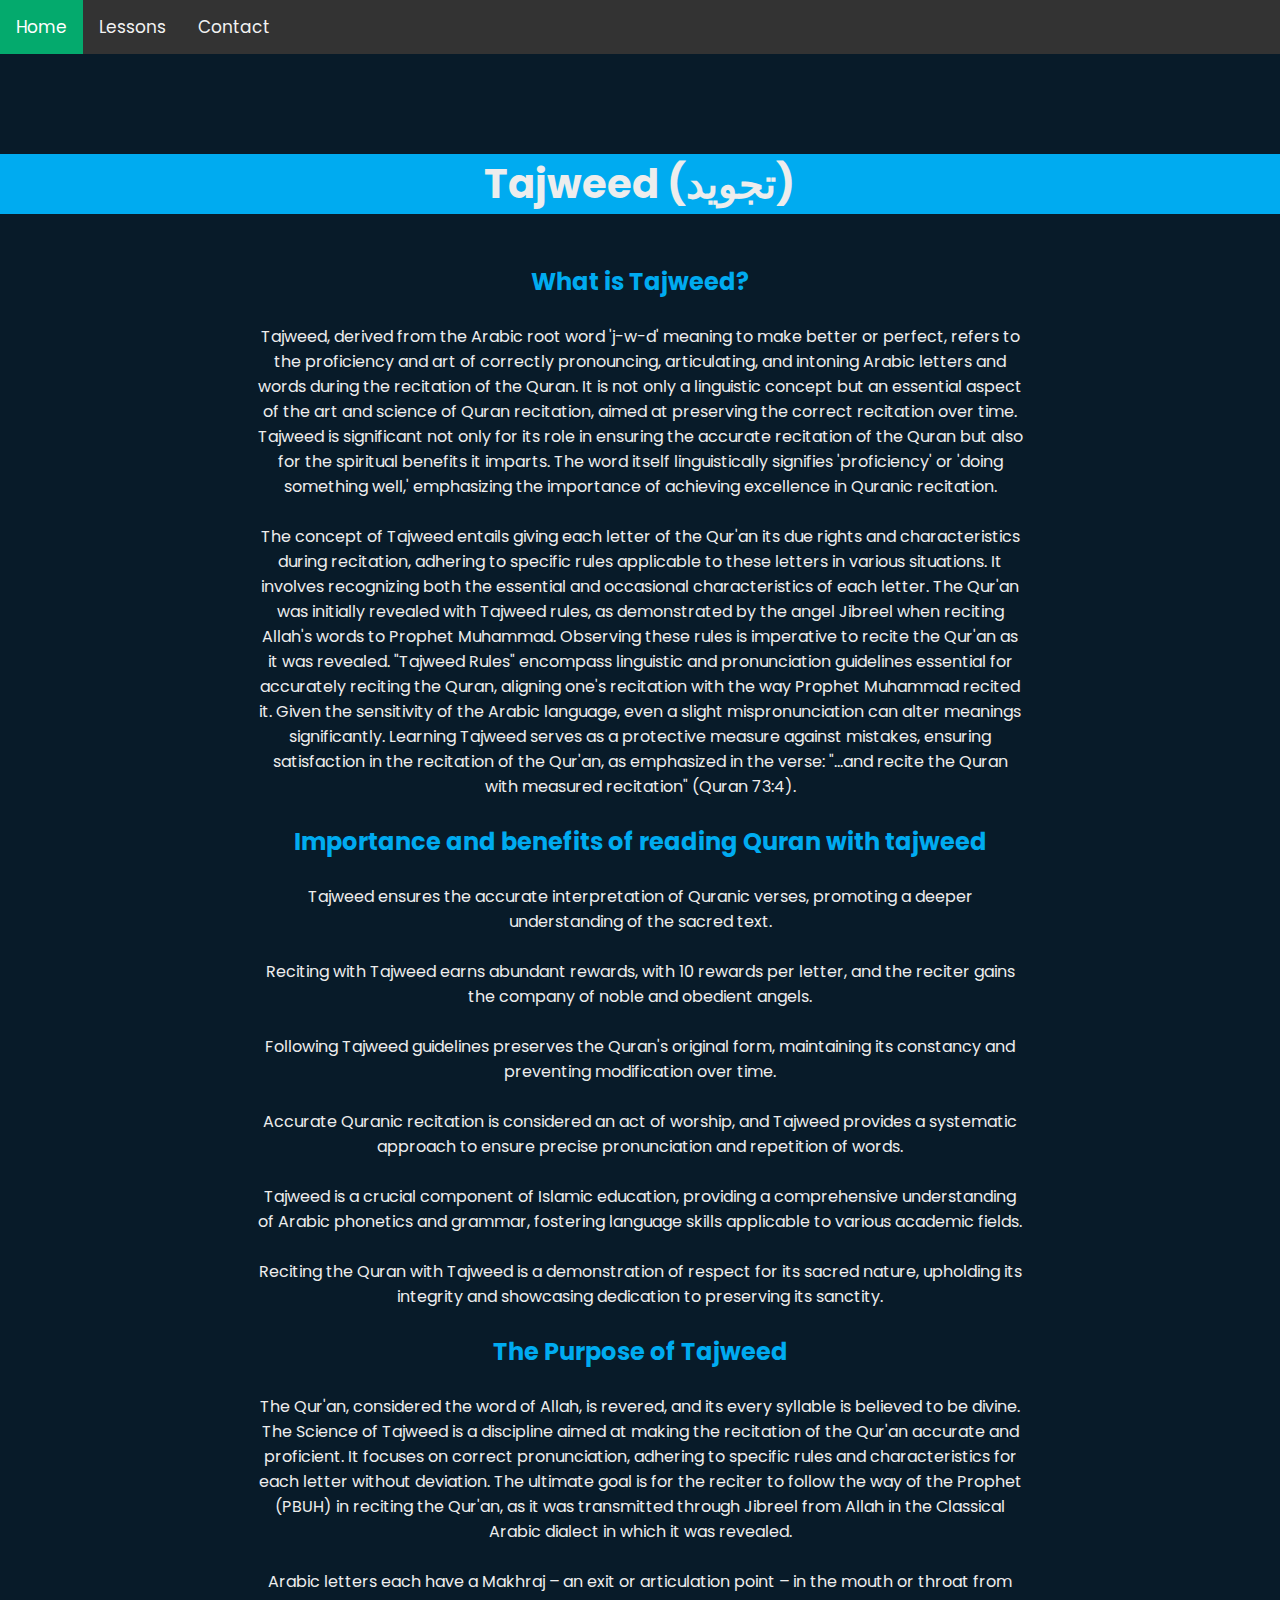
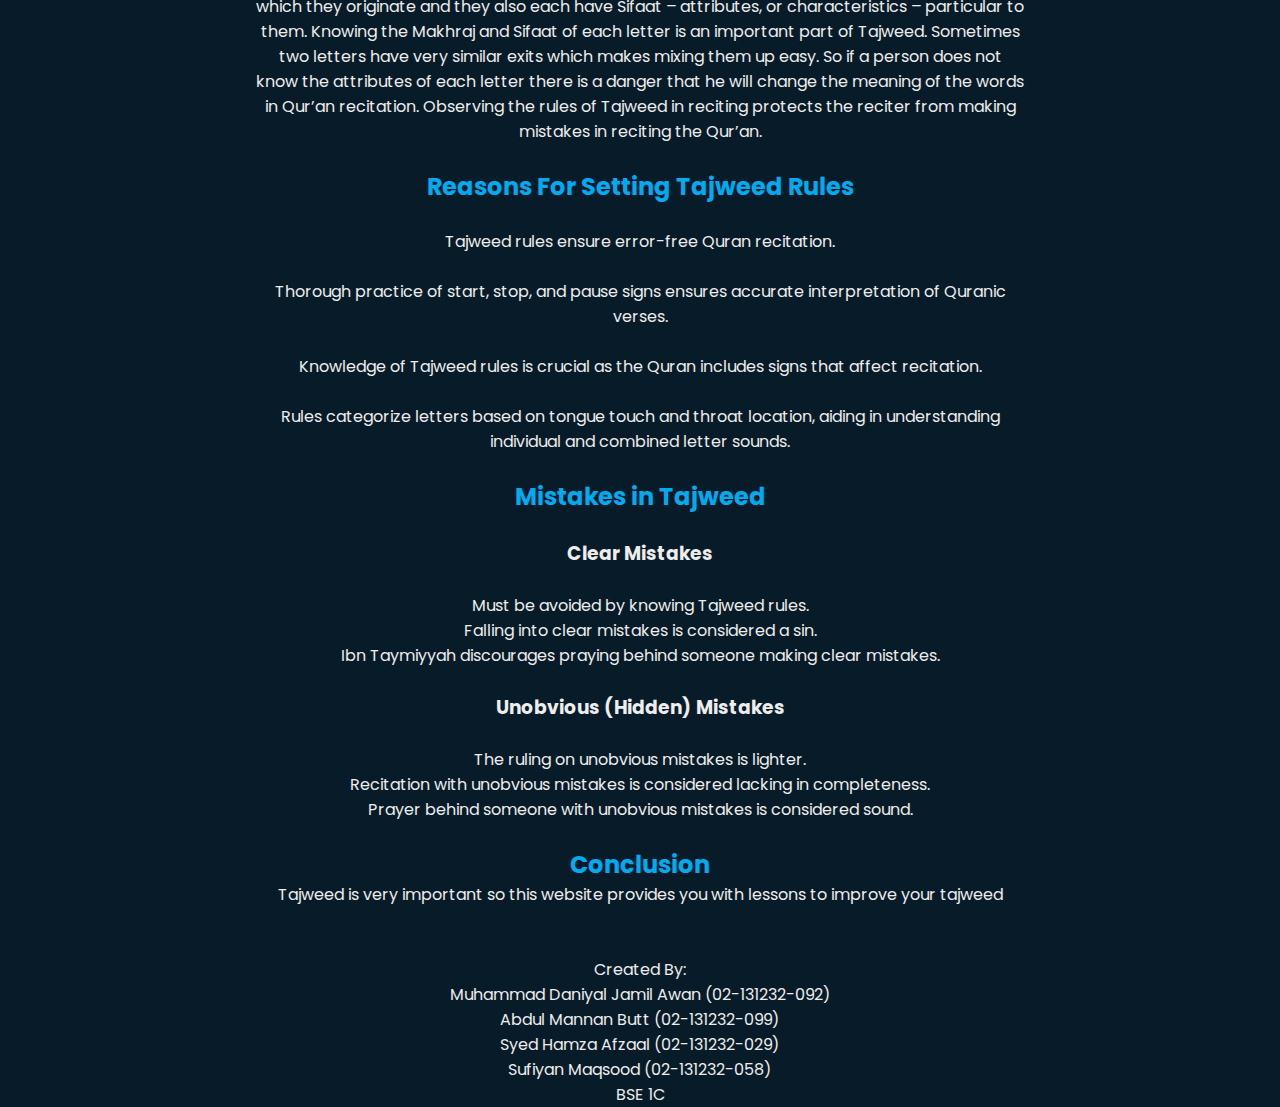
<file: index.html>
<!DOCTYPE html>
<html lang="en">
<head>
    <meta charset="UTF-8">
    <meta name="viewport" content="width=device-width, initial-scale=1.0">
    <title>Tajweed</title>
    <link rel="stylesheet" href="style.css">
    <link rel="stylesheet" href="https://cdnjs.cloudflare.com/ajax/libs/font-awesome/4.7.0/css/font-awesome.min.css">

    <div class="topnav" id="myTopnav">
        <a href="#home" class="active">Home</a>
        <a href="lessons.html">Lessons</a>
        <a href="contact.html">Contact</a>
        <a href="javascript:void(0);" class="icon" onclick="myFunction()">
          <i class="fa fa-bars"></i>
        </a>
      </div>

<script>
      function myFunction() {
        var x = document.getElementById("myTopnav");
        if (x.className === "topnav") {
          x.className += " responsive";
        } else {
          x.className = "topnav";
        }
      }
</script>

</head>
<body>
                <br>
                <br>
                <br>
                <br>
                <h1 style="text-align: center; font-size: 40px; background: #00abf0;">Tajweed   (تجويد)</h1>
                <br>
                <br>
                <div class="intro">
                    <h2>What is Tajweed?</h2>
                    <br>
                    <p>Tajweed, derived from the Arabic root word 'j-w-d' meaning to make better or perfect, refers to the proficiency and art of correctly pronouncing, articulating, and intoning Arabic letters and words during the recitation of the Quran. It is not only a linguistic concept but an essential aspect of the art and science of Quran recitation, aimed at preserving the correct recitation over time. Tajweed is significant not only for its role in ensuring the accurate recitation of the Quran but also for the spiritual benefits it imparts. The word itself linguistically signifies 'proficiency' or 'doing something well,' emphasizing the importance of achieving excellence in Quranic recitation.</p>
                    <br>
                    <p>The concept of Tajweed entails giving each letter of the Qur'an its due rights and characteristics during recitation, adhering to specific rules applicable to these letters in various situations. It involves recognizing both the essential and occasional characteristics of each letter. The Qur'an was initially revealed with Tajweed rules, as demonstrated by the angel Jibreel when reciting Allah's words to Prophet Muhammad. Observing these rules is imperative to recite the Qur'an as it was revealed.

                        "Tajweed Rules" encompass linguistic and pronunciation guidelines essential for accurately reciting the Quran, aligning one's recitation with the way Prophet Muhammad recited it. Given the sensitivity of the Arabic language, even a slight mispronunciation can alter meanings significantly. Learning Tajweed serves as a protective measure against mistakes, ensuring satisfaction in the recitation of the Qur'an, as emphasized in the verse: "…and recite the Quran with measured recitation" (Quran 73:4).</p> 
                        <br>
                        <h2>Importance and benefits of reading Quran with tajweed</h2>
                        <br>
                        <p>Tajweed ensures the accurate interpretation of Quranic verses, promoting a deeper understanding of the sacred text.</p>
                        <br>
                        <p>Reciting with Tajweed earns abundant rewards, with 10 rewards per letter, and the reciter gains the company of noble and obedient angels.</p>
                        <br>
                        <p>Following Tajweed guidelines preserves the Quran's original form, maintaining its constancy and preventing modification over time.</p>
                        <br>
                        <p>Accurate Quranic recitation is considered an act of worship, and Tajweed provides a systematic approach to ensure precise pronunciation and repetition of words.</p>
                        <br>
                        <p>Tajweed is a crucial component of Islamic education, providing a comprehensive understanding of Arabic phonetics and grammar, fostering language skills applicable to various academic fields.</p>
                        <br>
                        <p>Reciting the Quran with Tajweed is a demonstration of respect for its sacred nature, upholding its integrity and showcasing dedication to preserving its sanctity.</p>
                        <br>
                        <h2>The Purpose of Tajweed</h2>
                        <br>
                        <p>The Qur'an, considered the word of Allah, is revered, and its every syllable is believed to be divine. The Science of Tajweed is a discipline aimed at making the recitation of the Qur'an accurate and proficient. It focuses on correct pronunciation, adhering to specific rules and characteristics for each letter without deviation. The ultimate goal is for the reciter to follow the way of the Prophet (PBUH) in reciting the Qur'an, as it was transmitted through Jibreel from Allah in the Classical Arabic dialect in which it was revealed.</p>
                       <br>
                        <P>Arabic letters each have a Makhraj – an exit or articulation point – in the mouth or throat from which they originate and they also each have Sifaat – attributes, or characteristics – particular to them. Knowing the Makhraj and Sifaat of each letter is an important part of Tajweed. Sometimes two letters have very similar exits which makes mixing them up easy. So if a person does not know the attributes of each letter there is a danger that he will change the meaning of the words in Qur’an recitation. Observing the rules of Tajweed in reciting protects the reciter from making mistakes in reciting the Qur’an.
                        </P>
                        <br>
                        <h2>Reasons For Setting Tajweed Rules</h2>
                        <br>
                        <p>Tajweed rules ensure error-free Quran recitation.</p>
                        <br>
                        <p>Thorough practice of start, stop, and pause signs ensures accurate interpretation of Quranic verses.</p>
                        <br>
                        <p>Knowledge of Tajweed rules is crucial as the Quran includes signs that affect recitation.</p>
                        <br>
                        <p>Rules categorize letters based on tongue touch and throat location, aiding in understanding individual and combined letter sounds.</p>
                        <br>
                        <h2>Mistakes in Tajweed</h2>
                        <br>
                        <h3>Clear Mistakes</h3>
                        <br>
                        <p>Must be avoided by knowing Tajweed rules.</p>
                        <p>Falling into clear mistakes is considered a sin.</p>
                        <p>Ibn Taymiyyah discourages praying behind someone making clear mistakes.</p>
                        <br>
                        <h3>Unobvious (Hidden) Mistakes</h3>
                        <br>
                        <p>The ruling on unobvious mistakes is lighter.</p>
                        <p>Recitation with unobvious mistakes is considered lacking in completeness.</p>
                        <p>Prayer behind someone with unobvious mistakes is considered sound.</p>
                        <br>
                        <h2>Conclusion</h2>
                        <p>Tajweed is very important so this website provides you with lessons to improve your tajweed</p>
                        <br>
                        <br>
                    <p>Created By:</p>
                    <p>Muhammad Daniyal Jamil Awan (02-131232-092)</p>
                    <p>Abdul Mannan Butt (02-131232-099)</p>

<p>Syed Hamza Afzaal (02-131232-029)</p>
<p>Sufiyan Maqsood (02-131232-058)</p>
<p>BSE 1C</p>
                    </div>


</body>
</html>
</file>
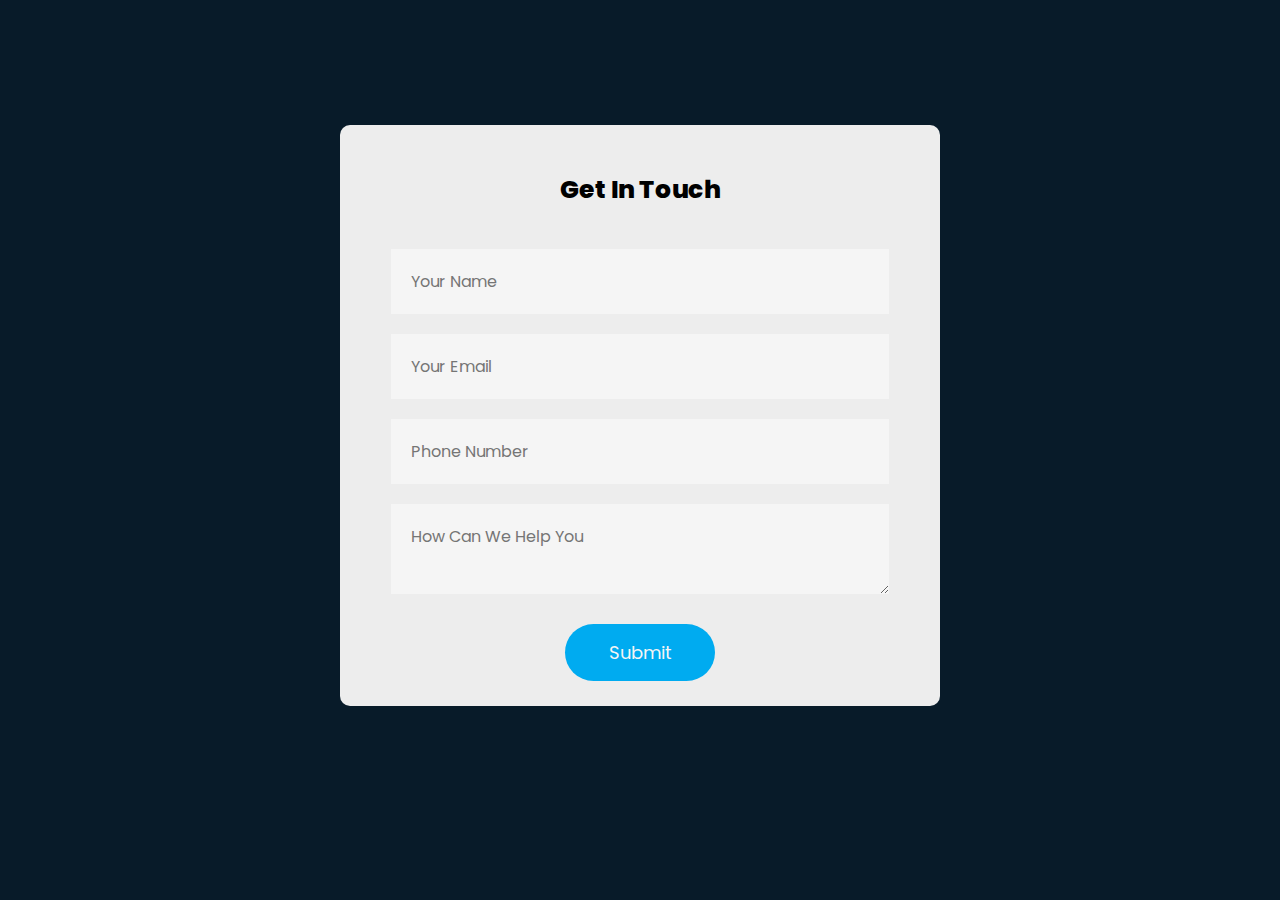
<file: contact.html>
<!DOCTYPE html>
<html lang="en">
    <head>
        <meta charset="UTF-8">
        <meta http-equiv="X-UA-Compatible" content="IE=edge">
        <meta name="viewport" content="width=device-width,initial-scale=1.0">
        <title>
            Contact
        </title>
        <link rel="stylesheet" href="style4.css">
    </head>
<body>
    
<br>
<br>
<br>
<br>
<br>
                <div class="container">
                    <form action="https://formspree.io/f/mayryqag" method="post">
                        <h3>Get In Touch</h3>
                        <input type="text" name="Name" id="name" placeholder="Your Name" required>
                        <input type="email" name="Email" id="email" placeholder="Your Email" required>
                        <input type="text" name="Phone no" id="phone" placeholder="Phone Number" required>
                        <textarea id="message" name="Message" row="4" placeholder="How Can We Help You" required></textarea>
                        <button type="submit">Submit</button>
                    </form>
                </div>
    </body>
</html>
</file>
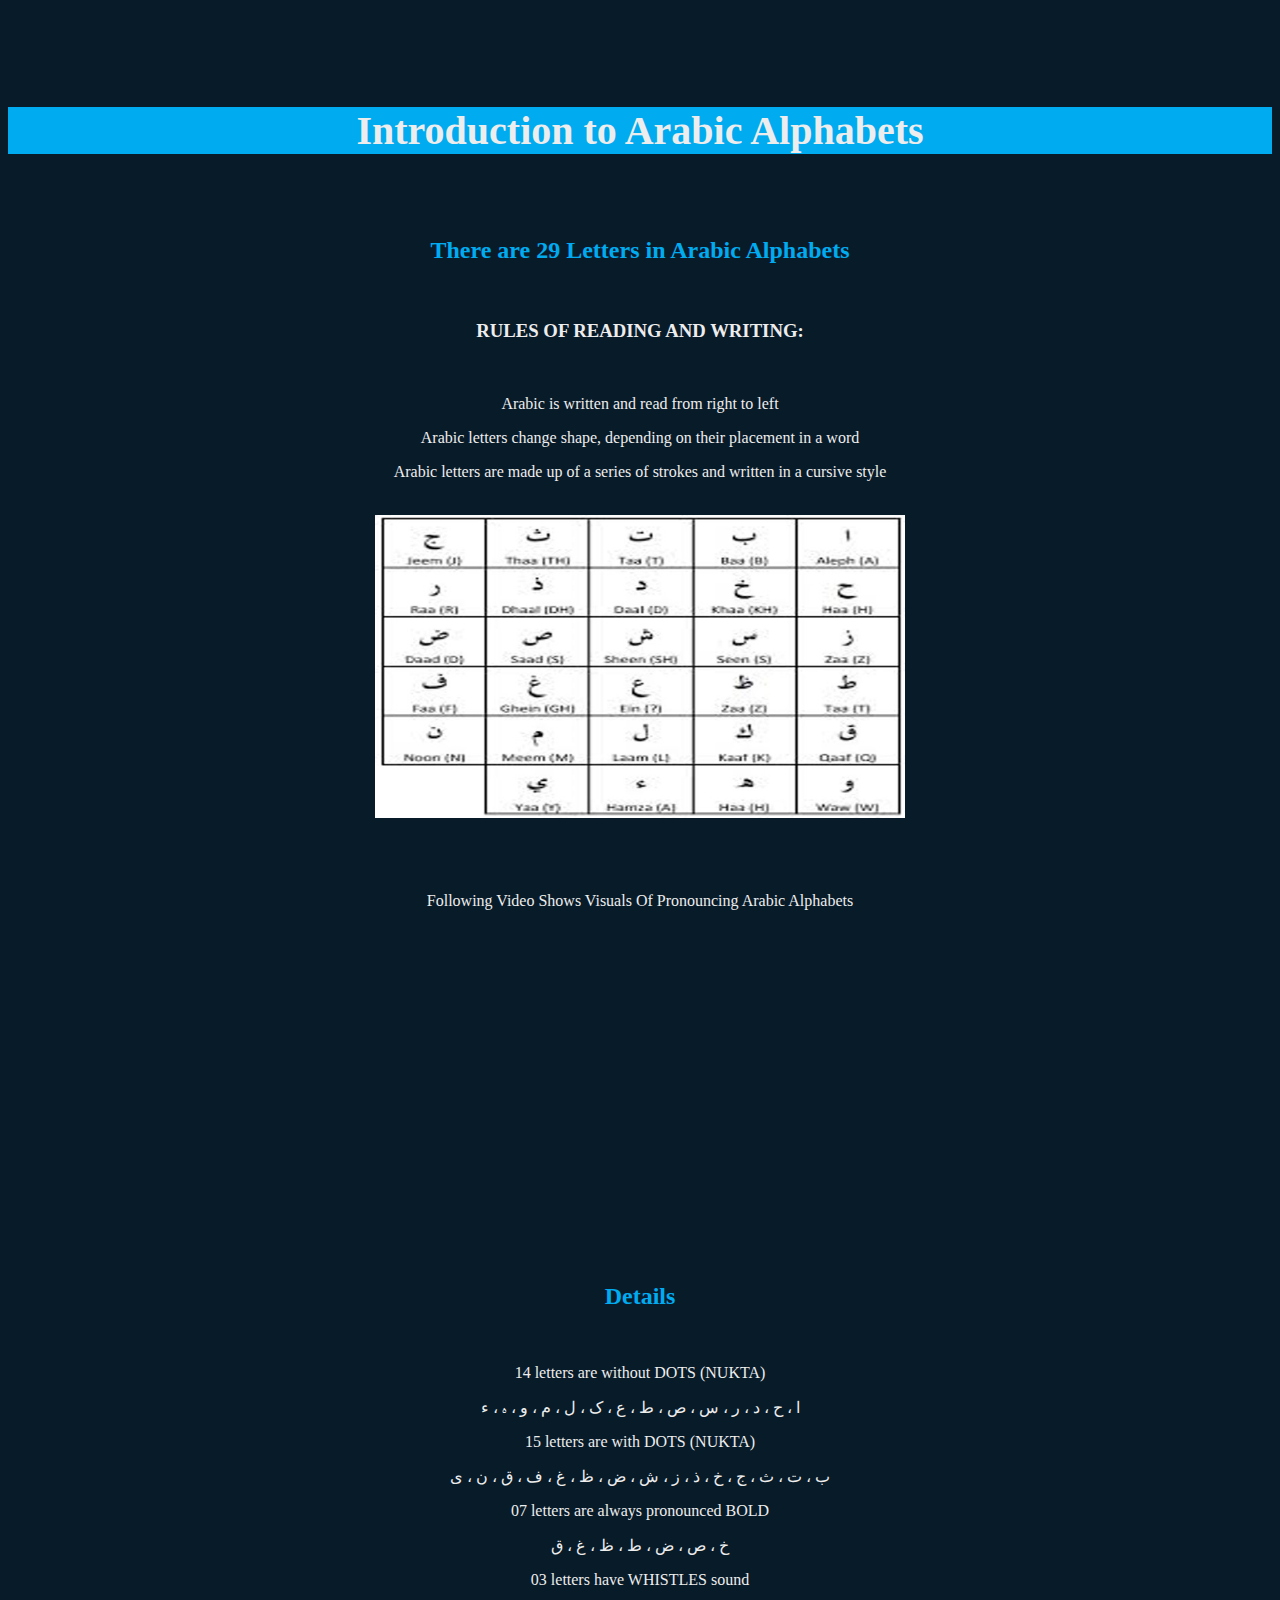
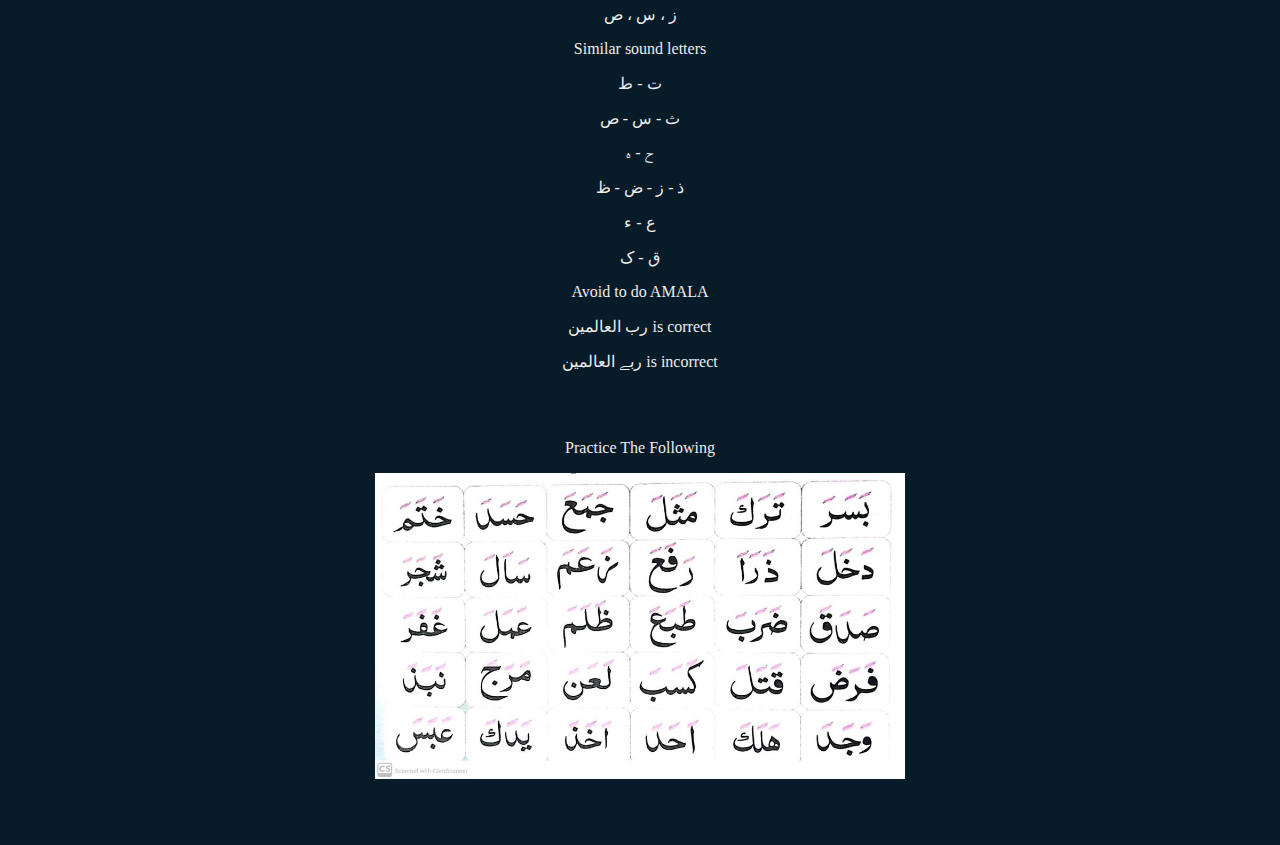
<file: lesson1.html>
<!DOCTYPE html>
<html lang="en">
<head>
    <meta charset="UTF-8">
    <meta name="viewport" content="width=device-width, initial-scale=1.0">
    <title>Introduction To Arabic Alphabets</title>
    <link rel="stylesheet" href="style3.css">
</head>
<body style="background-color: #081b29; color: #ededed;">
    
    <br>
                <br>
                <br>
                <br>
                <h1 style="text-align: center; font-size: 40px; background: #00abf0;">Introduction to Arabic Alphabets</h1>
                <br>
                <br>
                <div class="info">
                    <h2>There are 29 Letters in Arabic Alphabets</h2>
                    <br>
                    <h3>RULES OF READING AND WRITING:</h3>
                    <br>
                    <p>Arabic is written and read from right to left</p>
                    <p>Arabic letters change shape, depending on their placement in a word</p>
                    <p>Arabic letters are made up of a series of strokes and written in a cursive style</p>
                    <br>
                    <img width="70%" height="40%" src="pic1 for lec1.jpg" alt="Arabic Letters">
                    <br><br>
                    <br><br>
                    <p>Following Video Shows Visuals Of Pronouncing Arabic Alphabets</p>
                    <iframe width="70%" height="315" src="https://www.youtube.com/embed/8_60iWXl7dw?si=MDlL4Izp3h_gvPO2" title="YouTube video player" frameborder="0" allow="accelerometer; autoplay; clipboard-write; encrypted-media; gyroscope; picture-in-picture; web-share" allowfullscreen></iframe>
                    <br><br>
                    <h2>Details</h2>
                    <br>
                    <p>14 letters are without DOTS (NUKTA)</p>
                    <p> ا ،  ح ،  د ،  ر ،  س ،  ص ،  ط ،  ع ،  ک ،  ل ،  م ،  و ،  ہ ،  ء
                    </p>
                    <p>15 letters are with DOTS (NUKTA)</p>
                    <p> ب ،  ت ،  ث ،  ج ،  خ ،  ذ ،  ز ،  ش ،  ض ،  ظ ،  غ ،  ف ،  ق ،  ن ، ی 
                    </p>
                    <p>07 letters are always pronounced BOLD</p>
                    <p> خ ،   ص ،  ض ،  ط ،  ظ ،  غ ،   ق
                    </p>
                    <p>03 letters have WHISTLES sound</p>
                    <p> ز ،  س ،  ص
                    </p>
                    <p>Similar sound letters</p>
                    <p> ت - ط
                    </p>
                    <p> ث -  س	- ص
                    </p>
                    <p> ح - ہ
                    </p>
                    <p> ذ - ز - ض - ظ
                    </p>
                    <p> ع - ء
                    </p>
                    <p> ق - ک
                    </p>
                    <p>Avoid to do AMALA</p>
                    <p>رب العالمین is correct
                    </p>
                    <p>ربے العالمین is incorrect
                    </p>
                    <br><br>
                    <p>Practice The Following</p>
                    <img width="70%" height="40%" src="pic2 for lec1.jpg" alt="Arabic Words For Practice">
                    <br><br><br><br>
                </div>
</body>
</html>
</file>
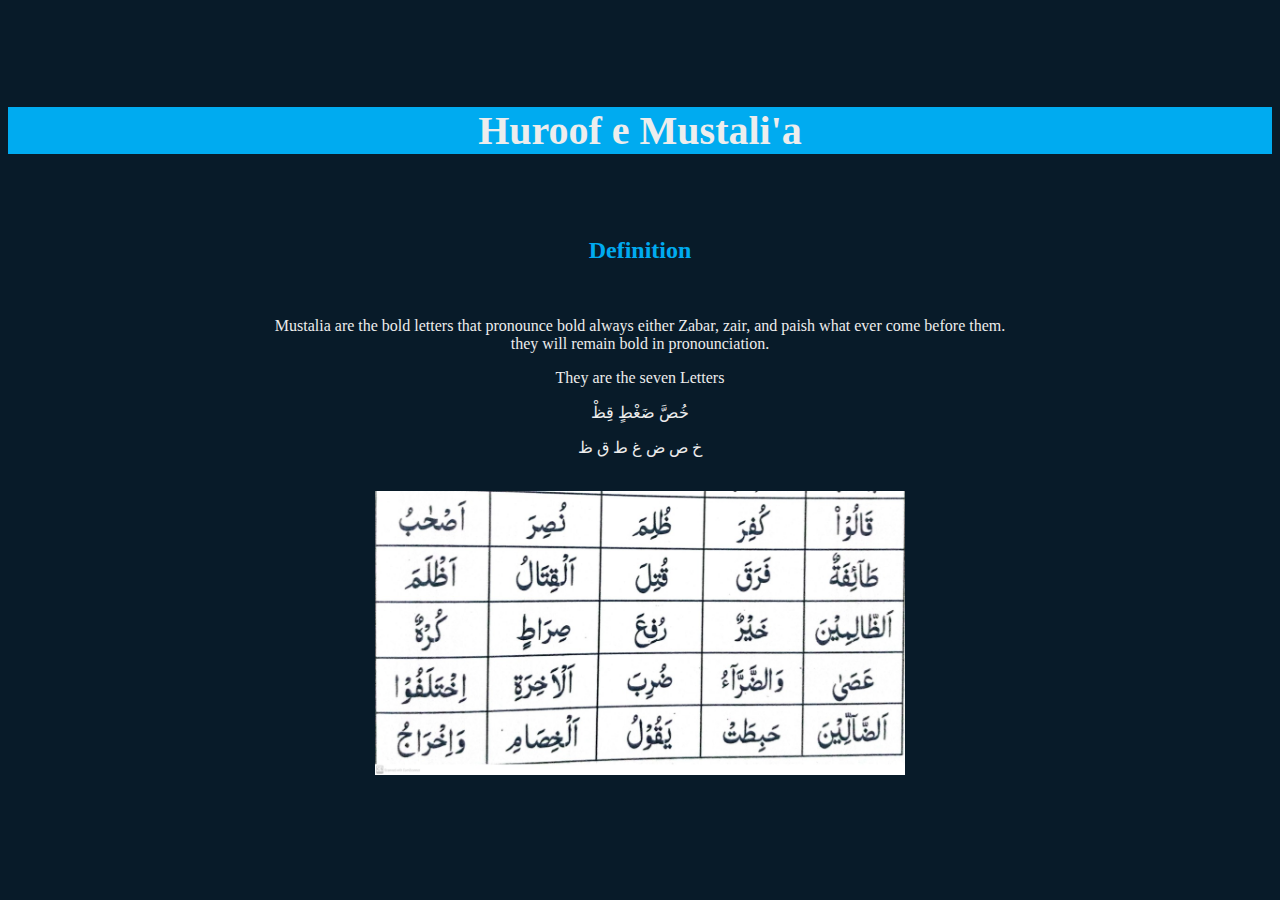
<file: lesson10.html>
<!DOCTYPE html>
<html lang="en">
<head>
    <meta charset="UTF-8">
    <meta name="viewport" content="width=device-width, initial-scale=1.0">
    <title>Huroof e Mustali'a</title>
    <link rel="stylesheet" href="style3.css">
</head>
<body style="background-color: #081b29; color: #ededed;">
    <br>
                <br>
                <br>
                <br>
                <h1 style="text-align: center; font-size: 40px; background: #00abf0;">Huroof e Mustali'a</h1>
                <br>
                <br>
                <div class="info">
                    <h2>Definition</h2>
                    <br>
                    <p>Mustalia are the bold letters that pronounce bold always either Zabar, zair, and paish what ever come before them. they will remain bold in pronounciation.</p>
                    <p>They are the seven Letters</p>
                    <p>خُصَّ ضَغْطٍ قِظْ</p>
                    <p>خ  ص  ض  غ  ط  ق  ظ</p>
                    <br>
                    <img width="70%" height="40%" src="pic1 for lec10.jpg" alt="Examples">
                    <br><br><br><br>

                </div>
    
</body>
</html>
</file>
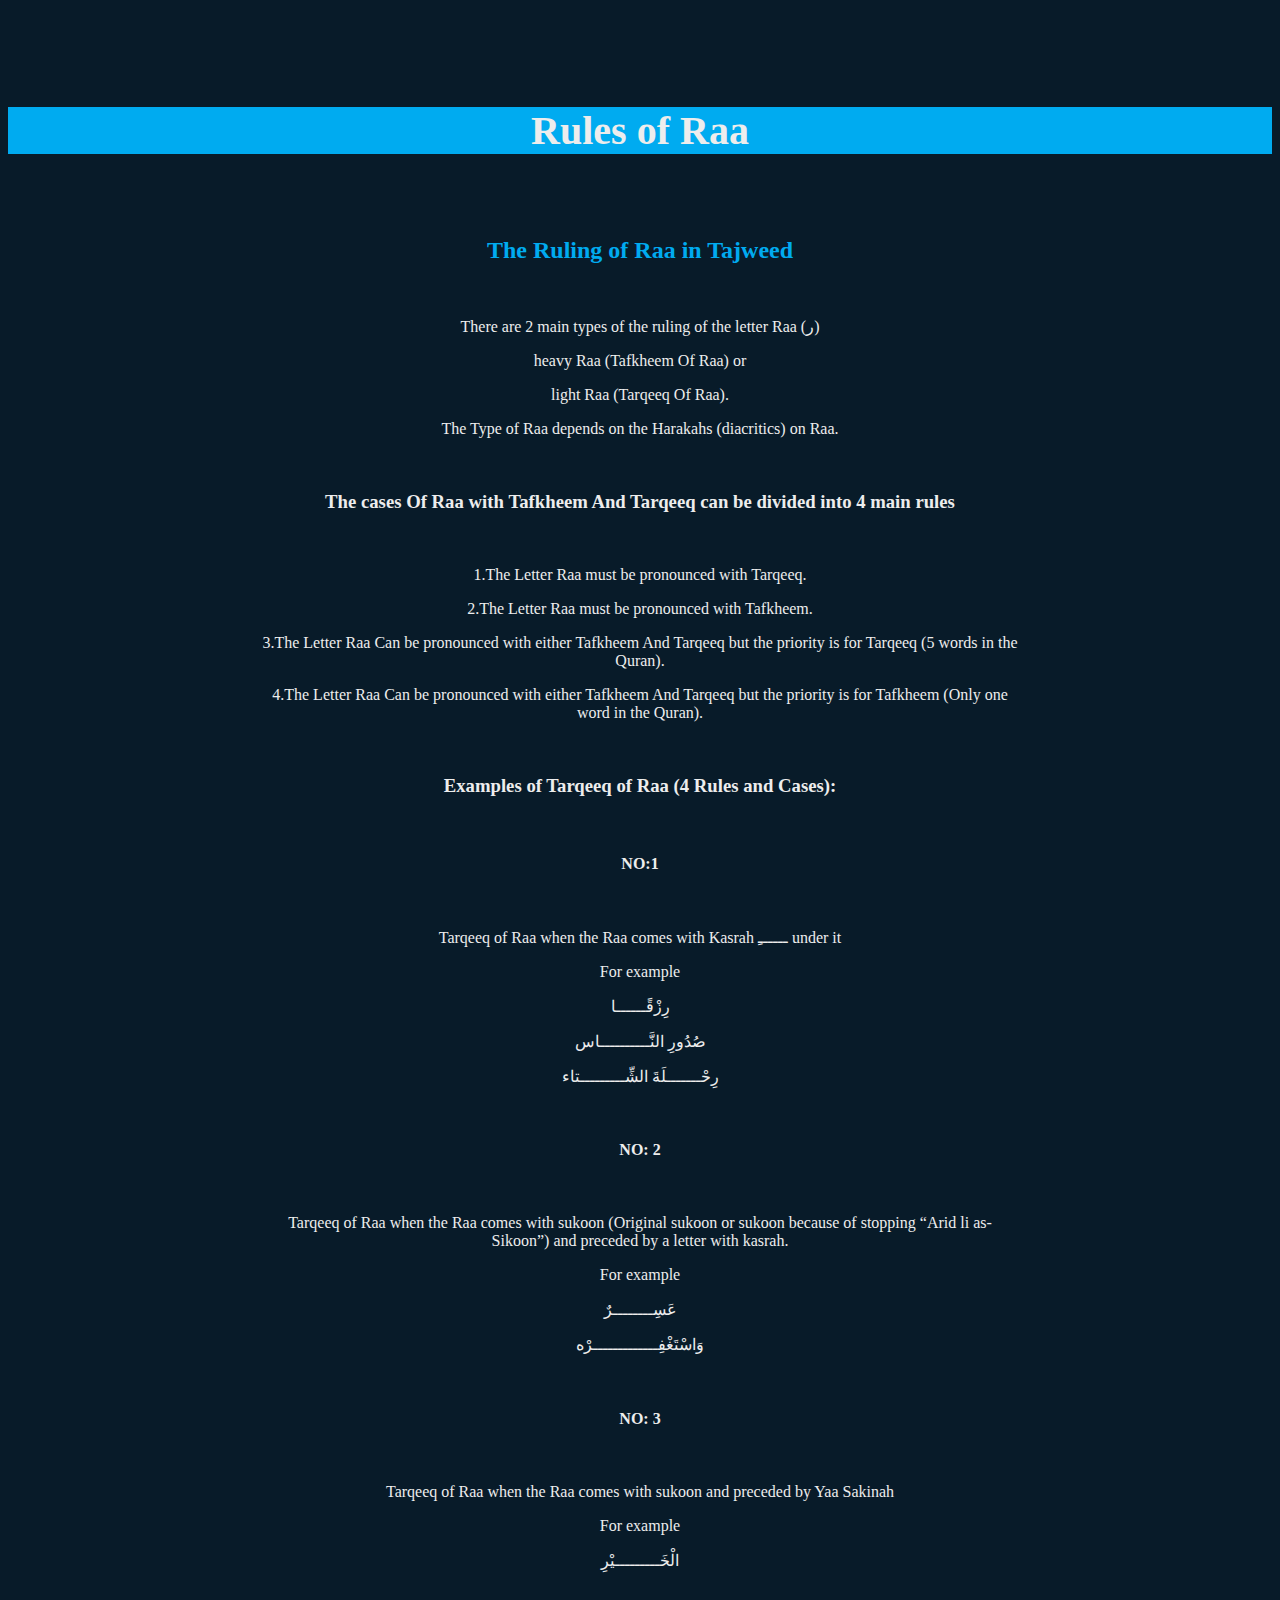
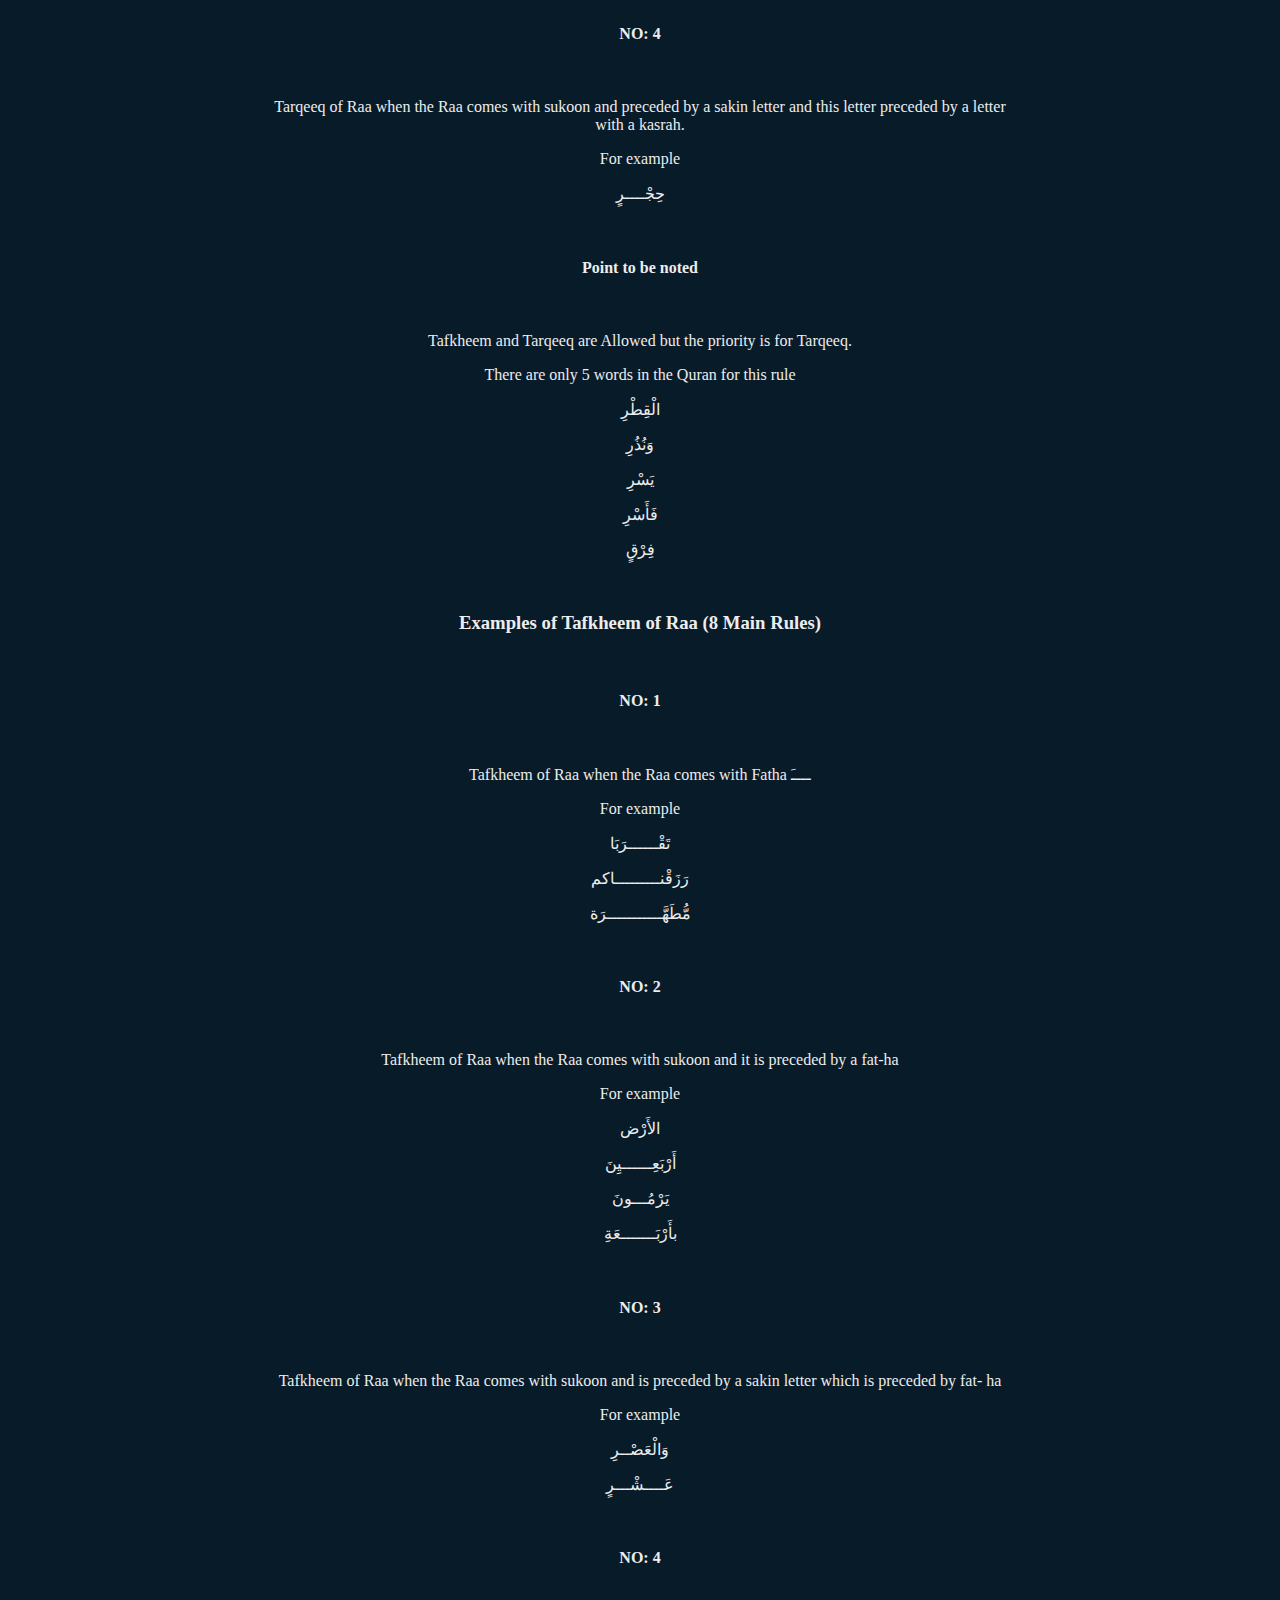
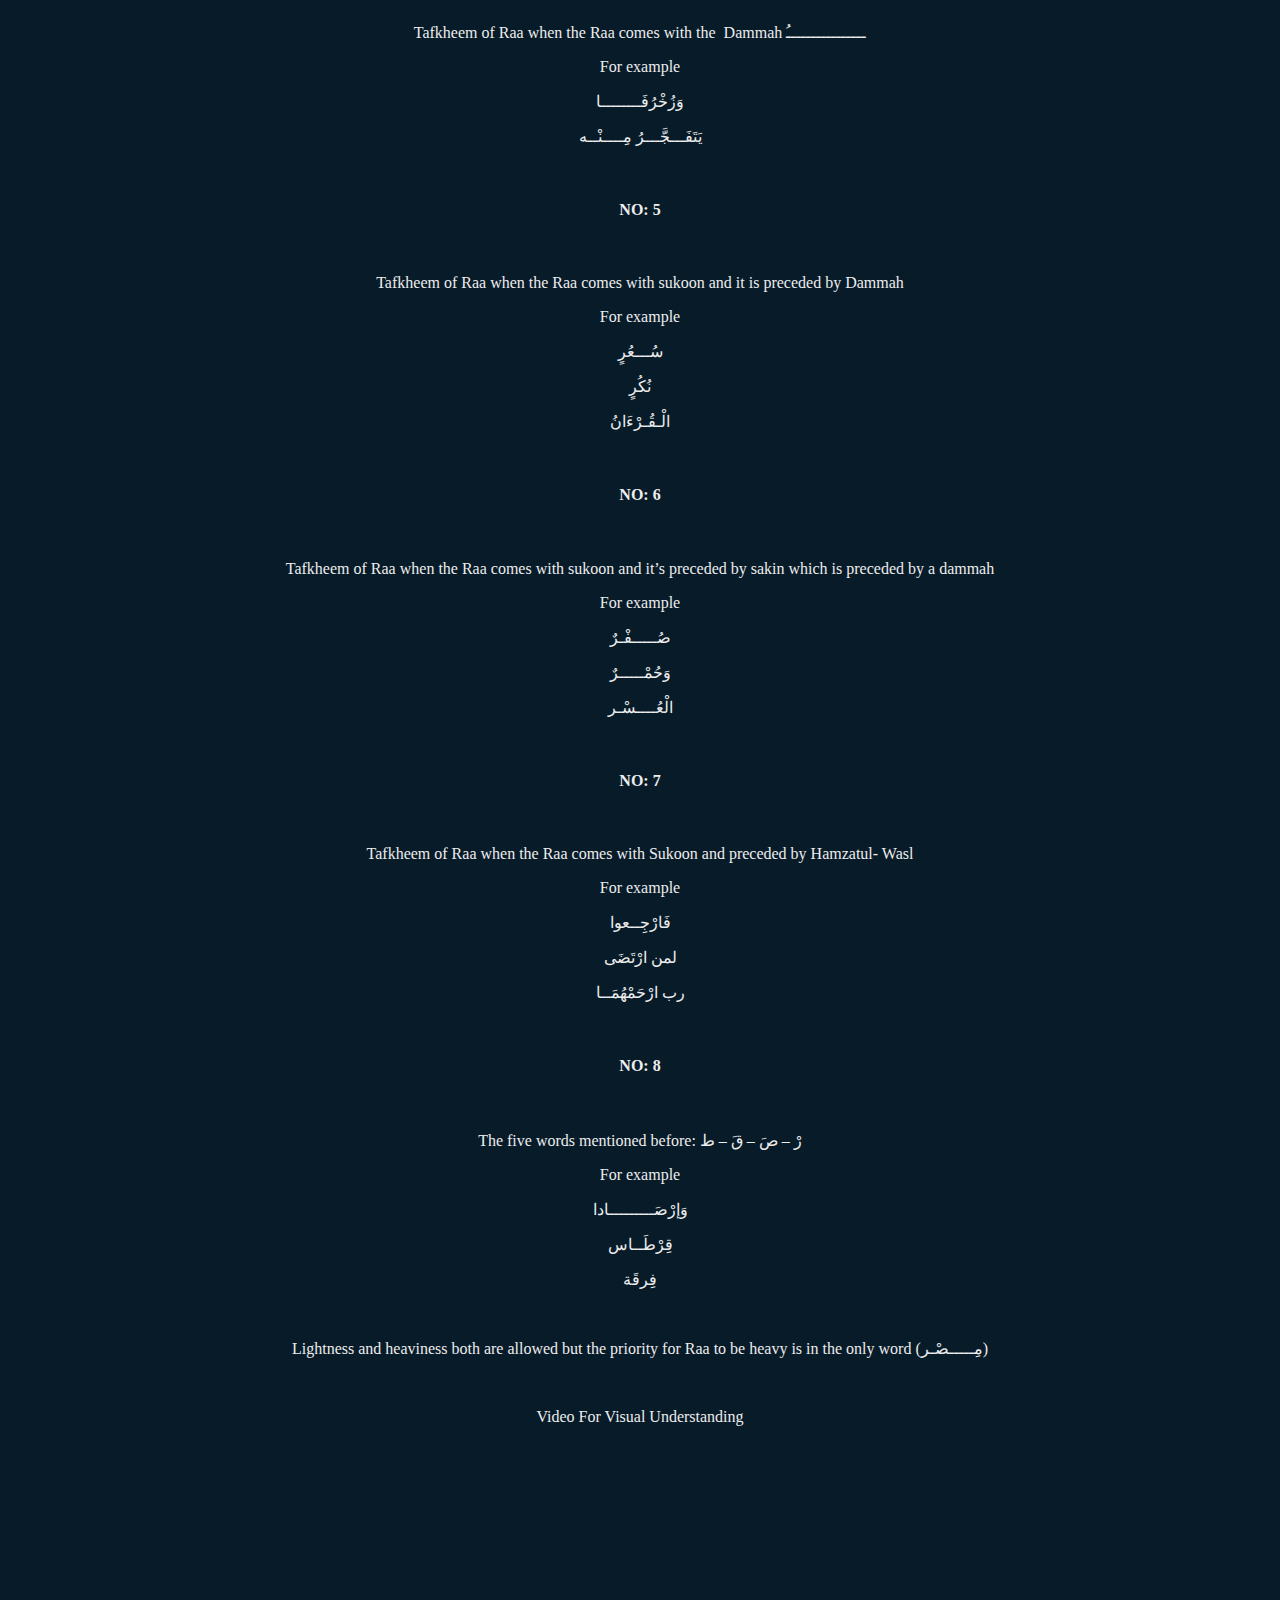
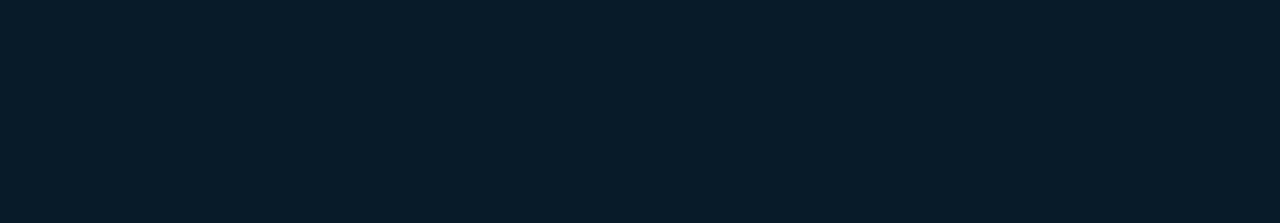
<file: lesson11.html>
<!DOCTYPE html>
<html lang="en">
<head>
    <meta charset="UTF-8">
    <meta name="viewport" content="width=device-width, initial-scale=1.0">
    <title>Rules of Raa</title>
    <link rel="stylesheet" href="style3.css">
</head>
<body style="background-color: #081b29; color: #ededed;">
    <br>
                <br>
                <br>
                <br>
                <h1 style="text-align: center; font-size: 40px; background: #00abf0;">Rules of Raa</h1>
                <br>
                <br>
                <div class="info">
                    <h2>The Ruling of Raa in Tajweed</h2>
                    <br>
                    <p>There are 2 main types of the ruling of the letter Raa (ر)</p>
                    <p>heavy Raa (Tafkheem Of Raa) or</p>
                    <p>light Raa (Tarqeeq Of Raa).</p>
                    <p>The Type of Raa depends on the Harakahs (diacritics) on Raa.</p>
                    <br><h3>The cases Of Raa with Tafkheem And Tarqeeq can be divided into 4 main rules</h3>
                    <br>
                    <p>1.The Letter Raa must be pronounced with Tarqeeq.</p>
                    <p>2.The Letter Raa must be pronounced with Tafkheem.</p>
                    <p>3.The Letter Raa Can be pronounced with either Tafkheem And Tarqeeq but the priority is for Tarqeeq (5 words in the Quran).</p>
                    <p>4.The Letter Raa Can be pronounced with either Tafkheem And Tarqeeq but the priority is for Tafkheem (Only one word in the Quran).</p>
                    <br>
                    <h3>Examples of Tarqeeq of Raa (4 Rules and Cases):</h3>
                    <br>
                    <h4>NO:1</h4>
                    <br>
                    <p>Tarqeeq of Raa when the Raa comes with Kasrah ــــــِ under it</p>
                    <p>For example</p>
                    <p>رِزْقًــــــا</p>
                    <p>صُدُورِ النَّــــــــــاس</p>
                    <p>رِحْـــــــلَةَ الشِّـــــــــتاء</p>
                    <br>
                    <h4>NO: 2</h4>
                    <br>
                    <p>Tarqeeq of Raa when the Raa comes with sukoon (Original sukoon or sukoon because of stopping “Arid li as-Sikoon”) and preceded by a letter with kasrah.</p>
                    <p>For example</p>
                    <p>عَسِــــــــرٌ</p>
                    <p>وَاسْتَغْفِـــــــــــــرْه</p>
                    <br>
                    <h4>NO: 3</h4>
                    <br>
                    <p>Tarqeeq of Raa when the Raa comes with sukoon and preceded by Yaa Sakinah</p>
                    <p>For example</p>
                    <p>الْخَـــــــــيْرِ</p>
                    <br>
                    <h4>NO: 4</h4>
                    <br>
                    <p>Tarqeeq of Raa when the Raa comes with sukoon and preceded by a sakin letter and this letter preceded by a letter with a kasrah.</p>
                    <p>For example</p>
                    <p>حِجْــــرٍ</p>
                    <br>
                    <h4>Point to be noted</h4>
                    <br>
                    <p>Tafkheem and Tarqeeq are Allowed but the priority is for Tarqeeq.</p>
                    <p>There are only 5 words in the Quran for this rule</p>
                    <p>الْقِطْرِ</p>
                    <p>وَنُذُرِ</p>
                    <p>يَسْرِ</p>
                    <p>فَأَسْرِ</p>
                    <p>فِرْقٍ</p>
                    <br>
                    <h3>Examples of Tafkheem of Raa (8 Main Rules)</h3>
                    <br>
                    <h4>NO: 1</h4>
                    <br>
                    <p>Tafkheem of Raa when the Raa comes with Fatha ــــَ</p>
                    <p>For example</p>
                    <p>تَقْــــــرَبَا</p>
                    <p>رَزَقْنـــــــــاكم</p>
                    <p>مُّطَهَّـــــــــــرَة</p>
                    <br>
                    <h4>NO: 2</h4>
                    <br>
                    <p>Tafkheem of Raa when the Raa comes with sukoon and it is preceded by a fat-ha</p>
                    <p>For example</p>
                    <p>الأَرْض</p>
                    <p>أَرْبَعِــــــيِنَ</p>
                    <p>يَرْمُـــونَ</p>
                    <p>بأَرْبَـــــــعَةِ</p>
                    <br>
                    <h4>NO: 3</h4>
                    <br>
                    <p>Tafkheem of Raa when the Raa comes with sukoon and is preceded by a sakin letter which is preceded by fat- ha</p>
                    <p>For example</p>
                    <p>وَالْعَصْــرِ</p>
                    <p>عَــــشْـــرٍ</p>
                    <br>
                    <h4>NO: 4</h4>
                    <br>
                    <p>Tafkheem of Raa when the Raa comes with the  Dammah ــــــــــــــــُ</p>
                    <p>For example</p>
                    <p>وَزُخْرُفَــــــــا</p>
                    <p>يَتَفَـــجَّـــرُ مِــــنْــه</p>
                    <br>
                    <h4>NO: 5</h4>
                    <br>
                    <p>Tafkheem of Raa when the Raa comes with sukoon and it is preceded by Dammah</p>
                    <p>For example</p>
                    <p>سُـــعُرٍ</p>
                    <p>نُكُرٍ</p>
                    <p>الْـقُـرْءَانُ</p>
                    <br>
                    <h4>NO: 6</h4>
                    <br>
                    <p>Tafkheem of Raa when the Raa comes with sukoon and it’s preceded by sakin which is preceded by a dammah</p>
                    <p>For example</p>
                    <p>صُـــــفْـرٌ</p>
                    <p>وَحُمْـــــرٌ</p>
                    <p>الْعُــــسْـر</p>
                    <br>
                    <h4>NO: 7</h4>
                    <br>
                    <p>Tafkheem of Raa when the Raa comes with Sukoon and preceded by Hamzatul- Wasl</p>
                    <p>For example</p>
                    <p>فَارْجِــعوا</p>
                    <p>لمن ارْتَضَى</p>
                    <p>رب ارْحَمْهُمَــا</p>
                    <br>
                    <h4>NO: 8</h4>
                    <br>
                    <p>The five words mentioned before: رْ – صَ – قَ – ط</p>
                    <p>For example</p>
                    <p>وَإرْصَـــــــــادا</p>
                    <p>قِرْطَــاس</p>
                    <p>فِرقَة</p>
                    <br>
                    <p>Lightness and heaviness both are allowed but the priority for Raa to be heavy is in the only word (مِـــــصْـر)</p>
                    <br>
                    <p>Video For Visual Understanding</p>
                    <iframe width="70%" height="315" src="https://www.youtube.com/embed/aQxSPl1DGo8?si=PhkAfMMYBkaHDWpe" title="YouTube video player" frameborder="0" allow="accelerometer; autoplay; clipboard-write; encrypted-media; gyroscope; picture-in-picture; web-share" allowfullscreen></iframe>
                    <br><br><br><br>

                </div>
    
</body>
</html>
</file>
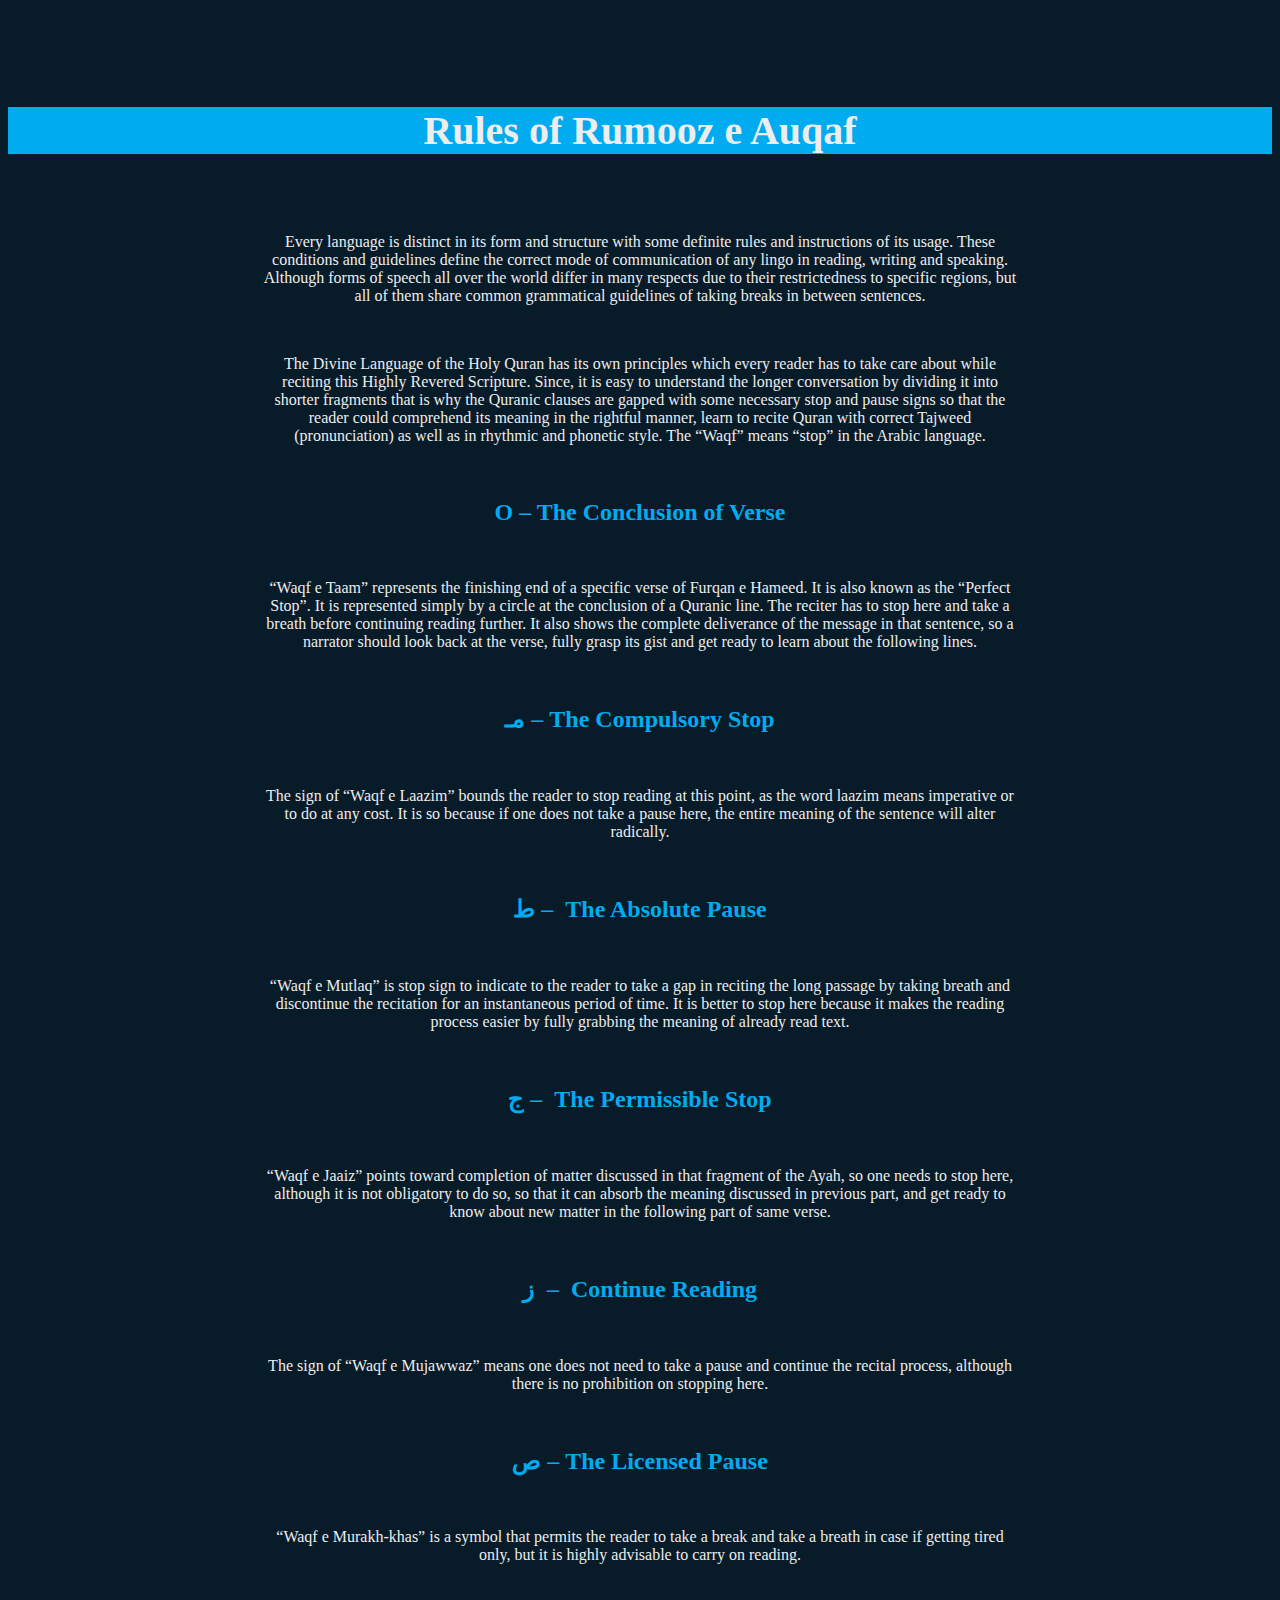
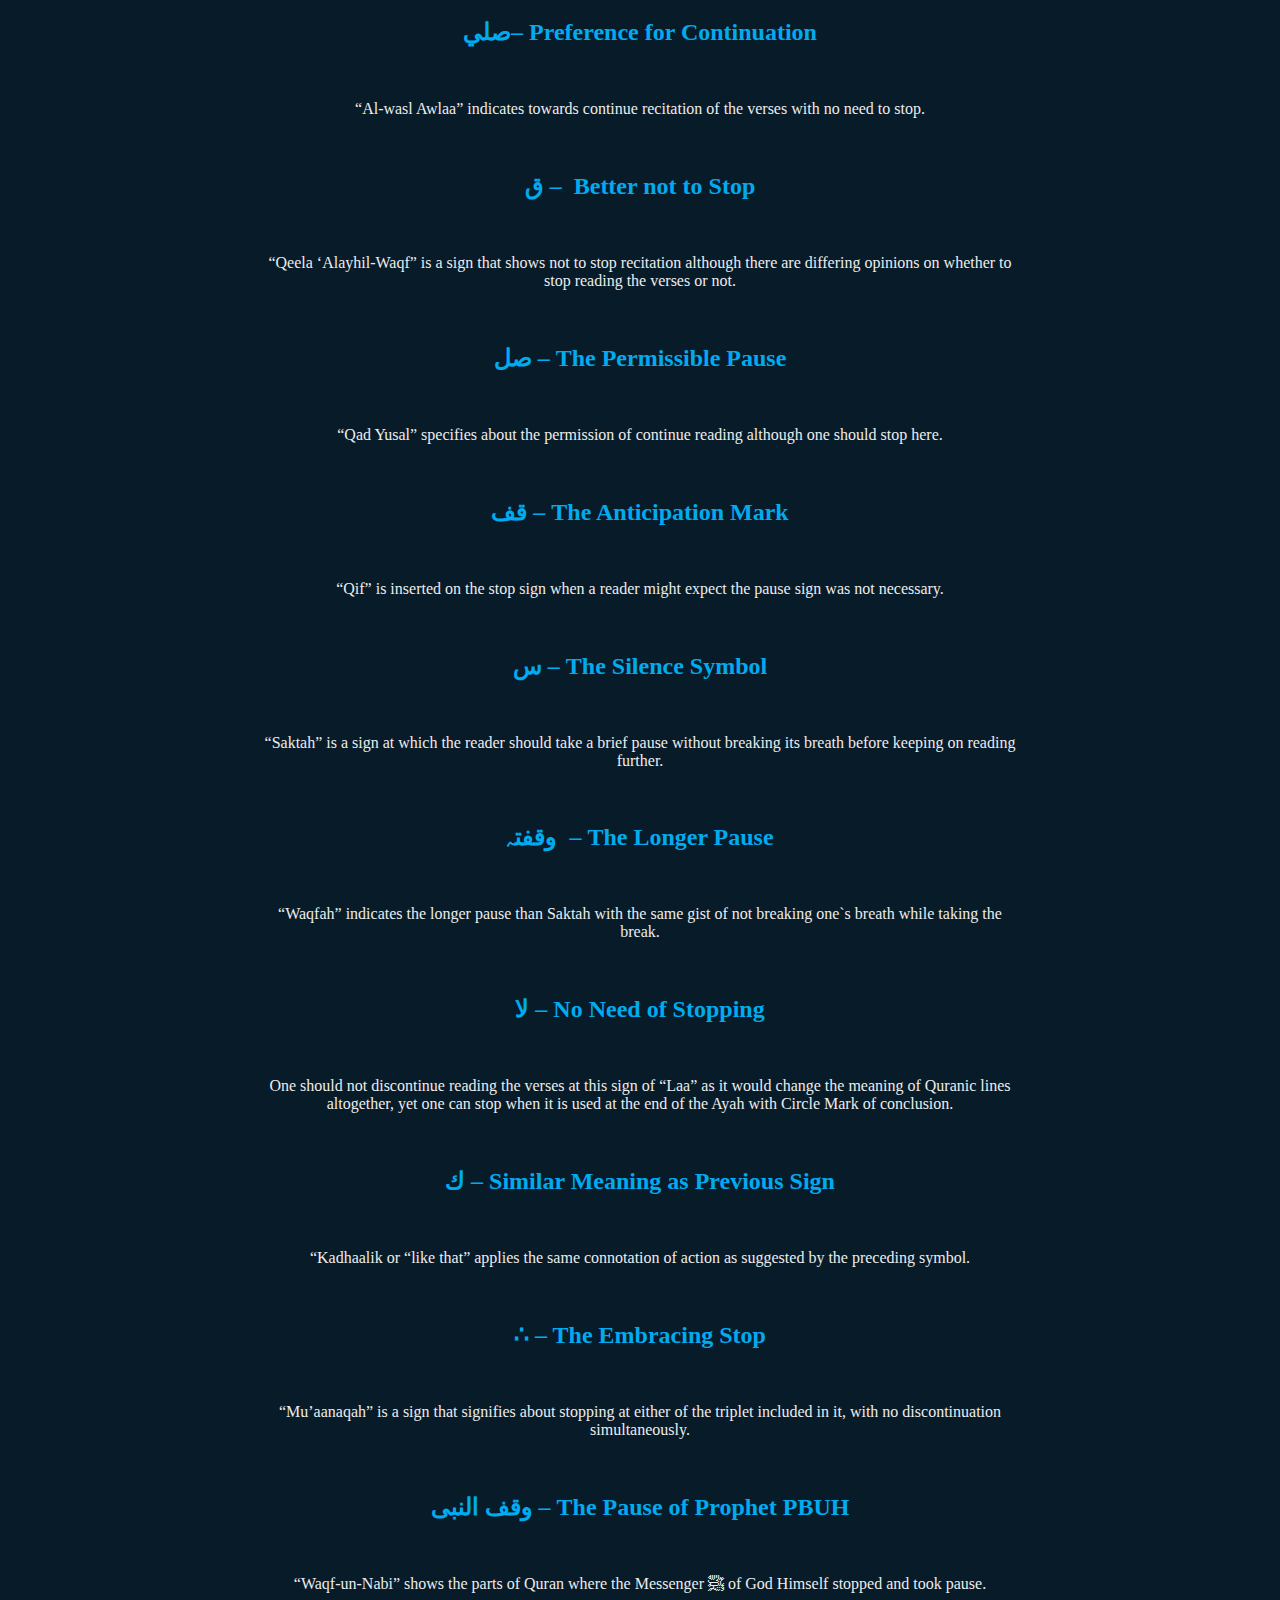
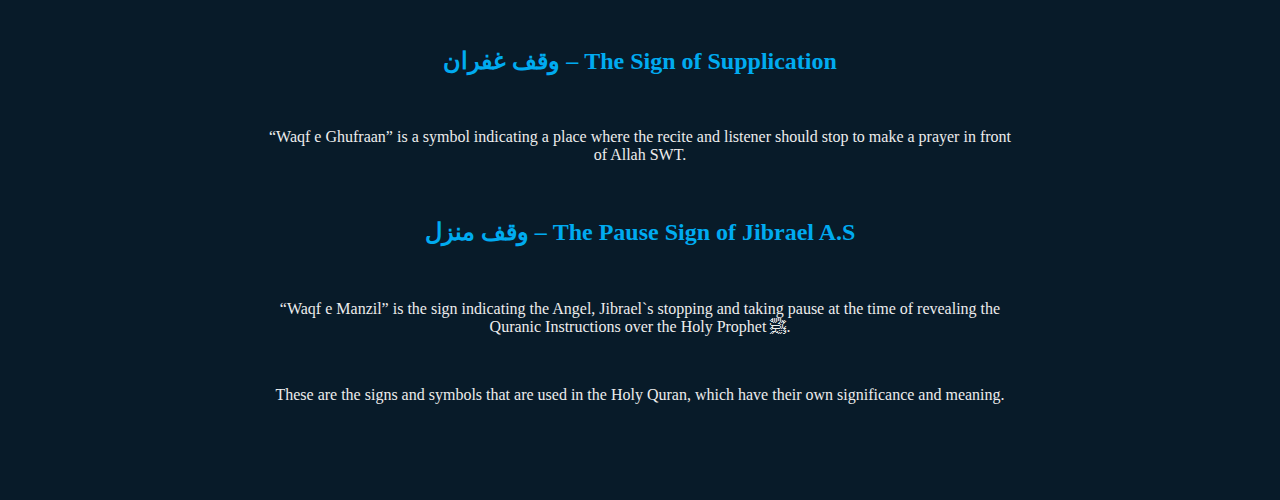
<file: lesson12.html>
<!DOCTYPE html>
<html lang="en">
<head>
    <meta charset="UTF-8">
    <meta name="viewport" content="width=device-width, initial-scale=1.0">
    <title>Rules of Rumooz e Auqaf</title>
    <link rel="stylesheet" href="style3.css">
</head>
<body style="background-color: #081b29; color: #ededed;">
    <br>
                <br>
                <br>
                <br>
                <h1 style="text-align: center; font-size: 40px; background: #00abf0;">Rules of Rumooz e Auqaf</h1>
                <br>
                <br>
                <div class="info">
                    <p>Every language is distinct in its form and structure with some definite rules and instructions of its usage. These conditions and guidelines define the correct mode of communication of any lingo in reading, writing and speaking. Although forms of speech all over the world differ in many respects due to their restrictedness to specific regions, but all of them share common grammatical guidelines of taking breaks in between sentences.</p>
                    <br>
                    <p>The Divine Language of the Holy Quran has its own principles which every reader has to take care about while reciting this Highly Revered Scripture. Since, it is easy to understand the longer conversation by dividing it into shorter fragments that is why the Quranic clauses are gapped with some necessary stop and pause signs so that the reader could comprehend its meaning in the rightful manner, learn to recite Quran with correct Tajweed (pronunciation) as well as in rhythmic and phonetic style. The “Waqf” means “stop” in the Arabic language.</p>
                    <br>
                    <h2>O – The Conclusion of Verse</h2>
                    <br>
                    <p>“Waqf e Taam” represents the finishing end of a specific verse of Furqan e Hameed. It is also known as the “Perfect Stop”. It is represented simply by a circle at the conclusion of a Quranic line. The reciter has to stop here and take a breath before continuing reading further. It also shows the complete deliverance of the message in that sentence, so a narrator should look back at the verse, fully grasp its gist and get ready to learn about the following lines.</p>
                    <br>
                    <h2>مـ – The Compulsory Stop</h2>
                    <br>
                    <p>The sign of “Waqf e Laazim” bounds the reader to stop reading at this point, as the word laazim means imperative or to do at any cost. It is so because if one does not take a pause here, the entire meaning of the sentence will alter radically.</p>
                    <br>
                    <h2>ط –  The Absolute Pause</h2>
                    <br>
                    <p>“Waqf e Mutlaq” is stop sign to indicate to the reader to take a gap in reciting the long passage by taking breath and discontinue the recitation for an instantaneous period of time. It is better to stop here because it makes the reading process easier by fully grabbing the meaning of already read text.</p>
                    <br>
                    <h2>ج –  The Permissible Stop</h2>
                    <br>
                    <p>“Waqf e Jaaiz” points toward completion of matter discussed in that fragment of the Ayah, so one needs to stop here, although it is not obligatory to do so, so that it can absorb the meaning discussed in previous part, and get ready to know about new matter in the following part of same verse.</p>
                    <br>
                    <h2>ز  –  Continue Reading</h2>
                    <br>
                    <p>The sign of “Waqf e Mujawwaz” means one does not need to take a pause and continue the recital process, although there is no prohibition on stopping here.</p>
                    <br>
                    <h2>ص – The Licensed Pause</h2>
                    <br>
                    <p>“Waqf e Murakh-khas” is a symbol that permits the reader to take a break and take a breath in case if getting tired only, but it is highly advisable to carry on reading.</p>
                    <br>
                    <h2>صلي– Preference for Continuation</h2>
                    <br>
                    <p>“Al-wasl Awlaa” indicates towards continue recitation of the verses with no need to stop.</p>
                    <br>
                    <h2>ق –  Better not to Stop</h2>
                    <br>
                    <p>“Qeela ‘Alayhil-Waqf” is a sign that shows not to stop recitation although there are differing opinions on whether to stop reading the verses or not.</p>
                    <br>
                    <h2>صل – The Permissible Pause</h2>
                    <br>
                    <p>“Qad Yusal” specifies about the permission of continue reading although one should stop here.</p>
                    <br>
                    <h2>قف – The Anticipation Mark</h2>
                    <br>
                    <p>“Qif” is inserted on the stop sign when a reader might expect the pause sign was not necessary.</p>
                    <br>
                    <h2>س – The Silence Symbol</h2>
                    <br>
                    <p>“Saktah” is a sign at which the reader should take a brief pause without breaking its breath before keeping on reading further.</p>
                    <br>
                    <h2>وقفتہ  – The Longer Pause</h2>
                    <br>
                    <p>“Waqfah” indicates the longer pause than Saktah with the same gist of not breaking one`s breath while taking the break.</p>
                    <br>
                    <h2>لا – No Need of Stopping</h2>
                    <br>
                    <p>One should not discontinue reading the verses at this sign of “Laa” as it would change the meaning of Quranic lines altogether, yet one can stop when it is used at the end of the Ayah with Circle Mark of conclusion.</p>
                    <br>
                    <h2>ك – Similar Meaning as Previous Sign</h2>
                    <br>
                    <p>“Kadhaalik or “like that” applies the same connotation of action as suggested by the preceding symbol.</p>
                    <br>
                    <h2>∴ – The Embracing Stop</h2>
                    <br>
                    <p>“Mu’aanaqah” is a sign that signifies about stopping at either of the triplet included in it, with no discontinuation simultaneously.</p>
                    <br>
                    <h2>وقف النبی – The Pause of Prophet PBUH</h2>
                    <br>
                    <p>“Waqf-un-Nabi” shows the parts of Quran where the Messenger ﷺ of God Himself stopped and took pause.</p>
                    <br>
                    <h2>وقف غفران – The Sign of Supplication</h2>
                    <br>
                    <p>“Waqf e Ghufraan” is a symbol indicating a place where the recite and listener should stop to make a prayer in front of Allah SWT.</p>
                    <br>
                    <h2>وقف منزل – The Pause Sign of Jibrael A.S</h2>
                    <br>
                    <p>“Waqf e Manzil” is the sign indicating the Angel, Jibrael`s stopping and taking pause at the time of revealing the Quranic Instructions over the Holy Prophet ﷺ.</p>
                    <br>
                    <p>These are the signs and symbols that are used in the Holy Quran, which have their own significance and meaning.</p>
                    <br><br><br><br>
                </div>
    
</body>
</html>
</file>
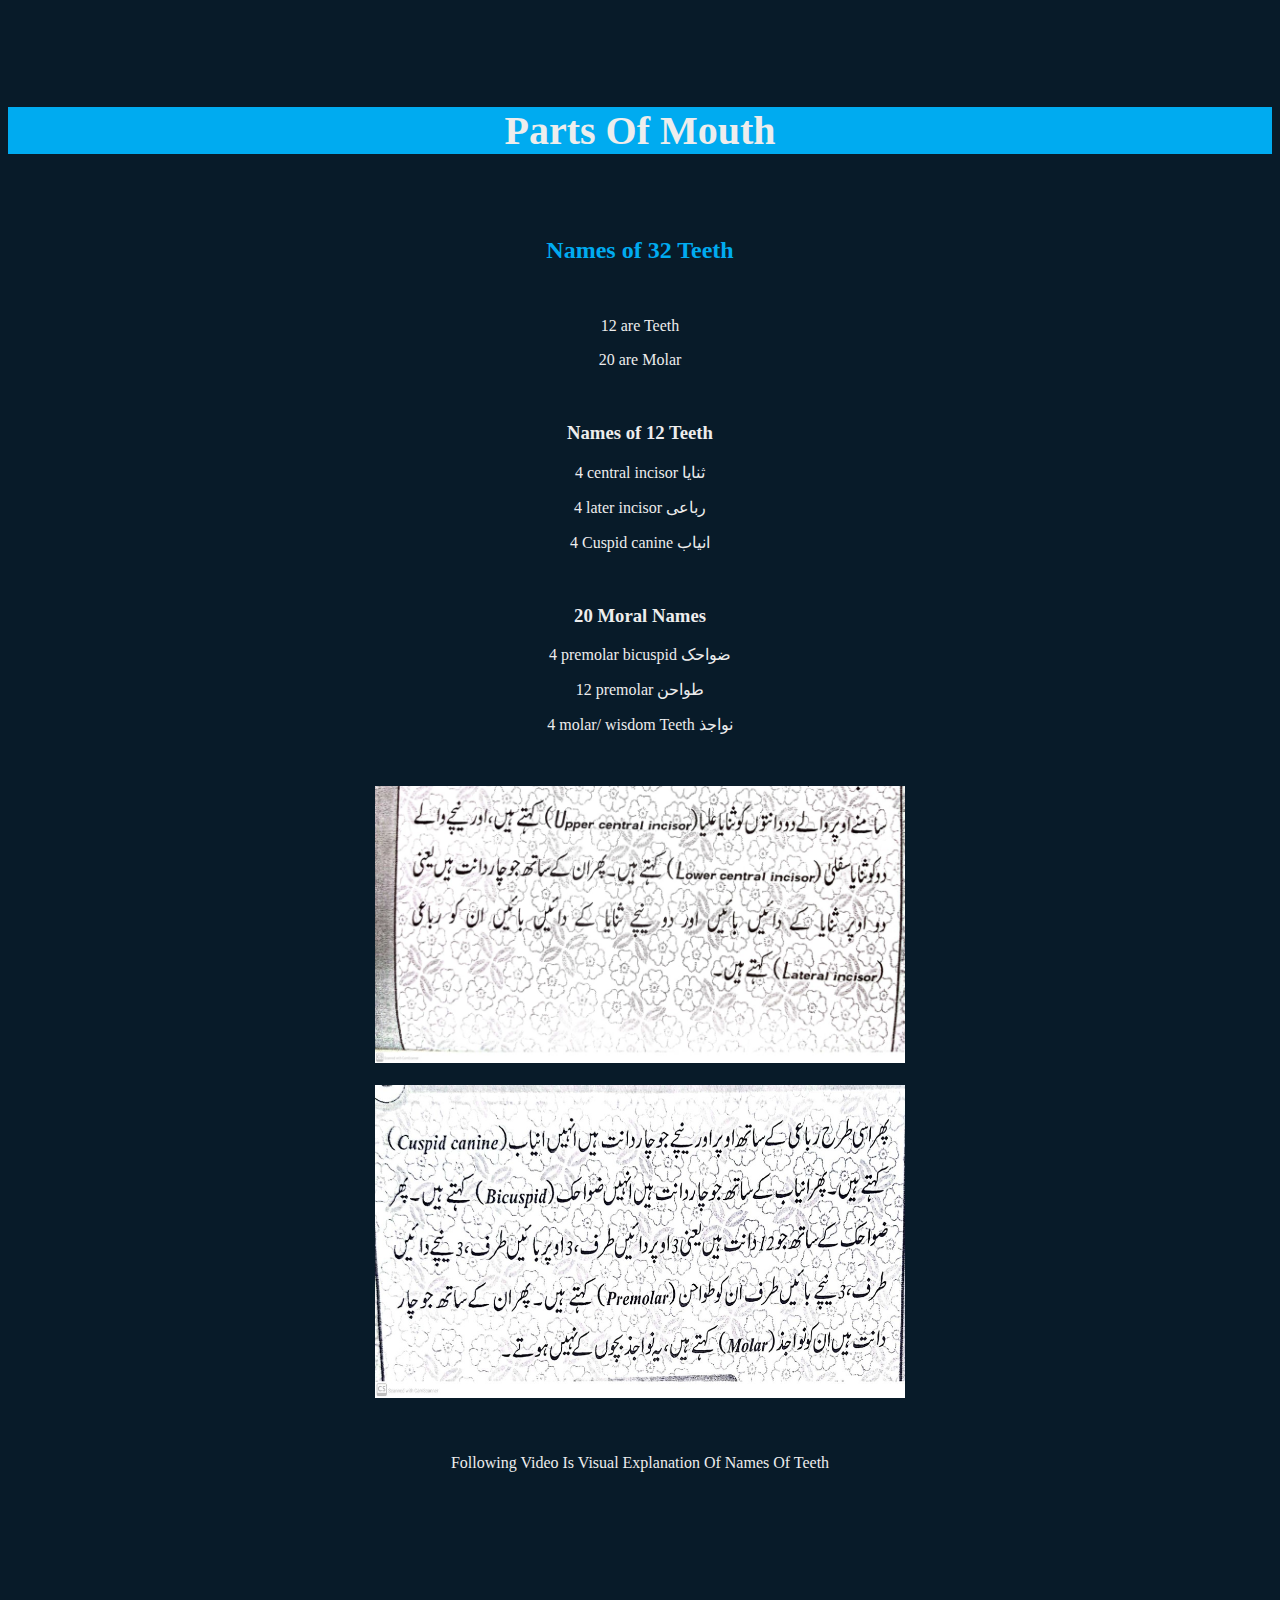
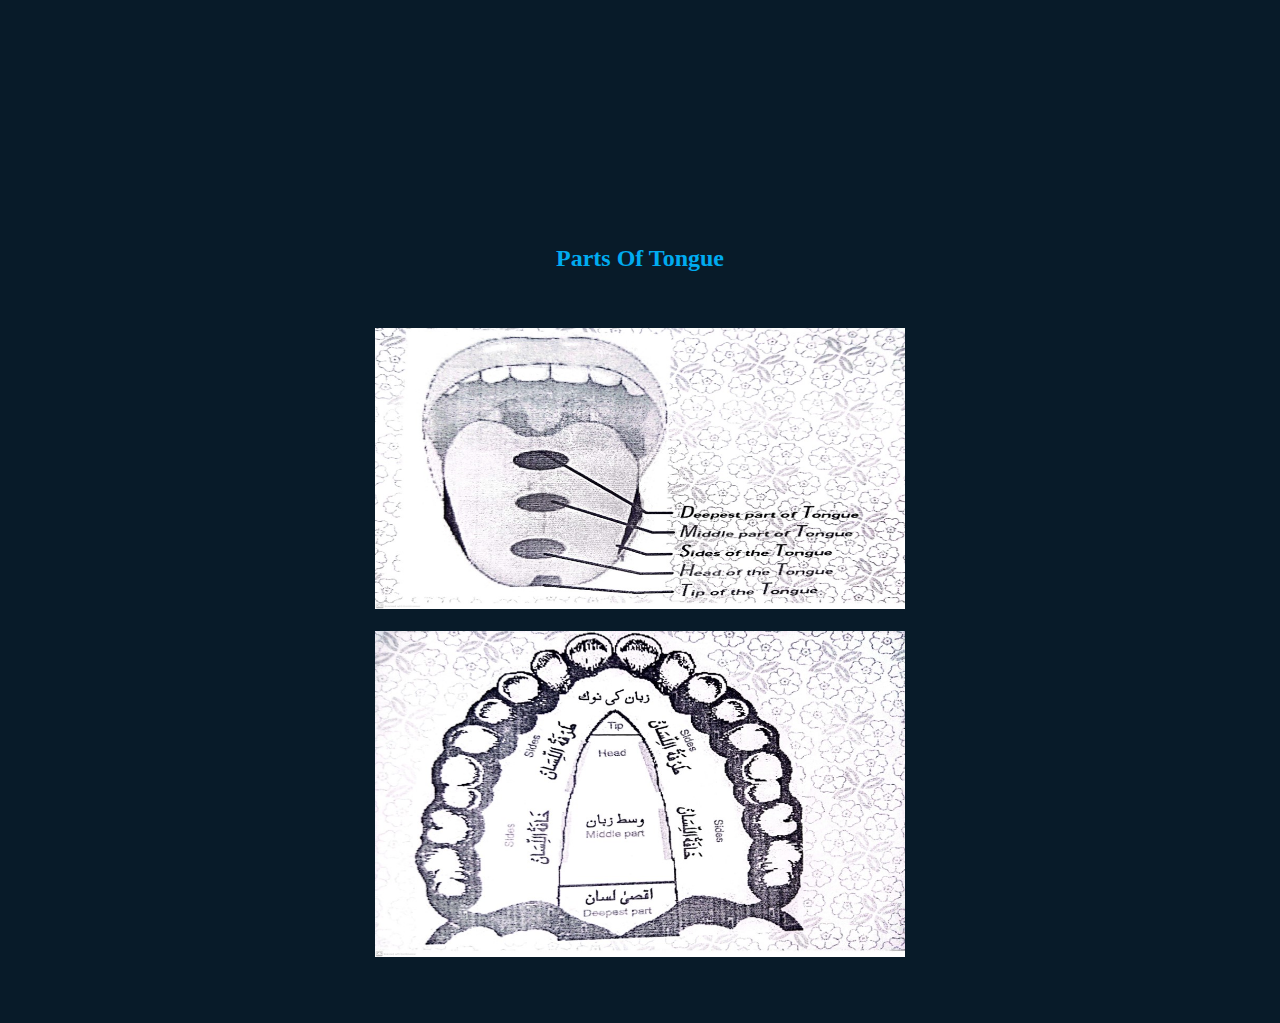
<file: lesson2.html>
<!DOCTYPE html>
<html lang="en">
<head>
    <meta charset="UTF-8">
    <meta name="viewport" content="width=device-width, initial-scale=1.0">
    <title>Name of Parts of Mouth</title>
    <link rel="stylesheet" href="style3.css">
</head>
<body style="background-color: #081b29; color: #ededed;">
    <br>
                <br>
                <br>
                <br>
                <h1 style="text-align: center; font-size: 40px; background: #00abf0;">Parts Of Mouth</h1>
                <br>
                <br>
                <div class="info">
                    <h2>Names of 32 Teeth</h2>
                    <br>
                    <p>12 are Teeth</p>
                    <p>20 are Molar</p>
                    <br>
                    <h3>Names of 12 Teeth</h3>
                    <p>4 central incisor ثنایا</p>
                    <p>4 later incisor رباعی</p>
                    <p>4 Cuspid canine انیاب</p>
                    <br>
                    <h3>20 Moral Names</h3>
                    <p>4 premolar bicuspid ضواحک</p>
                    <p>12 premolar طواحن</p>
                    <p>4 molar/ wisdom Teeth نواجذ</p>
                    <br><br>
                    <img width="70%" height="40%" src="pic1 for lec2.jpg" alt="Names Of Teeth">
                    <br><br>
                    <img width="70%" height="40%" src="pic2 for lec2.jpg" alt="Names Of Teeth">
                    <br><br><br>
                    <p>Following Video Is Visual Explanation Of Names Of Teeth</p>
                    <iframe width="70%" height="315" src="https://www.youtube.com/embed/rVuNqt6ZNuQ?si=-l1MpWbX1u2Tbr6G" title="YouTube video player" frameborder="0" allow="accelerometer; autoplay; clipboard-write; encrypted-media; gyroscope; picture-in-picture; web-share" allowfullscreen></iframe>
                    <br><br>
                    <h2>Parts Of Tongue</h2>
                    <br><br>
                    <img width="70%" height="40%" src="pic3 for lec2.jpg" alt="Parts Of Tongue">
                    <br><br>
                    <img width="70%" height="40%" src="pic4 for lec2.jpg" alt="Names Of Teeth">
<br><br><br><br>
                </div>
    
</body>
</html>
</file>
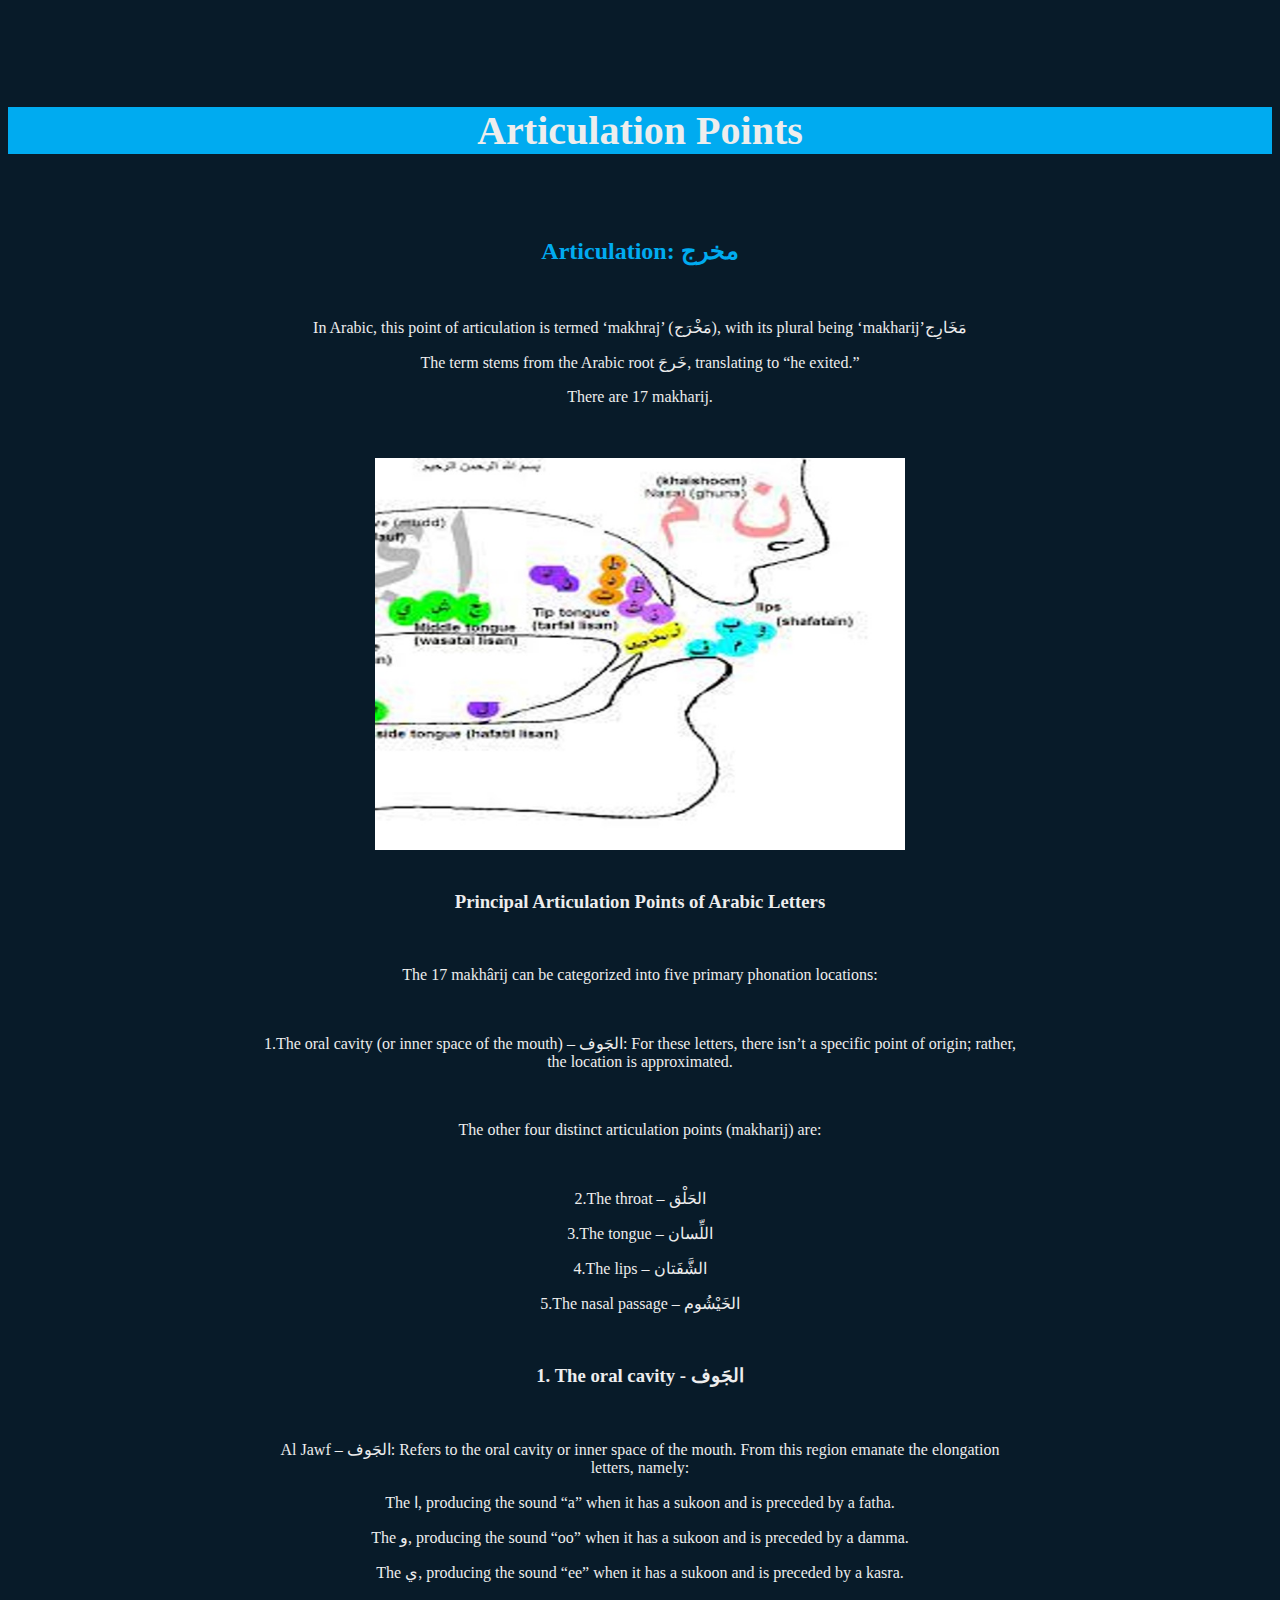
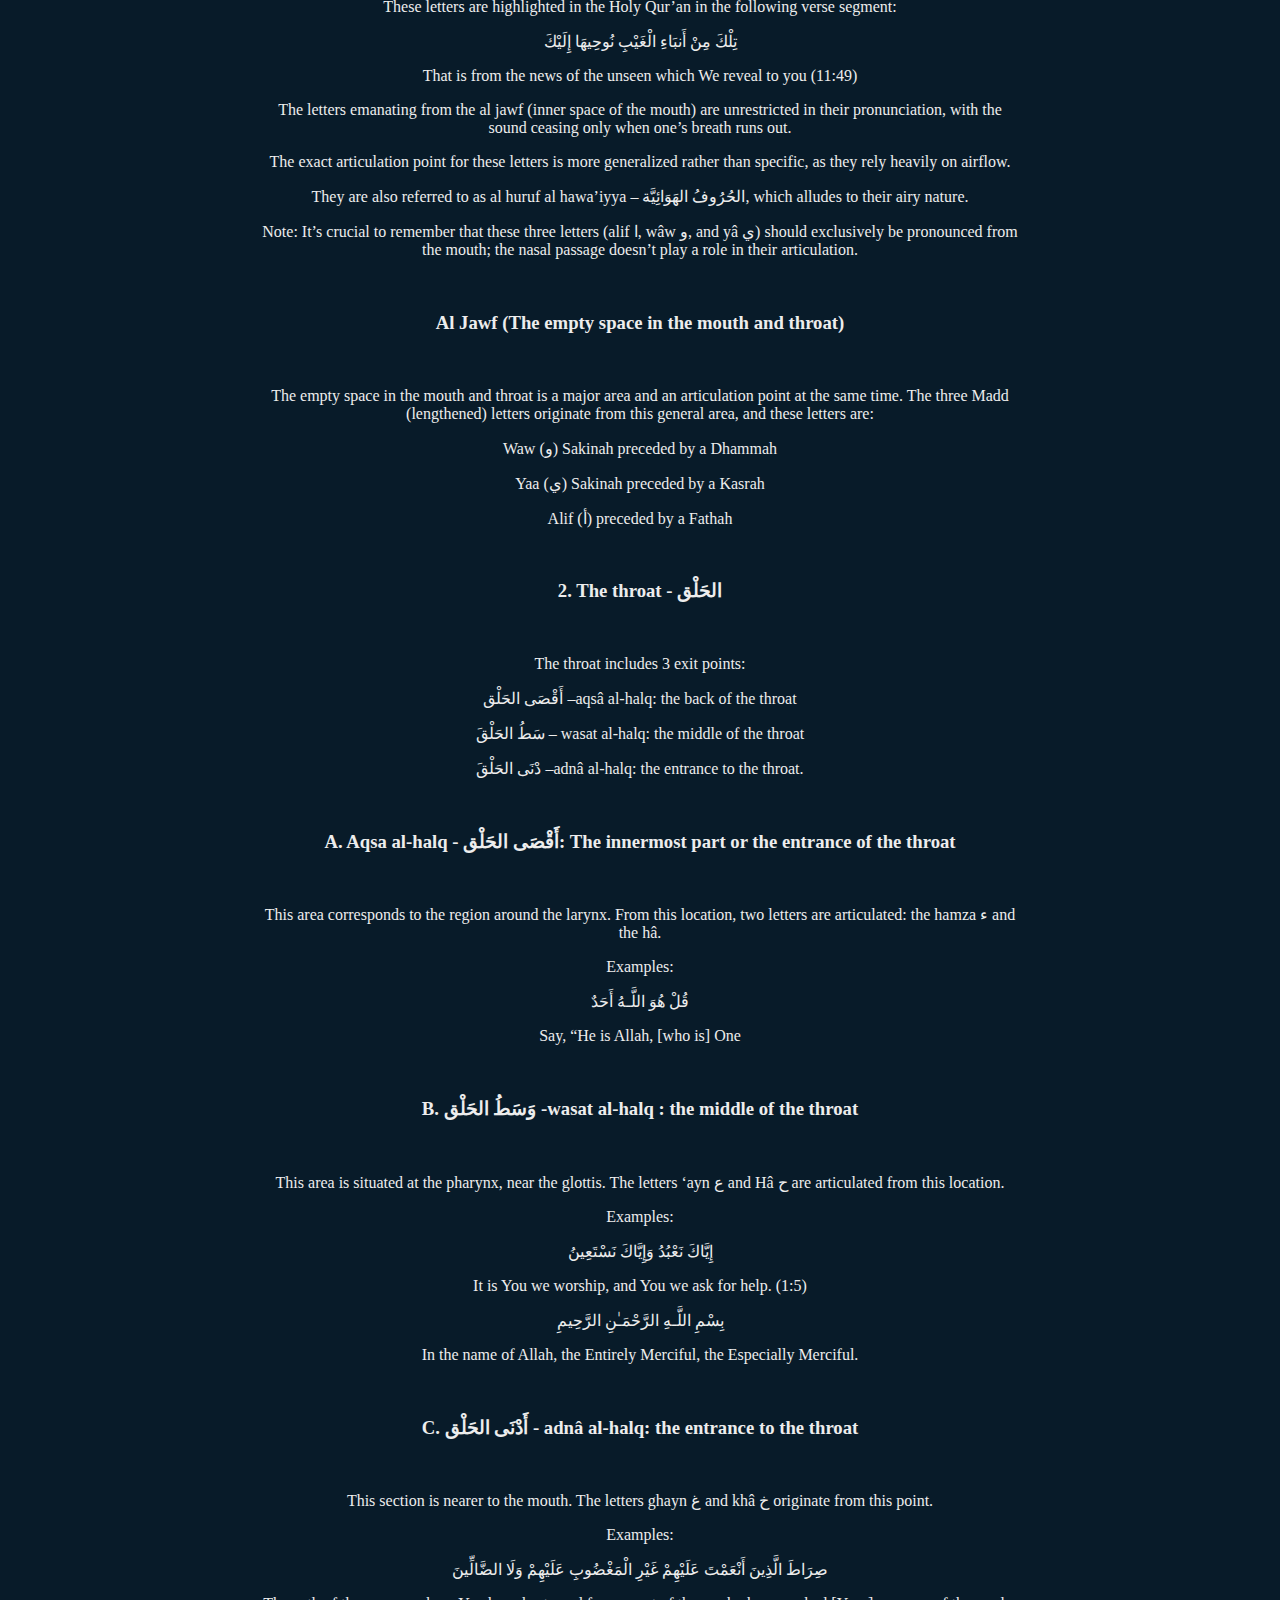
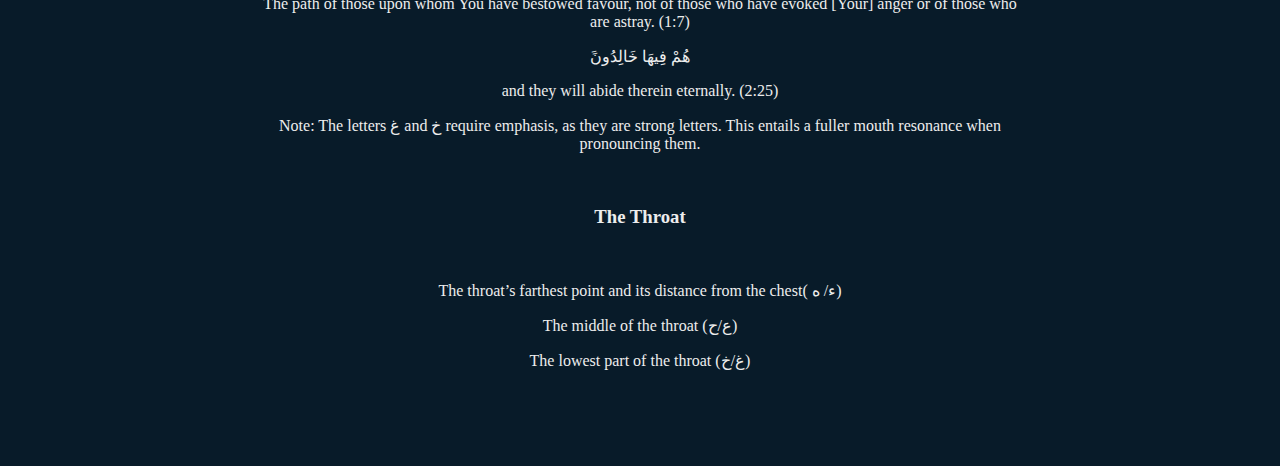
<file: lesson3.html>
<!DOCTYPE html>
<html lang="en">
<head>
    <meta charset="UTF-8">
    <meta name="viewport" content="width=device-width, initial-scale=1.0">
    <title>Articulation Points</title>
    <link rel="stylesheet" href="style3.css">
</head>
<body style="background-color: #081b29; color: #ededed;">

    <br>
                <br>
                <br>
                <br>
                <h1 style="text-align: center; font-size: 40px; background: #00abf0;">Articulation Points</h1>
                <br>
                <br>
                <div class="info">
                    <h2>Articulation: مخرج</h2>
                    <br>
                    <p>In Arabic, this point of articulation is termed ‘makhraj’ (مَخْرَج), with its plural being ‘makharij’مَخَارِج</p>
                    <p>The term stems from the Arabic root خَرجَ, translating to “he exited.”</p>
                    <p>There are 17 makharij.</p>
                    <br><br>
                    <img width="70%" height="40%" src="pic1 for lec3.jpg" alt="Names Of Teeth">
                    <br><br>
                    <h3>Principal Articulation Points of Arabic Letters</h3>
                    <br>
                    <p>The 17 makhârij can be categorized into five primary phonation locations:</p>
                    <br>
                    <p>1.The oral cavity (or inner space of the mouth) – الجَوف: For these letters, there isn’t a specific point of origin; rather, the location is approximated.</p>
                    <br>
                    <p>The other four distinct articulation points (makharij) are:</p>
                <br><p>2.The throat – الحَلْق</p>
                <p>3.The tongue – اللِّسان</p>
                <p>4.The lips – الشَّفَتان</p>
                <p>5.The nasal passage – الخَيْشُوم</p>
                <br><h3>1. The oral cavity - الجَوف</h3>
                <br><p>Al Jawf – الجَوف: Refers to the oral cavity or inner space of the mouth. From this region emanate the elongation letters, namely:</p>
                <p>The ا, producing the sound “a” when it has a sukoon and is preceded by a fatha.</p>
                <p>The و, producing the sound “oo” when it has a sukoon and is preceded by a damma.</p>
                <p>The ي, producing the sound “ee” when it has a sukoon and is preceded by a kasra.</p>
                <p>These letters are highlighted in the Holy Qur’an in the following verse segment:</p>
                <p>تِلْكَ مِنْ أَنبَاءِ الْغَيْبِ نُوحِيهَا إِلَيْكَ</p>
                <p>That is from the news of the unseen which We reveal to you (11:49)</p>
                <p>The letters emanating from the al jawf (inner space of the mouth) are unrestricted in their pronunciation, with the sound ceasing only when one’s breath runs out.</p>
                <p>The exact articulation point for these letters is more generalized rather than specific, as they rely heavily on airflow.</p>
                <p>They are also referred to as al huruf al hawa’iyya – الحُرُوفُ الهَوَائِيَّة, which alludes to their airy nature.</p>
                <p>Note: It’s crucial to remember that these three letters (alif ا, wâw و, and yâ ي) should exclusively be pronounced from the mouth; the nasal passage doesn’t play a role in their articulation.</p>
                <br>
                <h3>Al Jawf (The empty space in the mouth and throat)</h3>
                <br>
                <p>The empty space in the mouth and throat is a major area and an articulation point at the same time. The three Madd (lengthened) letters originate from this general area, and these letters are:</p>
                <p>Waw (و) Sakinah preceded by a Dhammah</p>
                <p>Yaa (ي) Sakinah preceded by a Kasrah</p>
                <p>Alif (أ) preceded by a Fathah</p>
                <br>
                <h3>2. The throat - الحَلْق</h3>
                <br>
                <p>The throat includes 3 exit points:</p>
                <p>أَقْصَى الحَلْق –aqsâ al-halq: the back of the throat</p>
                <p>َسَطُ الحَلْق – wasat al-halq: the middle of the throat</p>
                <p>َدْنَى الحَلْق –adnâ al-halq: the entrance to the throat.</p>
                <br>
                <h3>A. Aqsa al-halq - أَقْصَى الحَلْق: The innermost part or the entrance of the throat</h3>
                <br><p>This area corresponds to the region around the larynx. From this location, two letters are articulated: the hamza ء and the hâ.</p>
                <p>Examples:</p>
                <p>قُلْ هُوَ اللَّـهُ أَحَدٌ</p>
                <p>Say, “He is Allah, [who is] One</p><br>
                <h3>B. وَسَطُ الحَلْق -wasat al-halq : the middle of the throat</h3>
                <br><p>This area is situated at the pharynx, near the glottis. The letters ‘ayn ع and Hâ ح are articulated from this location.</p>
                <p>Examples:</p>
                <p>إِيَّاكَ نَعْبُدُ وَإِيَّاكَ نَسْتَعِينُ</p>
                <p>It is You we worship, and You we ask for help. (1:5)</p>
                <p>بِسْمِ اللَّـهِ الرَّحْمَـٰنِ الرَّحِيمِ</p>
                <p>In the name of Allah, the Entirely Merciful, the Especially Merciful.</p>
                <br>
                <h3>C. أَدْنَى الحَلْق -  adnâ al-halq: the entrance to the throat</h3>
                <br>
                <p>This section is nearer to the mouth. The letters ghayn غ and khâ خ originate from this point.</p>
                <p>Examples:</p>
                <p>صِرَاطَ الَّذِينَ أَنْعَمْتَ عَلَيْهِمْ غَيْرِ الْمَغْضُوبِ عَلَيْهِمْ وَلَا الضَّالِّينَ</p>
                <p>The path of those upon whom You have bestowed favour, not of those who have evoked [Your] anger or of those who are astray. (1:7)</p>
                <p>َهُمْ فِيهَا خَالِدُونَ</p>
                <p>and they will abide therein eternally. (2:25)</p>
                <p>Note: The letters غ and خ require emphasis, as they are strong letters. This entails a fuller mouth resonance when pronouncing them.</p>
                <br>
                <h3>The Throat</h3>
                <br><p>The throat’s farthest point and its distance from the chest( ء/ ه)</p>
                <p>The middle of the throat (ع/ح)</p>
                <p>The lowest part of the throat (غ/خ)</p>
                <br><br><br><br>

                </div>
    
</body>
</html>
</file>
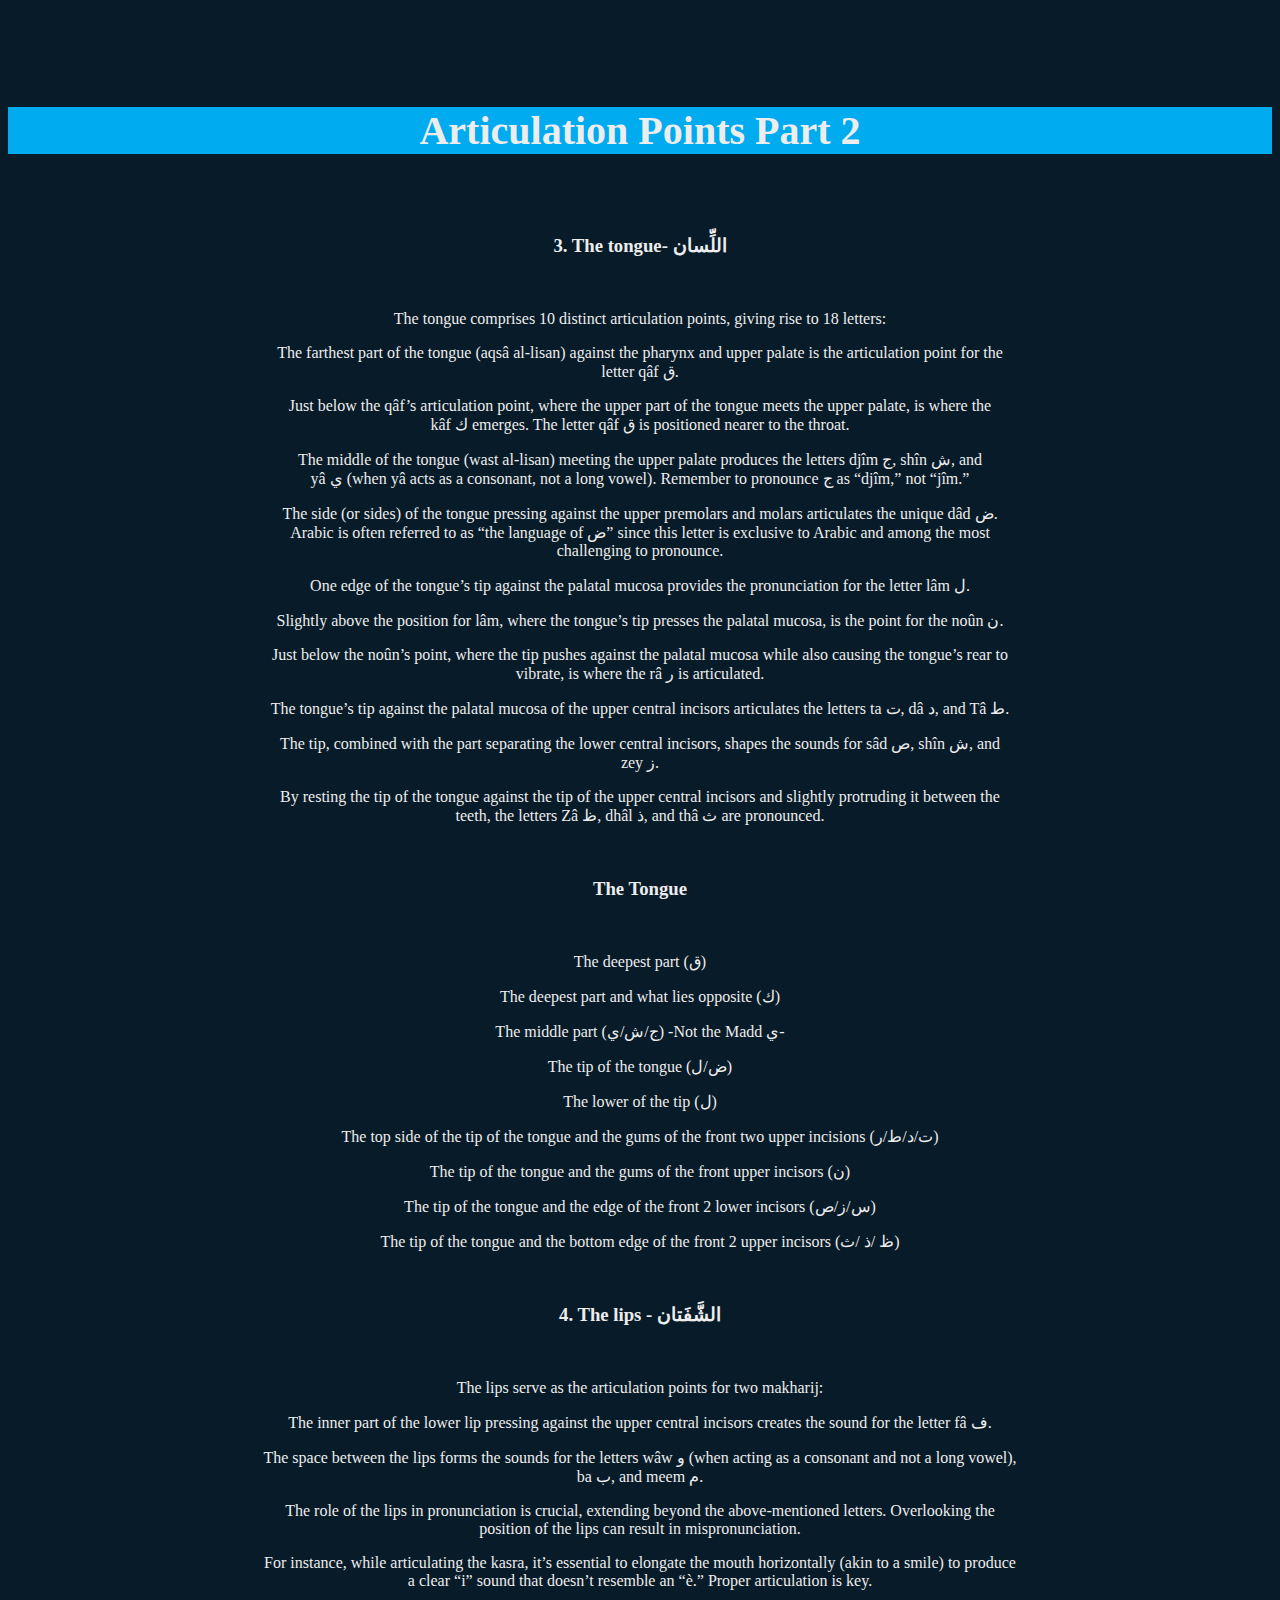
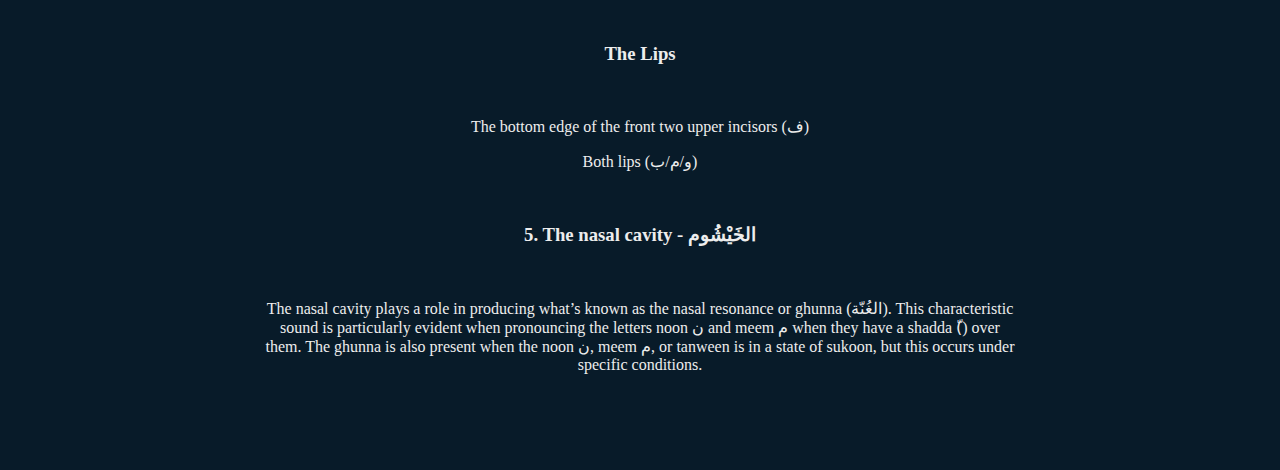
<file: lesson4.html>
<!DOCTYPE html>
<html lang="en">
<head>
    <meta charset="UTF-8">
    <meta name="viewport" content="width=device-width, initial-scale=1.0">
    <title>Articulation Points part 2</title>
    <link rel="stylesheet" href="style3.css">
</head>
<body style="background-color: #081b29; color: #ededed;">
    <br>
                <br>
                <br>
                <br>
                <h1 style="text-align: center; font-size: 40px; background: #00abf0;">Articulation Points Part 2</h1>
                <br>
                <br>
                <div class="info">
                    <h3>3. The tongue- اللِّسان</h3>
                    <br>
                    <p>The tongue comprises 10 distinct articulation points, giving rise to 18 letters:</p>
                    <p>The farthest part of the tongue (aqsâ al-lisan) against the pharynx and upper palate is the articulation point for the letter qâf ق.</p>
                    <p>Just below the qâf’s articulation point, where the upper part of the tongue meets the upper palate, is where the kâf ك emerges. The letter qâf ق is positioned nearer to the throat.</p>
                    <p>The middle of the tongue (wast al-lisan) meeting the upper palate produces the letters djîm ج, shîn ش, and yâ ي (when yâ acts as a consonant, not a long vowel). Remember to pronounce ج as “djîm,” not “jîm.”</p>
                    <p>The side (or sides) of the tongue pressing against the upper premolars and molars articulates the unique dâd ض. Arabic is often referred to as “the language of ض” since this letter is exclusive to Arabic and among the most challenging to pronounce.</p>
                    <p>One edge of the tongue’s tip against the palatal mucosa provides the pronunciation for the letter lâm ل.</p>
                    <p>Slightly above the position for lâm, where the tongue’s tip presses the palatal mucosa, is the point for the noûn ن.</p>
                    <p>Just below the noûn’s point, where the tip pushes against the palatal mucosa while also causing the tongue’s rear to vibrate, is where the râ ر is articulated.</p>
                    <p>The tongue’s tip against the palatal mucosa of the upper central incisors articulates the letters ta ت, dâ د, and Tâ ط.</p>
                    <p>The tip, combined with the part separating the lower central incisors, shapes the sounds for sâd ص, shîn ش, and zey ز.</p>
                    <p>By resting the tip of the tongue against the tip of the upper central incisors and slightly protruding it between the teeth, the letters Zâ ظ, dhâl ذ, and thâ ث are pronounced.</p>
                    <br><h3>The Tongue</h3><br>
                    <p>The deepest part (ق)</p>
                    <p>The deepest part and what lies opposite (ك)</p>
                    <p>The middle part (ج/ش/ي) -Not the Madd ي-</p>
                    <p>The tip of the tongue (ض/ل)</p>
                    <p>The lower of the tip (ل)</p>
                    <p>The top side of the tip of the tongue and the gums of the front two upper incisions (ت/د/ط/ر)</p>
                    <p>The tip of the tongue and the gums of the front upper incisors (ن)</p>
                    <p>The tip of the tongue and the edge of the front 2 lower incisors (س/ز/ص)</p>
                    <p>The tip of the tongue and the bottom edge of the front 2 upper incisors (ظ /ذ /ث)</p>
                    <br>
                    <h3>4. The lips - الشَّفَتان</h3>
                    <br>
                    <p>The lips serve as the articulation points for two makharij:</p>
                    <p>The inner part of the lower lip pressing against the upper central incisors creates the sound for the letter fâ ف.</p>
                    <p>The space between the lips forms the sounds for the letters wâw و (when acting as a consonant and not a long vowel), ba ب, and meem م.</p>
                    <p>The role of the lips in pronunciation is crucial, extending beyond the above-mentioned letters. Overlooking the position of the lips can result in mispronunciation.</p>
                    <p>For instance, while articulating the kasra, it’s essential to elongate the mouth horizontally (akin to a smile) to produce a clear “i” sound that doesn’t resemble an “è.” Proper articulation is key.</p>
                    <br><h3>The Lips</h3><br>
                    <p>The bottom edge of the front two upper incisors (ف)</p>
                    <p>Both lips (و/م/ب)</p>
                    <br><h3>5. The nasal cavity - الخَيْشُوم</h3><br>
                    <p>The nasal cavity plays a role in producing what’s known as the nasal resonance or ghunna (الغُنّة). This characteristic sound is particularly evident when pronouncing the letters noon ن and meem م when they have a shadda (ّ) over them. The ghunna is also present when the noon ن, meem م, or tanween is in a state of sukoon, but this occurs under specific conditions.</p>
                    <br><br><br><br>
                </div>
    
</body>
</html>
</file>
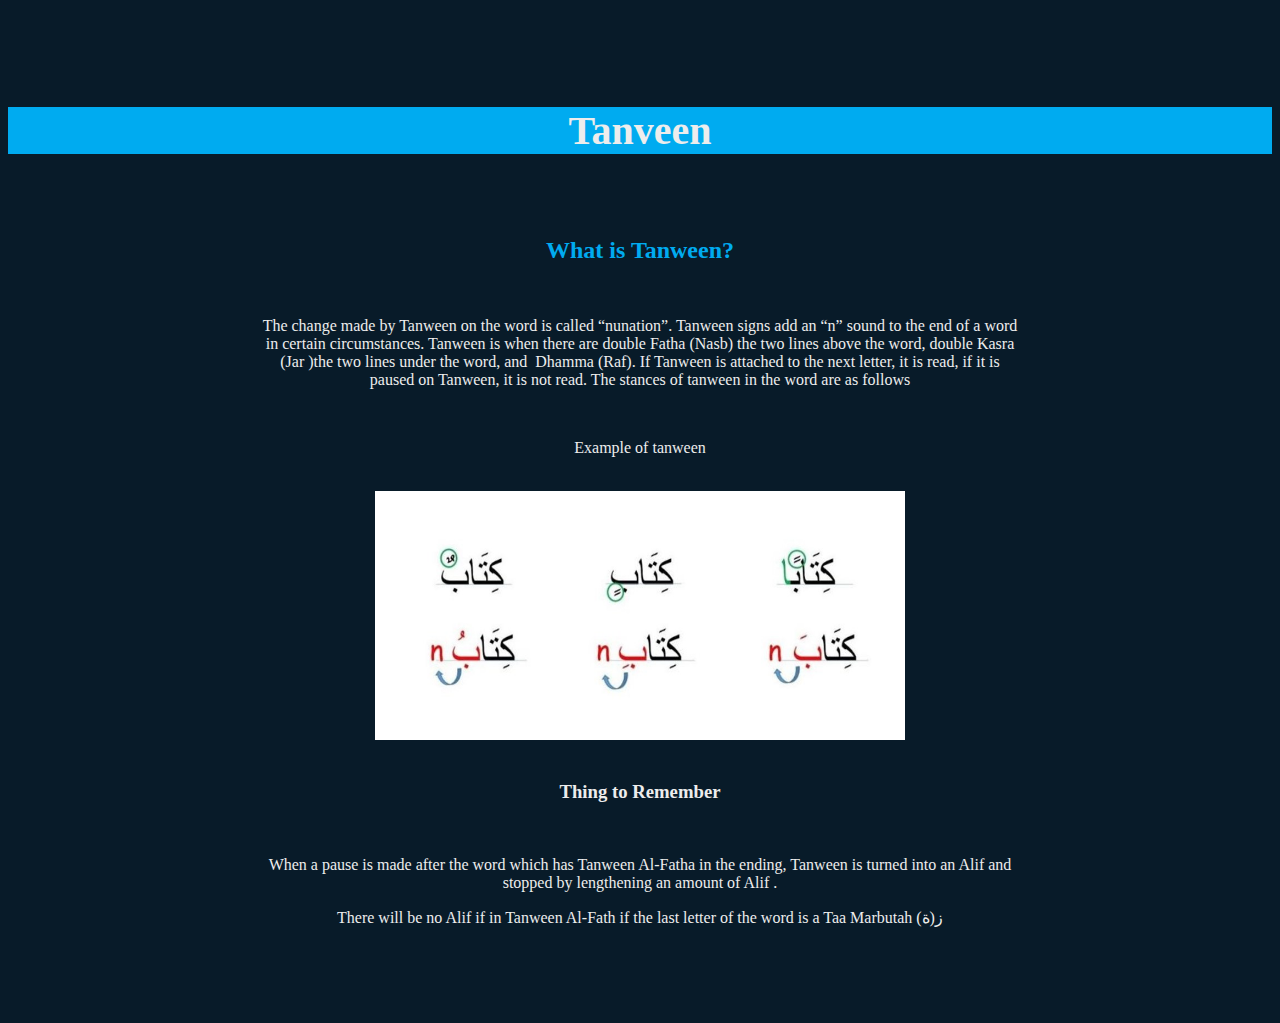
<file: lesson5.html>
<!DOCTYPE html>
<html lang="en">
<head>
    <meta charset="UTF-8">
    <meta name="viewport" content="width=device-width, initial-scale=1.0">
    <title>Tanveen</title>
    <link rel="stylesheet" href="style3.css">
</head>
<body style="background-color: #081b29; color: #ededed;">
    <br>
                <br>
                <br>
                <br>
                <h1 style="text-align: center; font-size: 40px; background: #00abf0;">Tanveen</h1>
                <br>
                <br>
                <div class="info">
                    <h2>What is Tanween?</h2>
                    <br>
                    <p>The change made by Tanween on the word is called “nunation”. Tanween signs add an “n” sound to the end of a word in certain circumstances. Tanween is when there are double Fatha (Nasb) the two lines above the word, double Kasra (Jar )the two lines under the word, and  Dhamma (Raf). If Tanween is attached to the next letter, it is read, if it is paused on Tanween, it is not read. The stances of tanween in the word are as follows</p>
                    <br><p>Example of tanween</p>
                    <br>
                    <img width="70%" height="40%" src="pic1 for lec5.jpg" alt="Tanveen Examples">
                    <br><br>
                    <h3>Thing to Remember</h3>
                    <br>
                    <p>When a pause is made after the word which has Tanween Al-Fatha in the ending, Tanween is turned into an Alif and stopped by lengthening an amount of Alif .</p>
                    <p>There will be no Alif if in Tanween Al-Fath if the last letter of the word is a Taa Marbutah (ة)ز</p>
                    <br><br><br><br>

                </div>
    
</body>
</html>
</file>
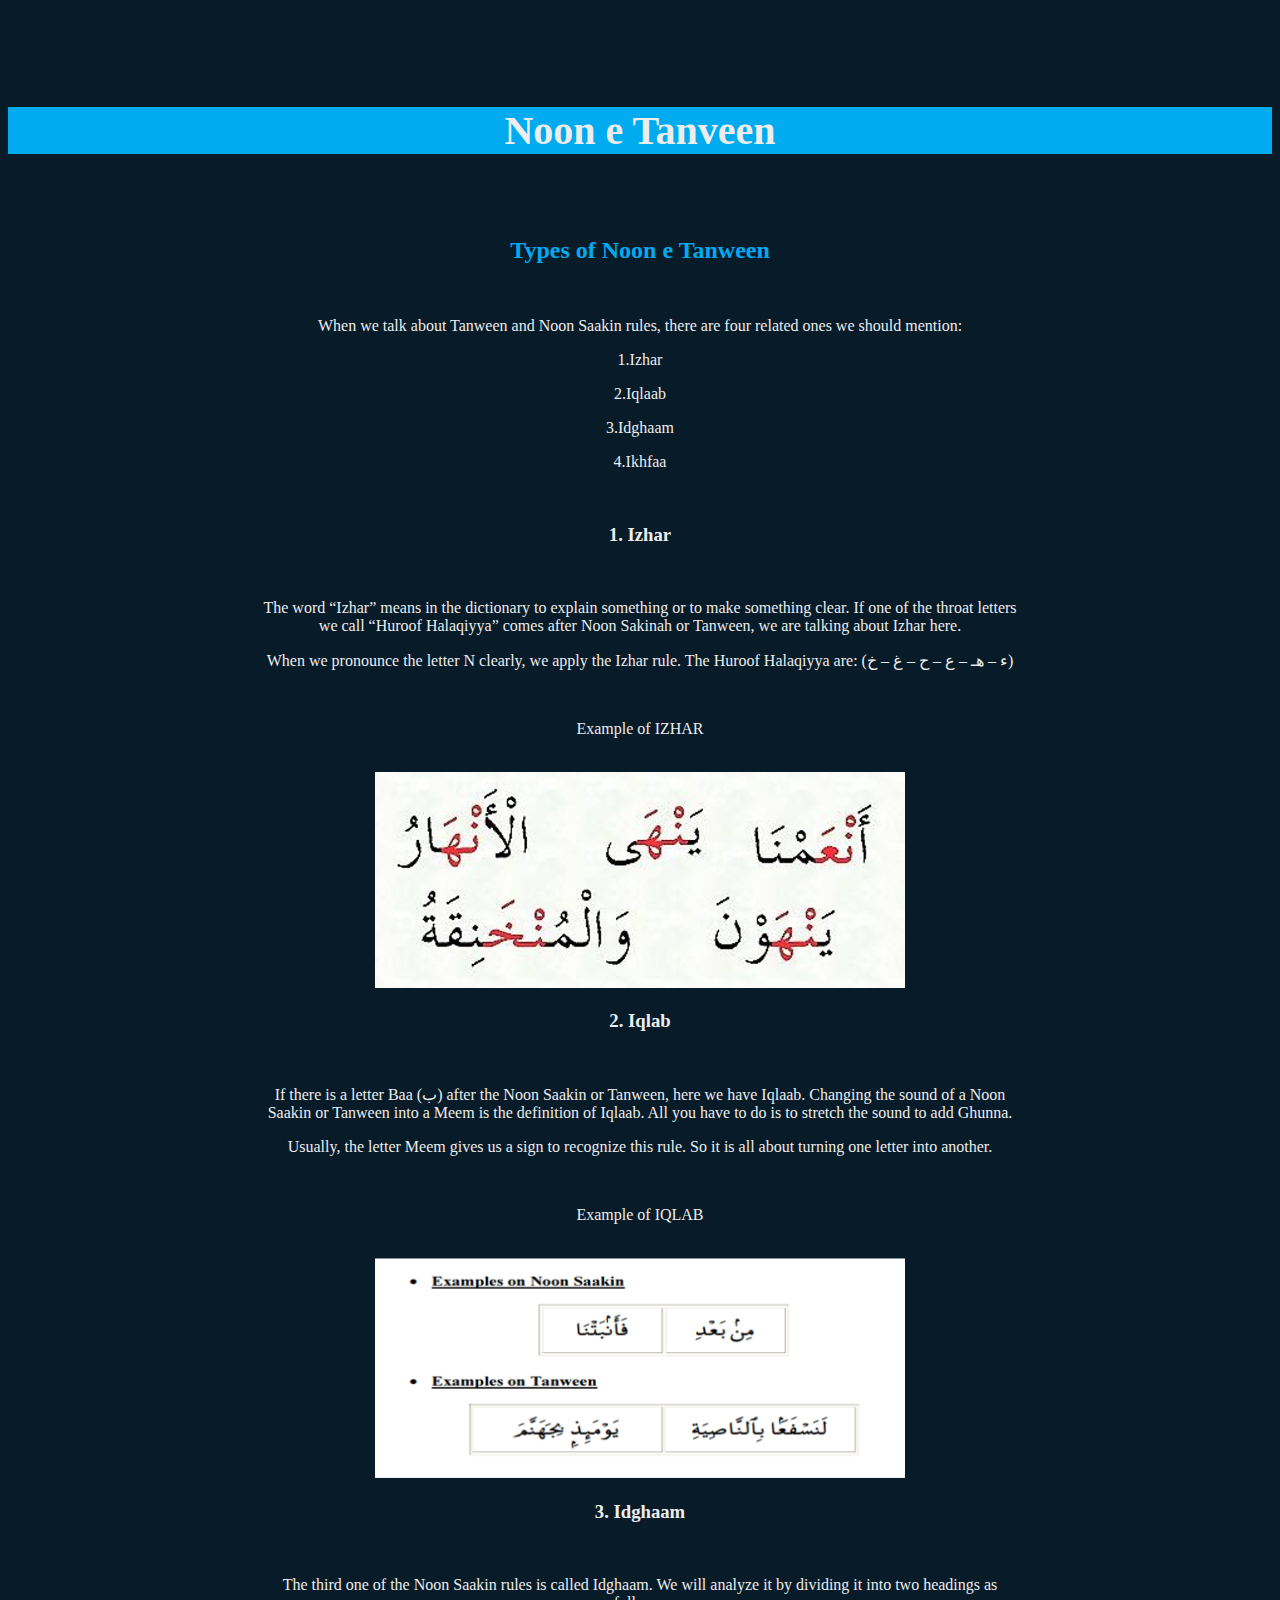
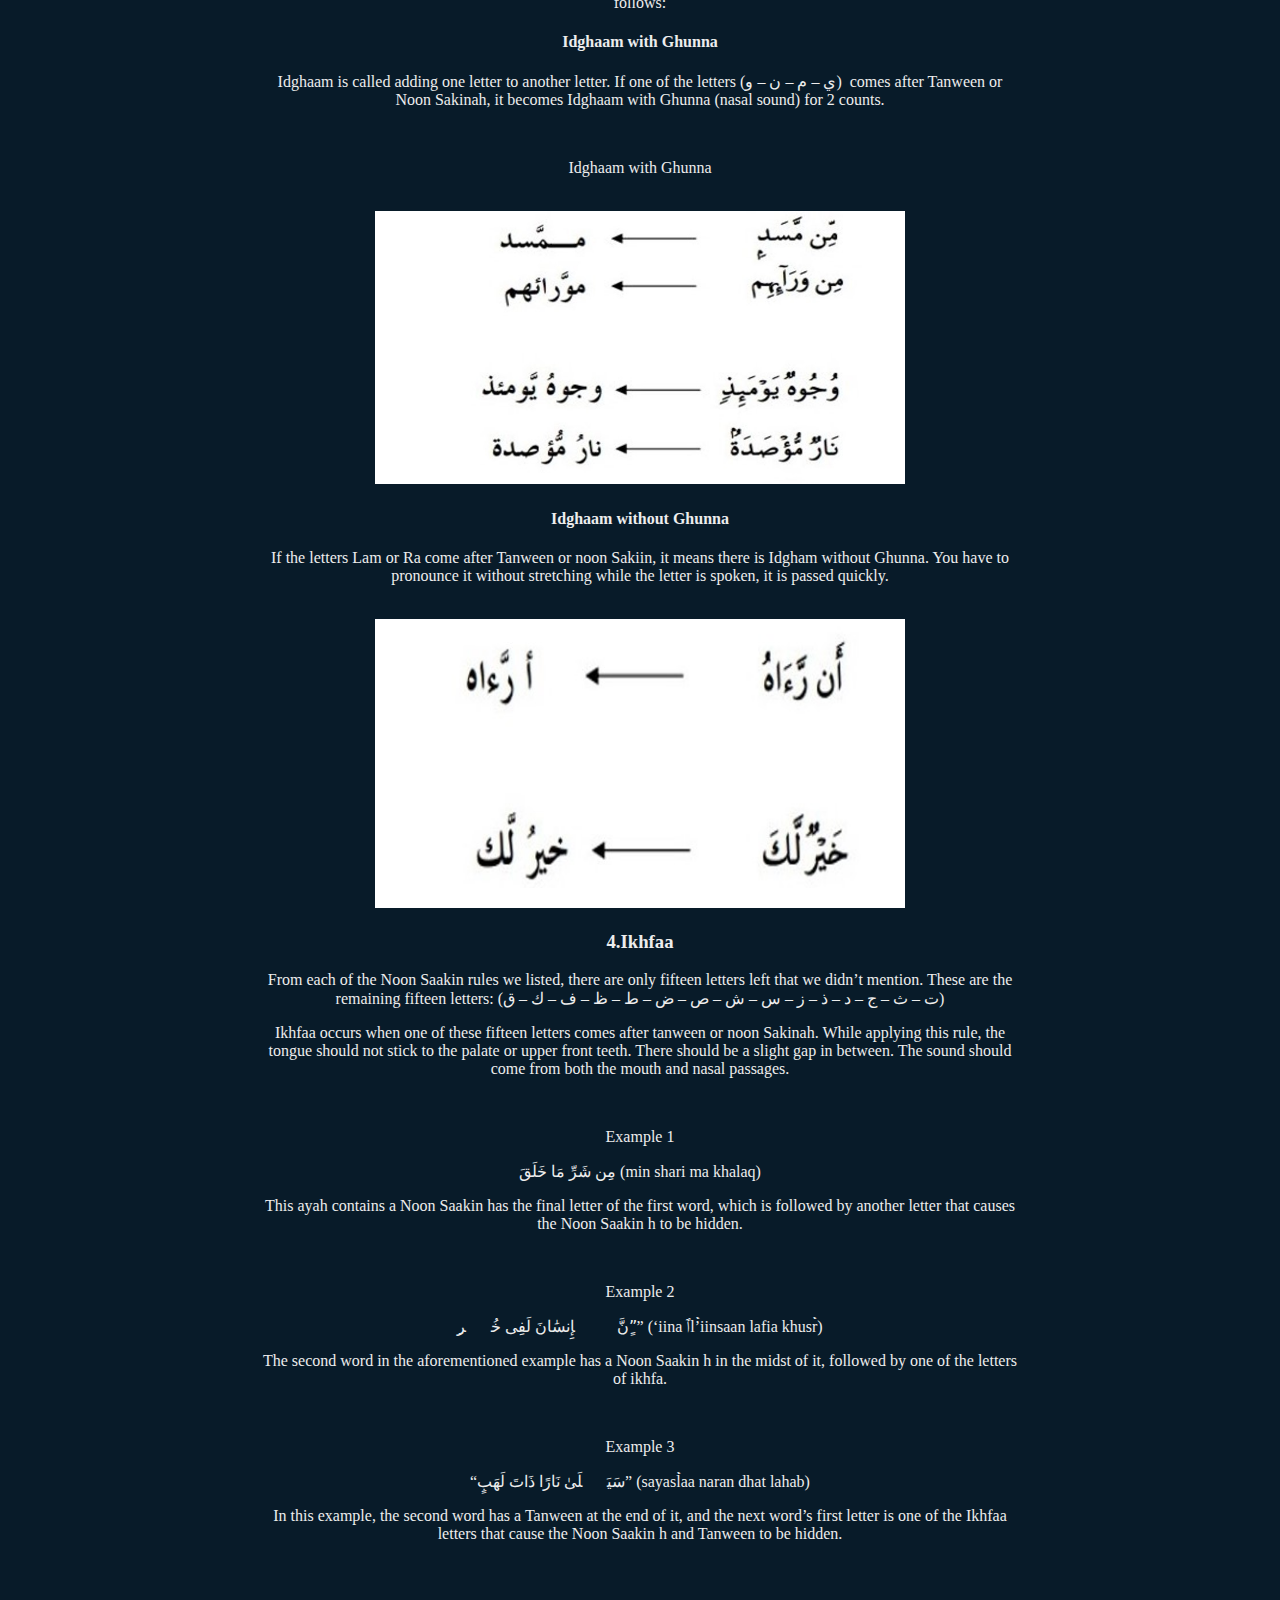
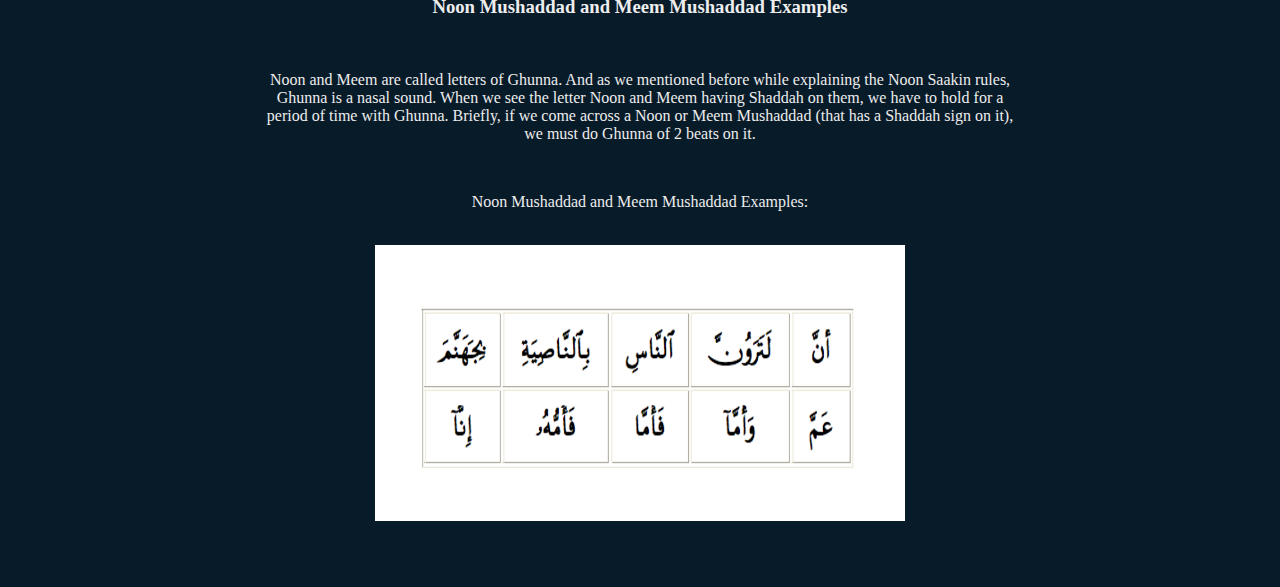
<file: lesson6.html>
<!DOCTYPE html>
<html lang="en">
<head>
    <meta charset="UTF-8">
    <meta name="viewport" content="width=device-width, initial-scale=1.0">
    <title>Noon e Tanveen</title>
    <link rel="stylesheet" href="style3.css">
</head>
<body style="background-color: #081b29; color: #ededed;">
    <br>
                <br>
                <br>
                <br>
                <h1 style="text-align: center; font-size: 40px; background: #00abf0;">Noon e Tanveen</h1>
                <br>
                <br>
                <div class="info">
                    <h2>Types of Noon e Tanween</h2>
                    <br>
                    <p>When we talk about Tanween and Noon Saakin rules, there are four related ones we should mention:</p>
                    <p>1.Izhar</p>
                    <p>2.Iqlaab</p>
                    <p>3.Idghaam</p>
                    <p>4.Ikhfaa</p>
                    <br>
                    <h3>1. Izhar</h3>
                    <br>
                    <p>The word “Izhar” means in the dictionary to explain something or to make something clear. If one of the throat letters we call “Huroof Halaqiyya” comes after Noon Sakinah or Tanween, we are talking about Izhar here.</p>
                    <p>When we pronounce the letter N clearly, we apply the Izhar rule. The Huroof Halaqiyya are: (ء – هـ – ع – ح – غ – خ)</p>
                    <br><p>Example of IZHAR</p>
                    <br>
                    <img width="70%" height="40%" src="pic1 for lec6.jpg" alt="izhar Examples">
                    <br>
                    <h3>2. Iqlab</h3>
                    <br>
                    <p>If there is a letter Baa (ب) after the Noon Saakin or Tanween, here we have Iqlaab. Changing the sound of a Noon Saakin or Tanween into a Meem is the definition of Iqlaab. All you have to do is to stretch the sound to add Ghunna.</p>
                    <p>Usually, the letter Meem gives us a sign to recognize this rule. So it is all about turning one letter into another.</p>
                    <br><p>Example of IQLAB</p>
                    <br>
                    <img width="70%" height="40%" src="pic2 for lec6.png" alt="Iqlab Examples">
                    <br>
                    <h3>3. Idghaam</h3>
                    <br>
                    <p>The third one of the Noon Saakin rules is called Idghaam. We will analyze it by dividing it into two headings as follows:</p>
                    <h4>Idghaam with Ghunna</h4>
                    <p>Idghaam is called adding one letter to another letter. If one of the letters (ي – م – ن – و)  comes after Tanween or Noon Sakinah, it becomes Idghaam with Ghunna (nasal sound) for 2 counts.</p>
                    <br>
                    <p>Idghaam with Ghunna</p>
                    <br>
                    <img width="70%" height="40%" src="pic3 for lec6.jpg" alt="Idghaam wit ghunna Examples">
                    <br>
                    <h4>Idghaam without Ghunna</h4>
                    <p>If the letters Lam or Ra come after Tanween or noon Sakiin, it means there is Idgham without Ghunna. You have to pronounce it without stretching while the letter is spoken, it is passed quickly.</p>
                    <br>
                    <img width="70%" height="40%" src="pic4 for lec6.jpg" alt="Idghaam without ghunna Examples">
                    <br>
                    <h3>4.Ikhfaa</h3>
                    <p>From each of the Noon Saakin rules we listed, there are only fifteen letters left that we didn’t mention. These are the remaining fifteen letters: (ت – ث – ج – د – ذ – ز – س – ش – ص – ض – ط – ظ – ف – ك – ق)</p>
                    <p>Ikhfaa occurs when one of these fifteen letters comes after tanween or noon Sakinah. While applying this rule, the tongue should not stick to the palate or upper front teeth. There should be a slight gap in between. The sound should come from both the mouth and nasal passages.</p>
                    <br>
                    <p>Example 1</p>
                    <p>مِن شَرِّ مَا خَلَقَ (min shari ma khalaq)</p>
                    <p>This ayah contains a Noon Saakin has the final letter of the first word, which is followed by another letter that causes the Noon Saakin h to be hidden.</p>
                    <br>
                    <p>Example 2</p>
                    <p>ِنَّ ٱلۡإِنسَٰانَ لَفِى خُسۡر”ٍ” (‘iina ٱlۡ’iinsaan lafia khusۡr)</p>
                    <p>The second word in the aforementioned example has a Noon Saakin h in the midst of it, followed by one of the letters of ikhfa.</p>
                    <br>
                    <p>Example 3</p>
                    <p>“سَيَصۡلَىٰ نَارًا ذَاتَ لَهَبٍ” (sayasۡlaa naran dhat lahab)</p>
                    <p>In this example, the second word has a Tanween at the end of it, and the next word’s first letter is one of the Ikhfaa letters that cause the Noon Saakin h and Tanween to be hidden.</p>
                    <br>
                    <h3>Noon Mushaddad and Meem Mushaddad Examples</h3>
                    <br>
                    <p>Noon and Meem are called letters of Ghunna. And as we mentioned before while explaining the Noon Saakin rules, Ghunna is a nasal sound. When we see the letter Noon and Meem having Shaddah on them, we have to hold for a period of time with Ghunna. Briefly, if we come across a Noon or Meem Mushaddad (that has a Shaddah sign on it), we must do Ghunna of 2 beats on it.</p>
                    <br>
                    <p>Noon Mushaddad and Meem Mushaddad Examples:</p>
                    <br>
                    <img width="70%" height="40%" src="pic5 for lec6.png" alt="Idghaam without ghunna Examples">
                    <br><br><br><br>




                    
                </div>
    
</body>
</html>
</file>
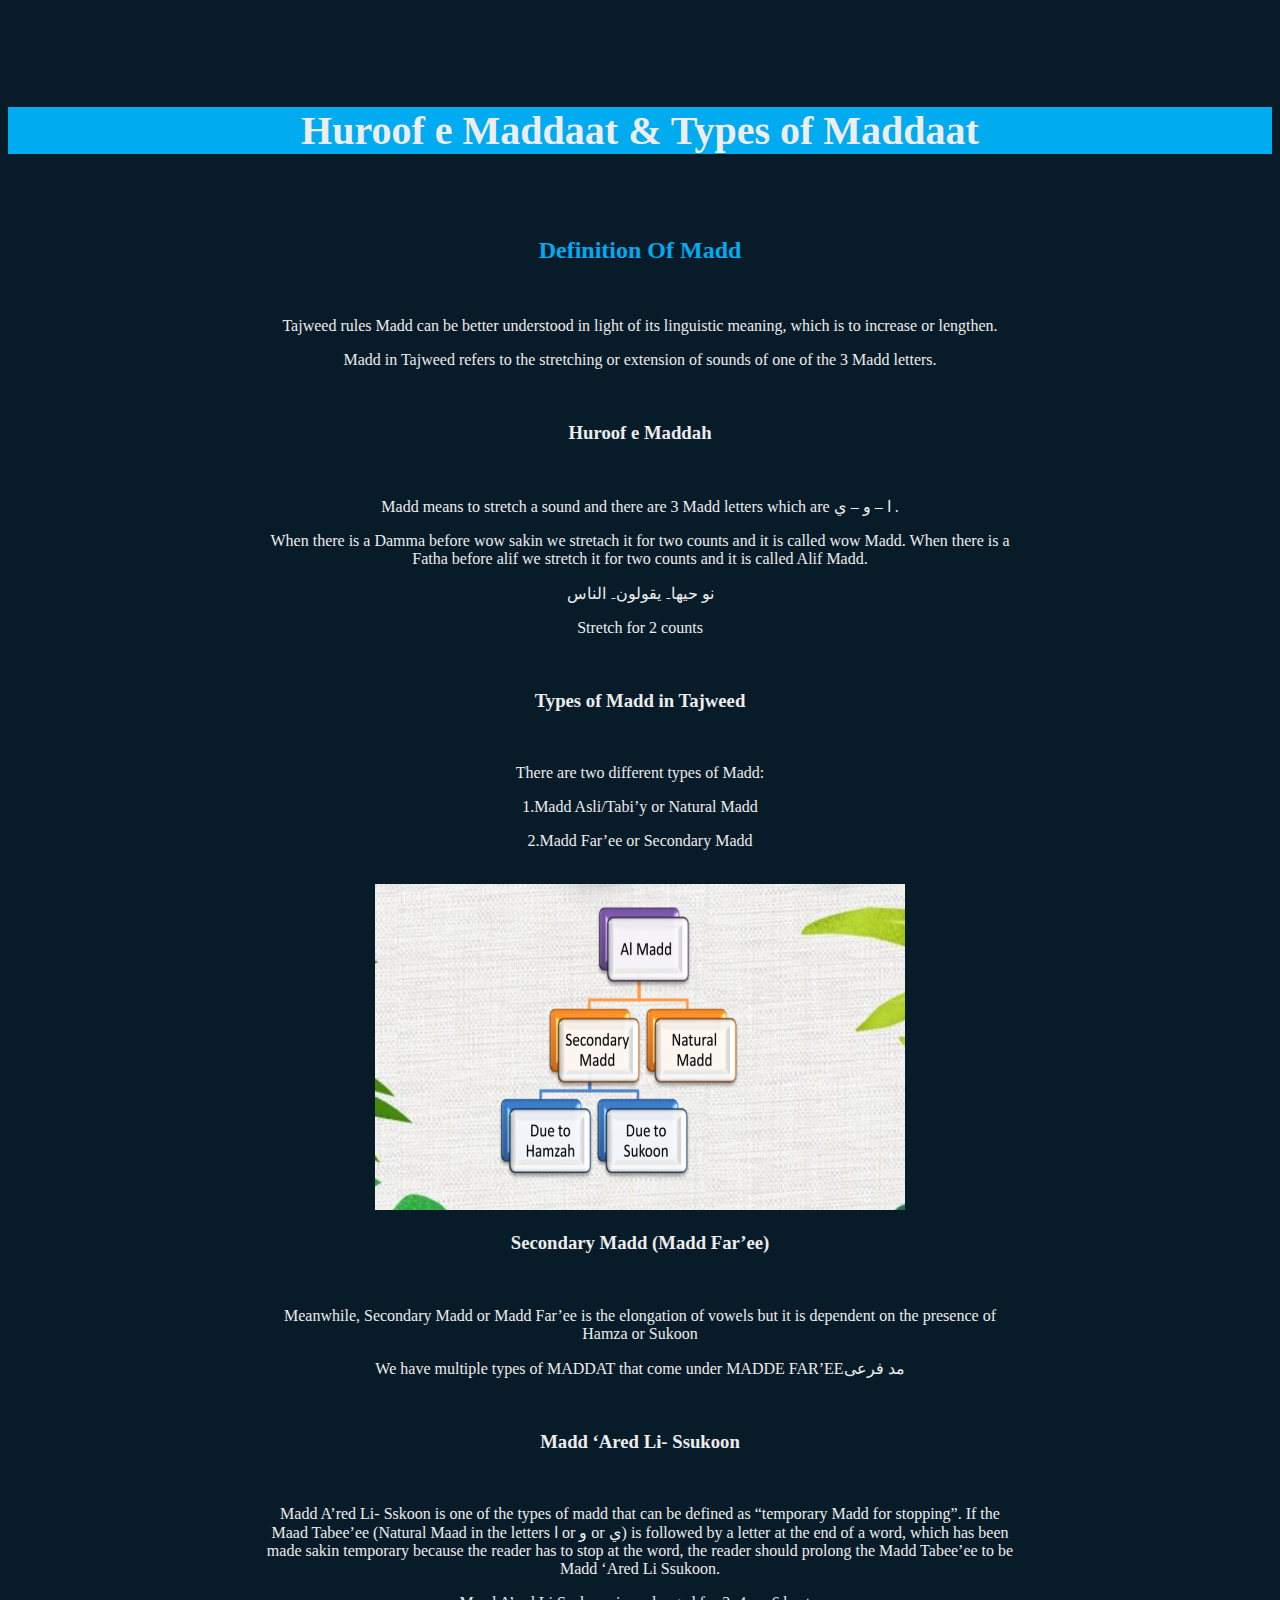
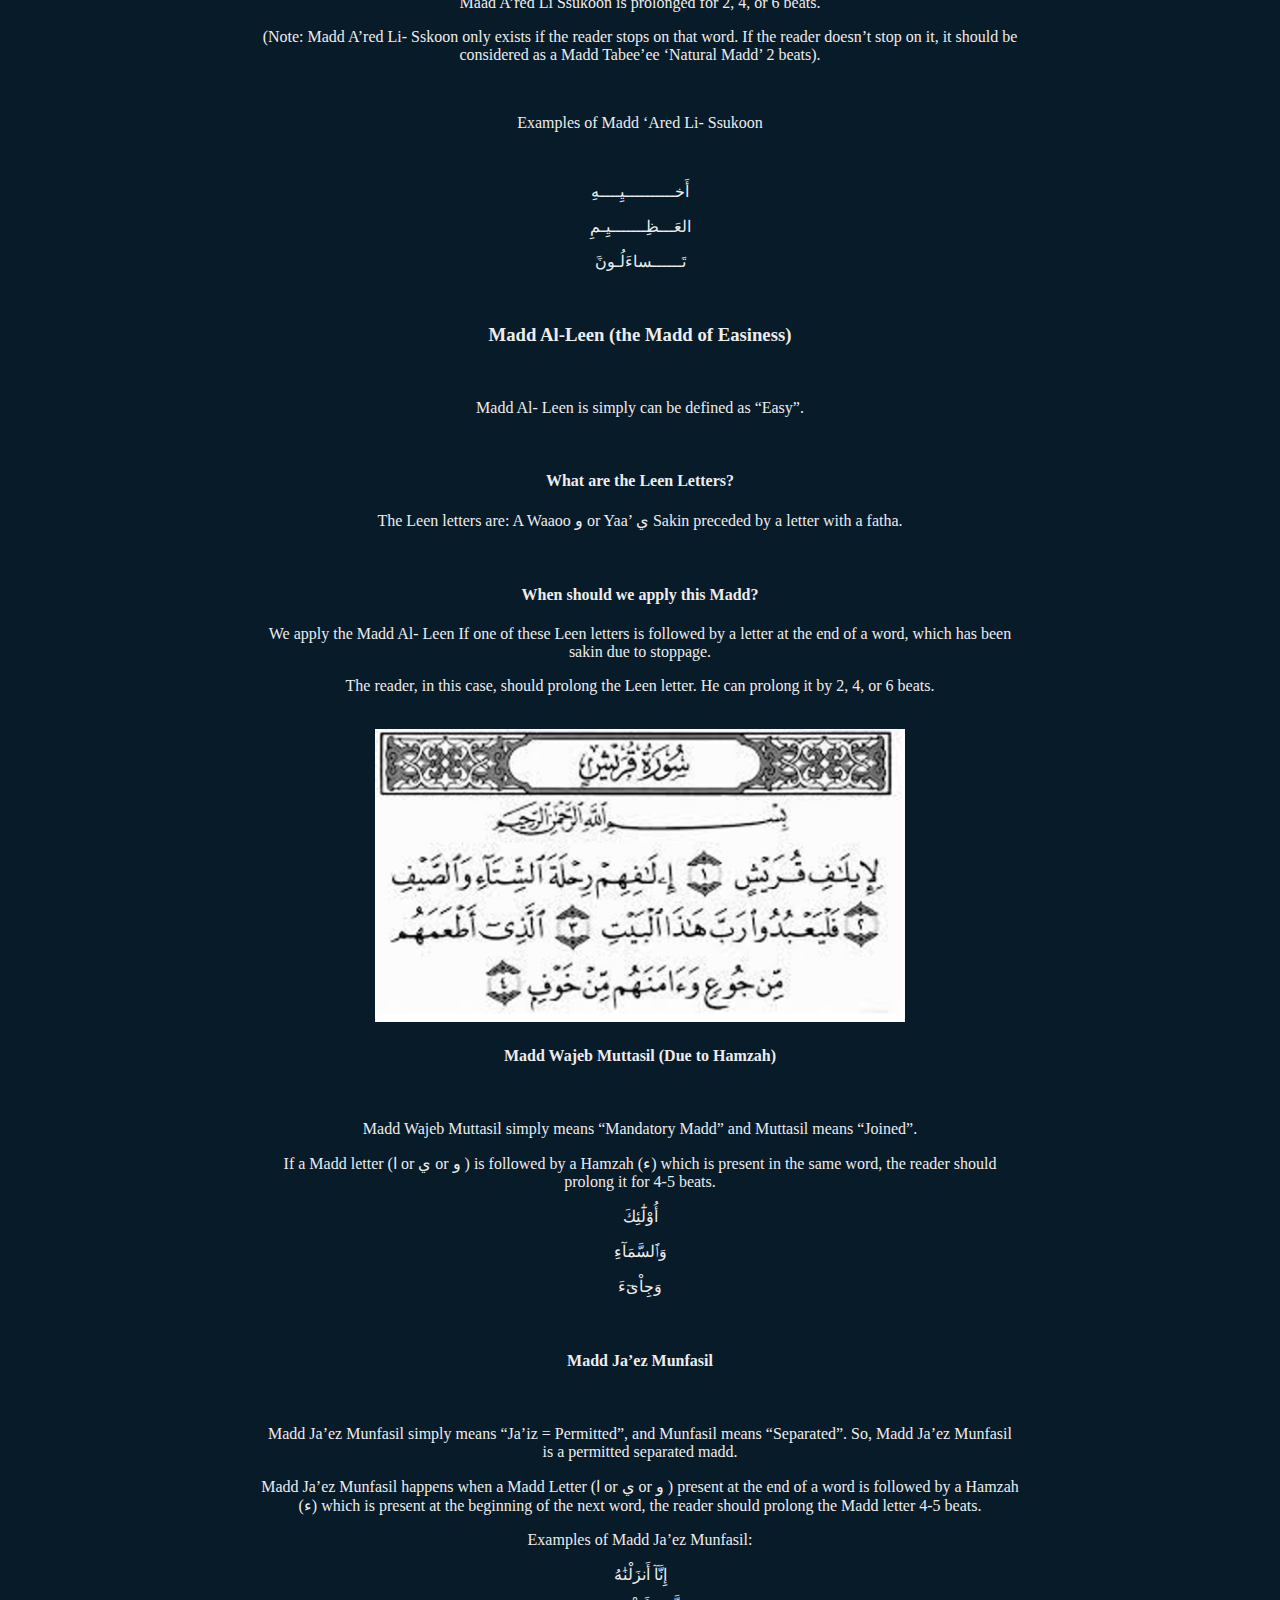
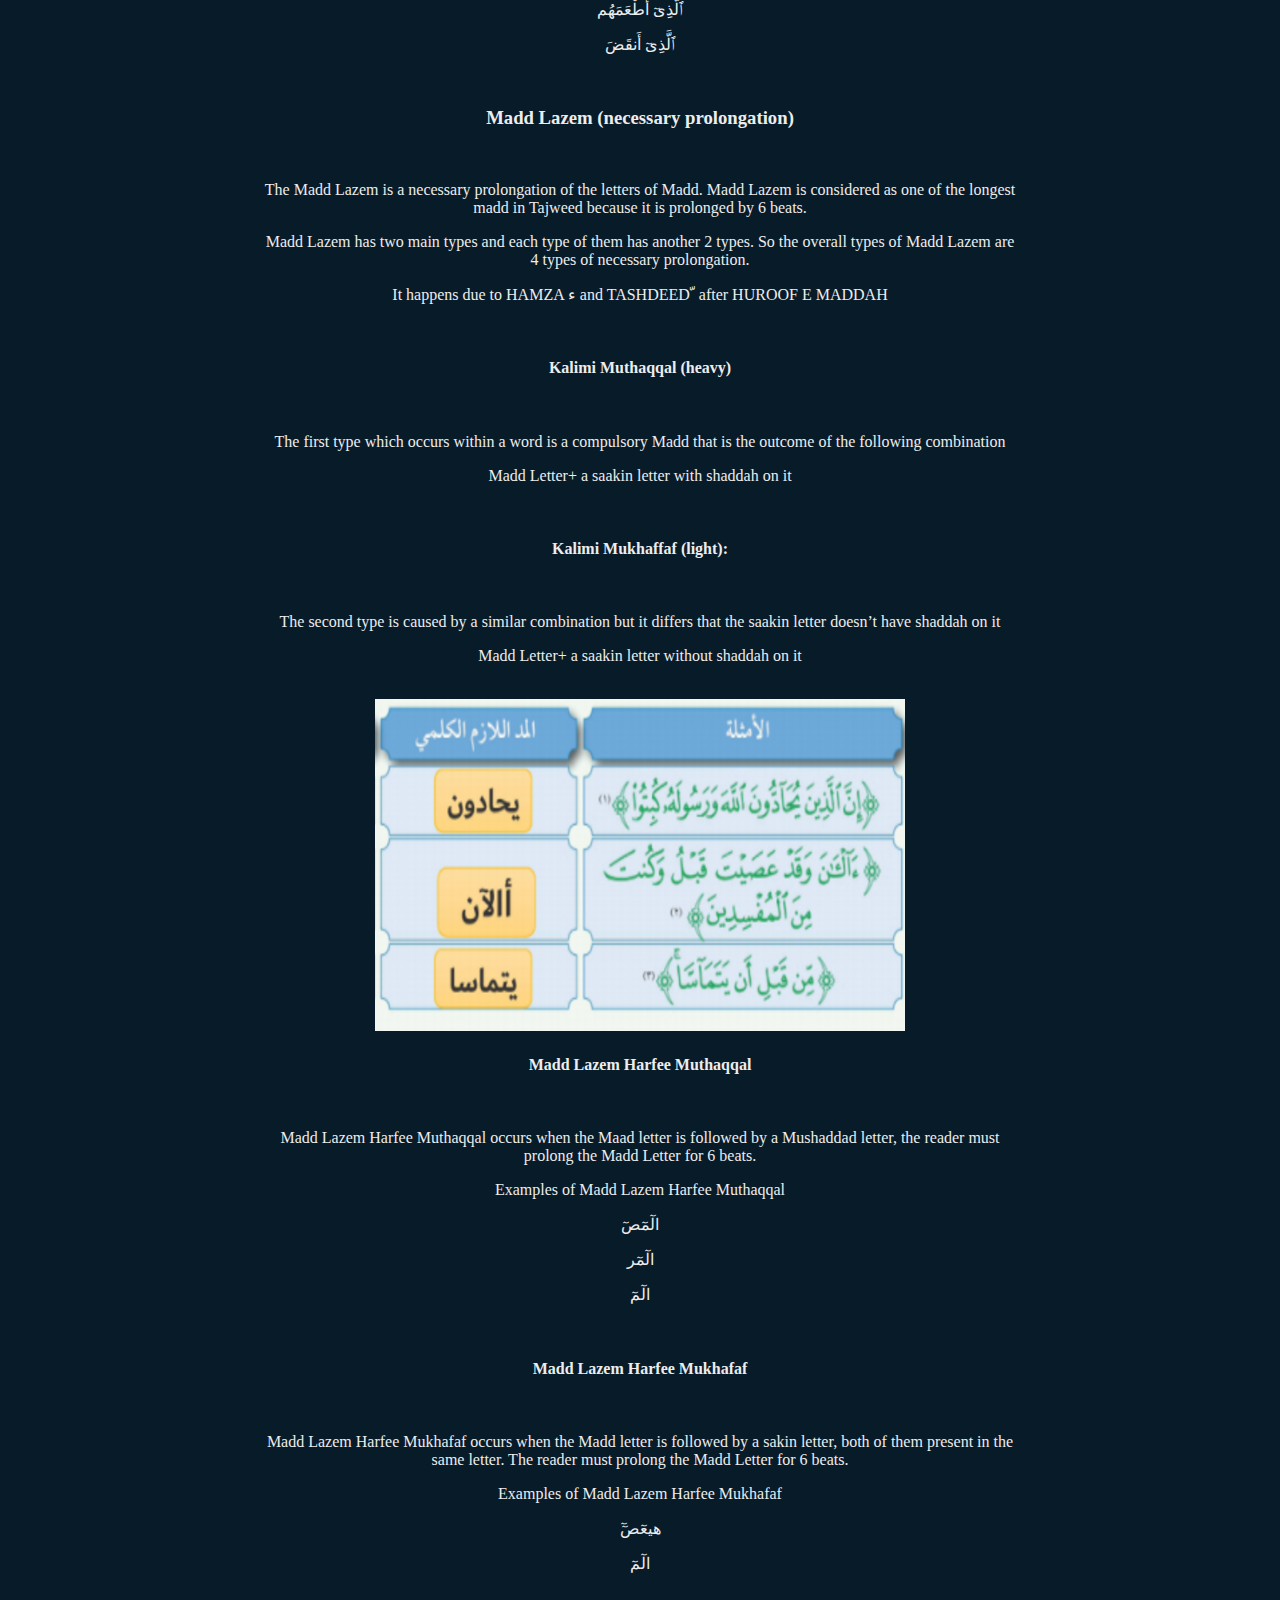
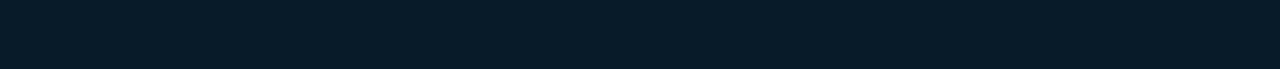
<file: lesson7.html>
<!DOCTYPE html>
<html lang="en">
<head>
    <meta charset="UTF-8">
    <meta name="viewport" content="width=device-width, initial-scale=1.0">
    <title>Huroof e Maddaat & Types of Maddaat</title>
    <link rel="stylesheet" href="style3.css">
</head>
<body style="background-color: #081b29; color: #ededed;">
    <br>
                <br>
                <br>
                <br>
                <h1 style="text-align: center; font-size: 40px; background: #00abf0;">Huroof e Maddaat & Types of Maddaat</h1>
                <br>
                <br>
                <div class="info">
                    <h2>Definition Of Madd</h2>
                    <br>
                    <p>Tajweed rules Madd can be better understood in light of its linguistic meaning, which is to increase or lengthen.</p>
                    <p>Madd in Tajweed refers to the stretching or extension of sounds of one of the 3 Madd letters.</p>
                    <br>
                    <h3>Huroof e Maddah</h3>
                    <br>
                    <p>Madd means to stretch a sound and there are 3 Madd letters which are ا – و – ي .</p>
                    <p>When there is a Damma before wow sakin we stretach it for two counts and it is called wow Madd. When there is a Fatha before alif we stretch it for two counts and it is called Alif Madd.</p>
                    <p>نو حیھا۔ یقولون۔  الناس</p>
                    <p>Stretch for 2 counts</p>
                    <br>
                    <h3>Types of Madd in Tajweed</h3>
                    <br>
                    <p>There are two different types of Madd:</p>
                    <p>1.Madd Asli/Tabi’y or Natural Madd</p>
                    <p>2.Madd Far’ee or Secondary Madd</p>
                    <br>
                    <img width="70%" height="40%" src="pic1 for lec7.png" alt="Madd Clasification">
                    <br>
                    <h3>Secondary Madd (Madd Far’ee)</h3>
                    <br>
                    <p>Meanwhile, Secondary Madd or Madd Far’ee is the elongation of vowels but it is dependent on the presence of Hamza or Sukoon</p>
                    <p>We have multiple types of MADDAT that come under MADDE FAR’EEمد فرعی</p>
                    <br>
                    <h3>Madd ‘Ared Li- Ssukoon</h3>
                    <br>
                    <p>Madd A’red Li- Sskoon is one of the types of madd that can be defined as “temporary Madd for stopping”. If the Maad Tabee’ee (Natural Maad in the letters ا or و or ي) is followed by a letter at the end of a word, which has been made sakin temporary because the reader has to stop at the word, the reader should prolong the Madd Tabee’ee to be Madd ‘Ared Li Ssukoon.</p>
                    <p>Maad A’red Li Ssukoon is prolonged for 2, 4, or 6 beats.</p>
                    <p>(Note: Madd A’red Li- Sskoon only exists if the reader stops on that word. If the reader doesn’t stop on it, it should be considered as a Madd Tabee’ee ‘Natural Madd’ 2 beats).</p>
                    <br>
                    <p>Examples of Madd ‘Ared Li- Ssukoon</p>
                    <br>
                    <p>أَخــــــــــيِــــهِ</p>
                    <p>العَـــظِـــــــيِـمِ</p>
                    <p>َتَــــــساءَلُـونَ</p>
                    <br>
                    <h3>Madd Al-Leen (the Madd of Easiness)</h3>
                    <br>
                    <p>Madd Al- Leen is simply can be defined as “Easy”.</p>
                    <br><h4>What are the Leen Letters?</h4>
                    <p>The Leen letters are: A Waaoo و or Yaa’ ي Sakin preceded by a letter with a fatha.</p>
                    <br><h4>When should we apply this Madd?</h4>
                    <p>We apply the Madd Al- Leen If one of these Leen letters is followed by a letter at the end of a word, which has been sakin due to stoppage.</p>
                    <p>The reader, in this case, should prolong the Leen letter. He can prolong it by 2, 4, or 6 beats.</p>
                    <br>
                    <img width="70%" height="40%" src="pic2 for lec7.jpg" alt="Madd Clasification">
                    <br>
                    <h4>Madd Wajeb Muttasil (Due to Hamzah)</h4>
                    <br>
                    <p>Madd Wajeb Muttasil simply means “Mandatory Madd” and Muttasil means “Joined”.</p>
                    <p>If a Madd letter (ا or ي or و ) is followed by a Hamzah (ء) which is present in the same word, the reader should prolong it for 4-5 beats.</p>
                    <p>أُوْلَٰٓئِكَ</p>
                    <p>وَٱلسَّمَآءِ</p>
                    <p>وَجِاْىٓءَ</p>
                    <br>
                    <h4>Madd Ja’ez Munfasil</h4>
                    <br>
                    <p>Madd Ja’ez Munfasil simply means “Ja’iz = Permitted”, and Munfasil means “Separated”. So, Madd Ja’ez Munfasil is a permitted separated madd.</p>
                    <p>Madd Ja’ez Munfasil happens when a Madd Letter (ا or ي or و ) present at the end of a word is followed by a Hamzah (ء) which is present at the beginning of the next word, the reader should prolong the Madd letter 4-5 beats.</p>
                    <p>Examples of Madd Ja’ez Munfasil:</p>
                    <p>إِنَّآ أَنزَلْنَٰهُ</p>
                    <p>ٱلَّذِىٓ أَطْعَمَهُم</p>
                    <p>ٱلَّذِىٓ أَنقَضَ</p>
                    <br>
                    <h3>Madd Lazem (necessary prolongation)</h3>
                    <br>
                    <p>The Madd Lazem is a necessary prolongation of the letters of Madd. Madd Lazem is considered as one of the longest madd in Tajweed because it is prolonged by 6 beats.</p>
                    <p>Madd Lazem has two main types and each type of them has another 2 types. So the overall types of Madd Lazem are 4 types of necessary prolongation.</p>
                    <p>It happens due to HAMZA ء   and TASHDEED  ّ after HUROOF E MADDAH</p>
                    <br>
                    <h4>Kalimi Muthaqqal (heavy)</h4>
                    <br><p>The first type which occurs within a word is a compulsory Madd that is the outcome of the following combination</p>
                    <p>Madd Letter+ a saakin letter with shaddah on it</p>
                    <br>
                    <h4>Kalimi Mukhaffaf (light):</h4>
                    <br><p>The second type is caused by a similar combination but it differs that the saakin letter doesn’t have shaddah on it</p>
                    <p>Madd Letter+ a saakin letter without shaddah on it</p>
                    <br>
                    <img width="70%" height="40%" src="pic3 for lec7.png" alt="Madd Clasification">
                    <br>
                    <h4>Madd Lazem Harfee Muthaqqal</h4>
                    <br>
                    <p>Madd Lazem Harfee Muthaqqal occurs when the Maad letter is followed by a Mushaddad letter, the reader must prolong the Madd Letter for 6 beats.</p>
                    <p>Examples of Madd Lazem Harfee Muthaqqal</p>
                    <p>الٓمٓصٓ</p>
                    <p>الٓمٓر</p>
                    <p>الٓمٓ</p>
                    <br>
                    <h4>Madd Lazem Harfee Mukhafaf</h4>
                    <br>
                    <p>Madd Lazem Harfee Mukhafaf occurs when the Madd letter is followed by a sakin letter, both of them present in the same letter. The reader must prolong the Madd Letter for 6 beats.</p>
                    <p>Examples of Madd Lazem Harfee Mukhafaf</p>
                    <p>ٓهيعٓصٓ</p>
                    <p>الٓمٓ</p>
                    <br><br><br><br>



                </div>
    
</body>
</html>
</file>
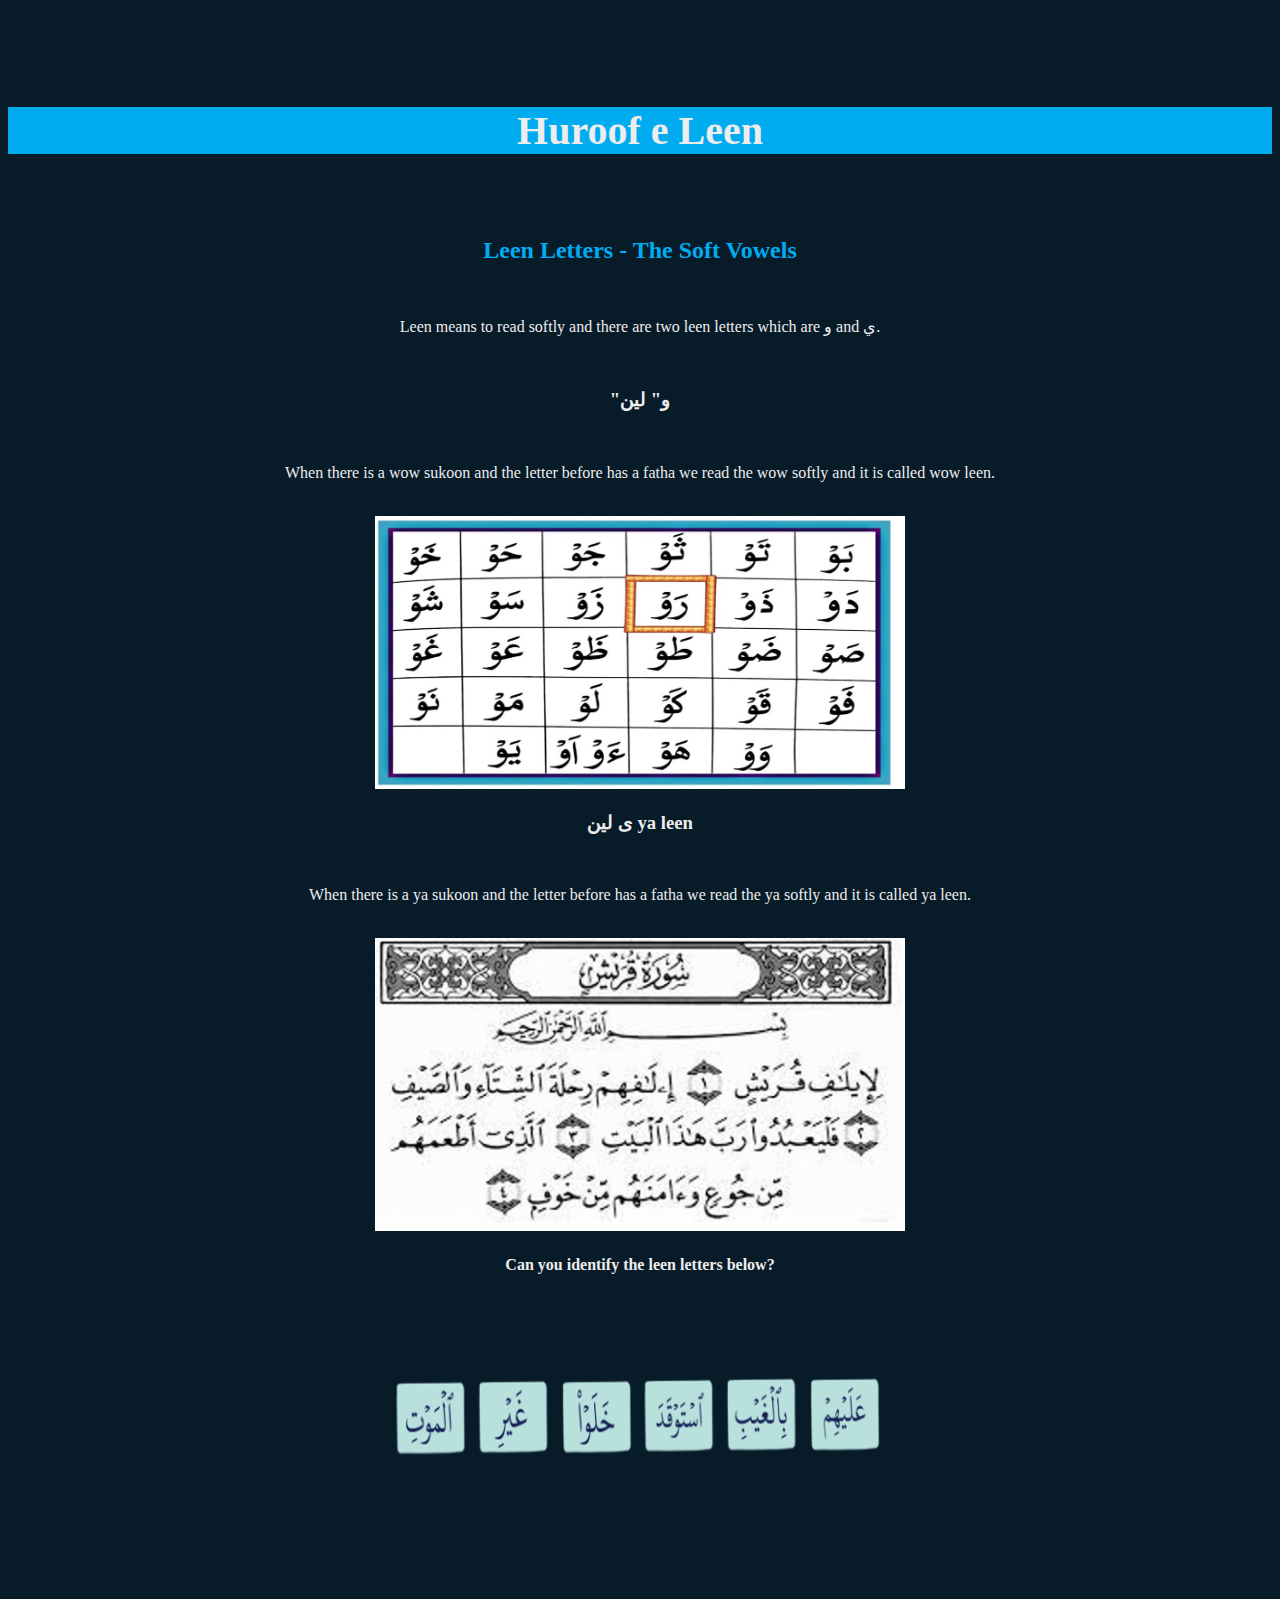
<file: lesson8.html>
<!DOCTYPE html>
<html lang="en">
<head>
    <meta charset="UTF-8">
    <meta name="viewport" content="width=device-width, initial-scale=1.0">
    <title>Huroof e Leen</title>
    <link rel="stylesheet" href="style3.css">
</head>
<body style="background-color: #081b29; color: #ededed;">
    <br>
                <br>
                <br>
                <br>
                <h1 style="text-align: center; font-size: 40px; background: #00abf0;">Huroof e Leen</h1>
                <br>
                <br>
                <div class="info">
                    <h2>Leen Letters - The Soft Vowels</h2>
                    <br>
                    <p>Leen means to read softly and there are two leen letters which are و  and ي.</p>
                    <br>
                    <h3>"و" لین</h3>
                    <br>
                    <p>When there is a wow sukoon and the letter before has a fatha we read the wow softly and it is called wow leen.</p>
                    <br>
                    <img width="70%" height="40%" src="pic1 for lec8.jpg" alt="Huroof e Leen Example">
                    <br>
                    <h3>ی لین ya leen</h3>
                    <br>
                    <p>When there is a ya sukoon and the letter before has a fatha we read the ya softly and it is called ya leen.</p>
                    <br>
                    <img width="70%" height="40%" src="pic2 for lec8.jpg" alt="Huroof e Leen Example">
                    <br>
                    <h4>Can you identify the leen letters below?</h4>
                    <br>
                    <img width="70%" height="40%" src="pic3 for lec8.png" alt="Huroof e Leen Example question">
                    <br><br><br><br>



                </div>
</body>
</html>
</file>
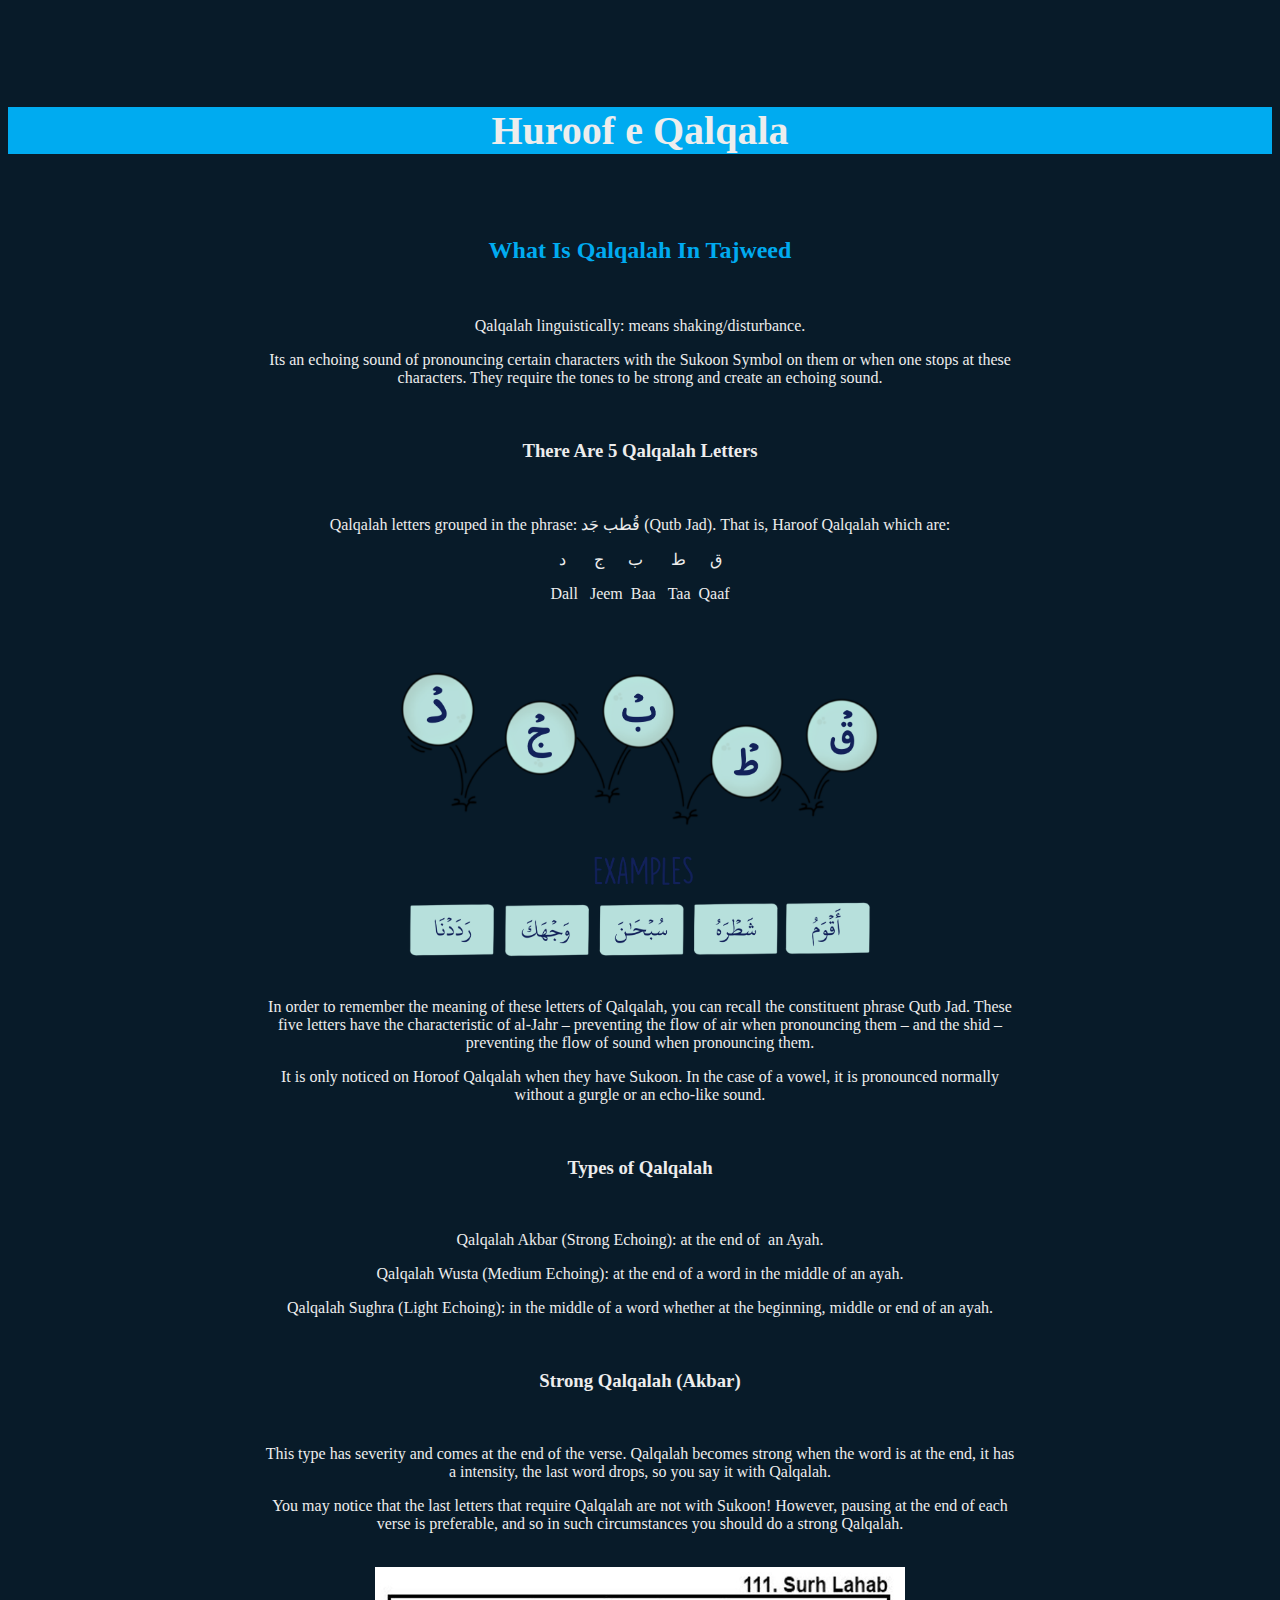
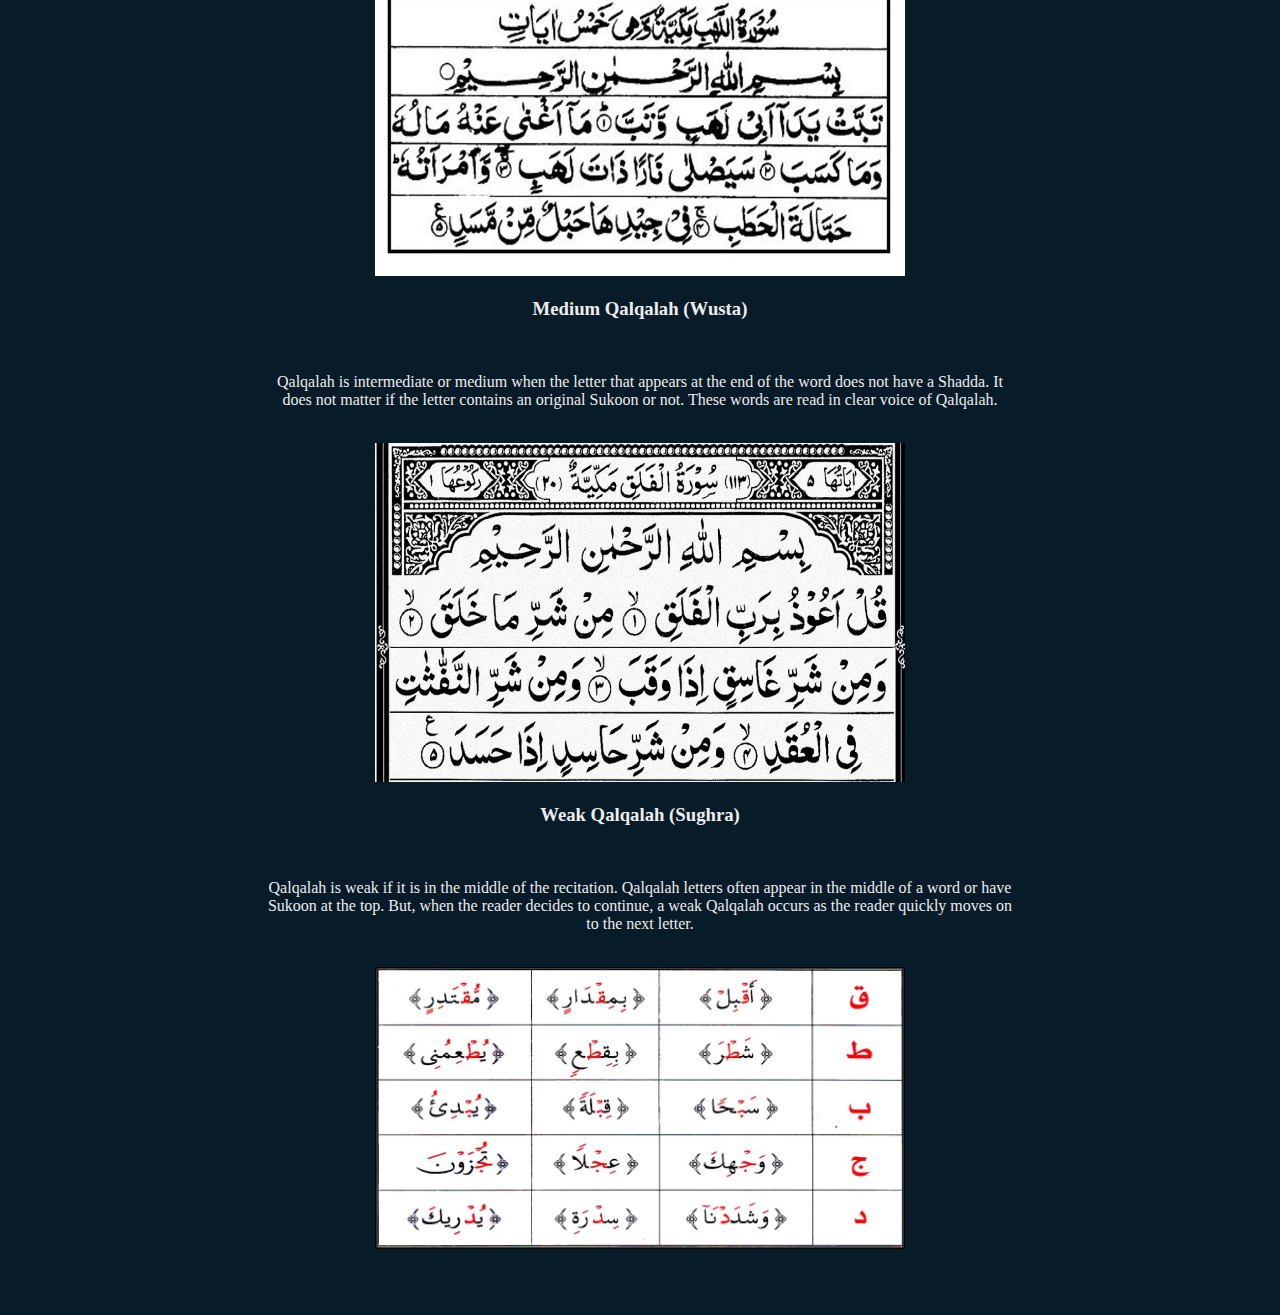
<file: lesson9.html>
<!DOCTYPE html>
<html lang="en">
<head>
    <meta charset="UTF-8">
    <meta name="viewport" content="width=device-width, initial-scale=1.0">
    <title>Huroof e Qalqala</title>
    <link rel="stylesheet" href="style3.css">
</head>
<body style="background-color: #081b29; color: #ededed;">
    <br>
                <br>
                <br>
                <br>
                <h1 style="text-align: center; font-size: 40px; background: #00abf0;">Huroof e Qalqala</h1>
                <br>
                <br>
                <div class="info">
                    <h2>What Is Qalqalah In Tajweed</h2>
                    <br>
                    <p>Qalqalah linguistically: means shaking/disturbance.</p>
                    <p>Its an echoing sound of pronouncing certain characters with the Sukoon Symbol on them or when one stops at these characters. They require the tones to be strong and create an echoing sound.</p>
                    <br>
                    <h3>There Are 5 Qalqalah Letters</h3>
                    <br>
                    <p>Qalqalah letters grouped in the phrase: قُطب جَد (Qutb Jad). That is, Haroof Qalqalah which are:</p>
                    <p>ق      ط       ب      ج       د</p>
                    <p>Dall   Jeem  Baa   Taa  Qaaf</p>
                    <br>
                    <img width="70%" height="40%" src="pic1 for lec9.png" alt="Examples">
                    <br>
                    <p>In order to remember the meaning of these letters of Qalqalah, you can recall the constituent phrase Qutb Jad. These five letters have the characteristic of al-Jahr – preventing the flow of air when pronouncing them – and the shid – preventing the flow of sound when pronouncing them.</p>
                    <p>It is only noticed on Horoof Qalqalah when they have Sukoon. In the case of a vowel, it is pronounced normally without a gurgle or an echo-like sound.</p>
                    <br>
                    <h3>Types of Qalqalah</h3>
                    <br>
                    <p>Qalqalah Akbar (Strong Echoing): at the end of  an Ayah.</p>
                    <p>Qalqalah Wusta (Medium Echoing): at the end of a word in the middle of an ayah.</p>
                    <p>Qalqalah Sughra (Light Echoing): in the middle of a word whether at the beginning, middle or end of an ayah.</p>
                    <br>
                    <h3>Strong Qalqalah (Akbar)</h3>
                    <br>
                    <p>This type has severity and comes at the end of the verse. Qalqalah becomes strong when the word is at the end, it has a intensity, the last word drops, so you say it with Qalqalah.</p>
                    <p>You may notice that the last letters that require Qalqalah are not with Sukoon! However, pausing at the end of each verse is preferable, and so in such circumstances you should do a strong Qalqalah.</p>
                    <br>
                    <img width="70%" height="40%" src="pic2 for lec9.jpg" alt="Examples">
                    <br>
                    <h3>Medium Qalqalah (Wusta)</h3>
                    <br>
                    <p>Qalqalah is intermediate or medium when the letter that appears at the end of the word does not have a Shadda. It does not matter if the letter contains an original Sukoon or not. These words are read in clear voice of Qalqalah.</p>
                    <br>
                    <img width="70%" height="40%" src="pic3 for lec9.png" alt="Examples">
                    <br>
                    <h3>Weak Qalqalah (Sughra)</h3>
                    <br>
                    <p>Qalqalah is weak if it is in the middle of the recitation. Qalqalah letters often appear in the middle of a word or have Sukoon at the top. But, when the reader decides to continue, a weak Qalqalah occurs as the reader quickly moves on to the next letter.</p>
                    <br>
                    <img width="70%" height="40%" src="pic4 for lec9.jpg" alt="Examples">
                    <br><br><br><br>




                </div>
    
</body>
</html>
</file>
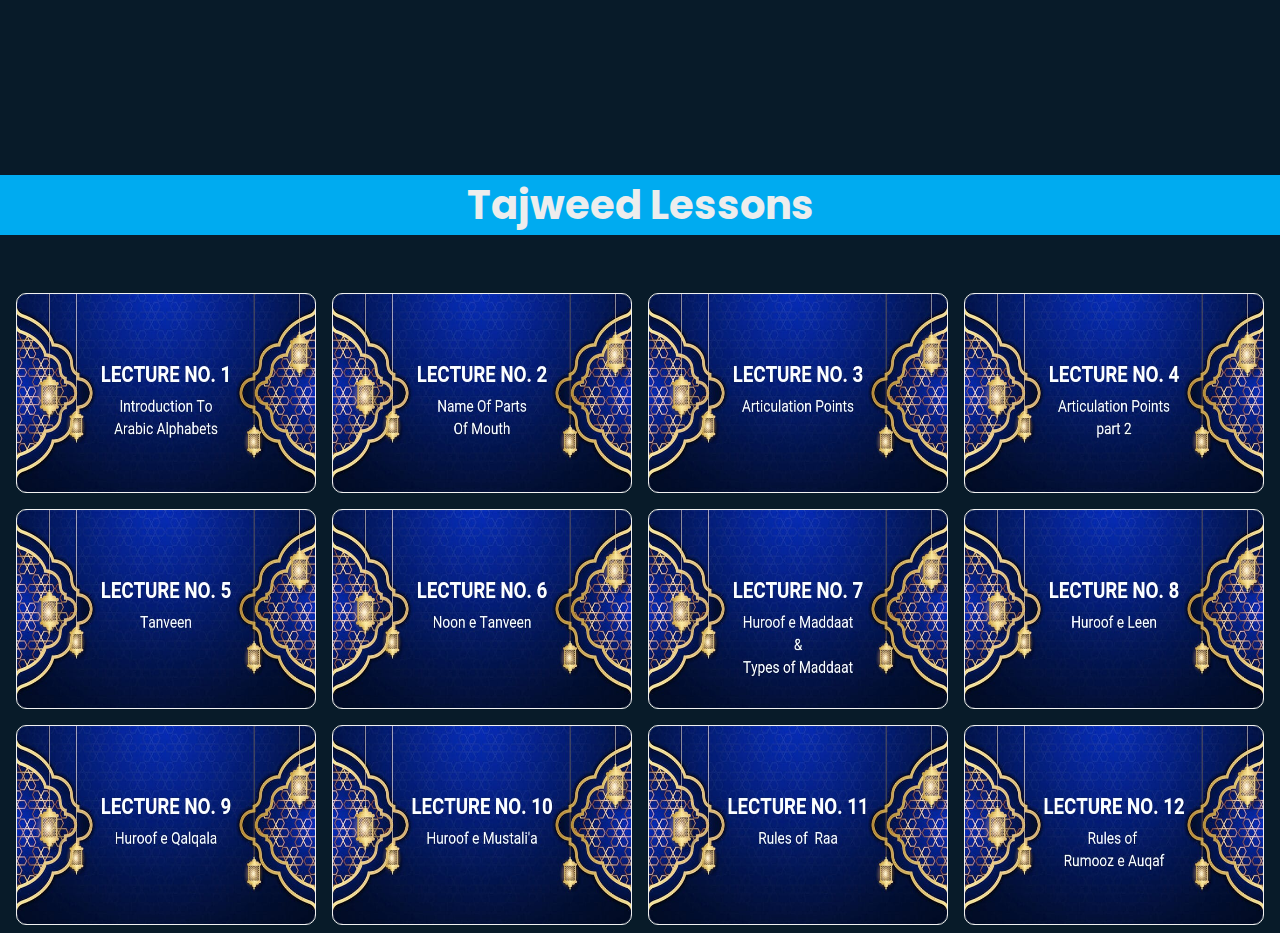
<file: lessons.html>
<!DOCTYPE html>
<html lang="en">
<head>
    <meta charset="UTF-8">
    <meta name="viewport" content="width=device-width, initial-scale=1.0">
    <title>Lessons</title>
    <link rel="stylesheet" href="style2.css">
</head>
<body>
    <br>
    <br>
    <br>
    <br>
    <br>
    <br>
    <br>
    <h1 style="text-align: center; font-size: 40px; background: #00abf0;">Tajweed Lessons</h1>
    <br>
    <br>
    <div class="services-box">
        <div class="service">
          <div class="flip-box">
            <div class="flip-box-inner">
              <div class="flip-box-front">
                <img src="lec1.jpeg" style="width: 100%; height: 100%; border-radius: 10px;">
                
              </div>
              <div class="flip-box-back">
                <p>In this lesson you will learn about alphabets of Arabic language.</p>
                <a href="lesson1.html">Full Lesson</a>
              </div>
            </div>
          </div>
        </div>
    
        <div class="service">
          <div class="flip-box">
            <div class="flip-box-inner">
              <div class="flip-box-front">
                <img src="lec2.jpeg" style="width: 100%; height: 100%; border-radius: 10px;">
      
              </div>
              <div class="flip-box-back">
                <p>In this lesson you will learn the names of differnt parts of your mouth.</p>
                <a href="lesson2.html">Full Lesson</a>
              </div>
            </div>
          </div>
        </div>
    
        <div class="service">
          <div class="flip-box">
            <div class="flip-box-inner">
              <div class="flip-box-front">
                <img src="lec3.jpeg" style="width: 100%; height: 100%; border-radius: 10px;">
  
              </div>
              <div class="flip-box-back">
                <p>In this lesson you will learn about 2 of the 5 main Articulation Points.</p>
                <a href="lesson3.html">Full Lesson</a>
              </div>
            </div>
          </div>
        </div>
    
        <div class="service">
          <div class="flip-box">
            <div class="flip-box-inner">
              <div class="flip-box-front">
                <img src="lec4.jpeg" style="width: 100%; height: 100%; border-radius: 10px;">
          
              </div>
              <div class="flip-box-back">
                <p>In this lesson you will learn about the remaining 3 of the 5 main Articulation Points.</p>
                <a href="lesson4.html">Full Lesson</a>
              </div>
            </div>
          </div>
        </div>
    
        <div class="service">
          <div class="flip-box">
            <div class="flip-box-inner">
              <div class="flip-box-front">
                <img src="lec5.jpeg" style="width: 100%; height: 100%; border-radius: 10px;">
          
              </div>
              <div class="flip-box-back">
                <p>In this lesson you will learn that what is Tanveen.</p>
                <a href="lesson5.html">Full Lesson</a>
              </div>
            </div>
          </div>
        </div>
    
        <div class="service">
          <div class="flip-box">
            <div class="flip-box-inner">
              <div class="flip-box-front">
                <img src="lec6.jpeg" style="width: 100%; height: 100%; border-radius: 10px;">
            
              </div>
              <div class="flip-box-back">
                <p>In this lesson you will learn about different types of Tanveen.</p>
                <a href="lesson6.html">Full Lesson</a>
              </div>
            </div>
          </div>
        </div>

        <div class="service">
          <div class="flip-box">
            <div class="flip-box-inner">
              <div class="flip-box-front">
                <img src="lec7.jpeg" style="width: 100%; height: 100%; border-radius: 10px;">
                
              </div>
              <div class="flip-box-back">
                <p>In this lesson you will learn about Maddaat and Types of Maddaat.</p>
                <a href="lesson7.html">Full Lesson</a>
              </div>
            </div>
          </div>
        </div>
    
        <div class="service">
          <div class="flip-box">
            <div class="flip-box-inner">
              <div class="flip-box-front">
                <img src="lec8.jpeg" style="width: 100%; height: 100%; border-radius: 10px;">
      
              </div>
              <div class="flip-box-back">
                <p>In this lesson you will learn about Huroof e Leen.</p>
                <a href="lesson8.html">Full Lesson</a>
              </div>
            </div>
          </div>
        </div>
    
        <div class="service">
          <div class="flip-box">
            <div class="flip-box-inner">
              <div class="flip-box-front">
                <img src="lec9.jpeg" style="width: 100%; height: 100%; border-radius: 10px;">
  
              </div>
              <div class="flip-box-back">
                <p>In this lesson you will learn about Huroof e Qalqala and there rules.</p>
                <a href="lesson9.html">Full Lesson</a>
              </div>
            </div>
          </div>
        </div>
    
        <div class="service">
          <div class="flip-box">
            <div class="flip-box-inner">
              <div class="flip-box-front">
                <img src="lec10.jpeg" style="width: 100%; height: 100%; border-radius: 10px;">
          
              </div>
              <div class="flip-box-back">
                <p>In this lesson you will learn about Huroof e Mustali'a.</p>
                <a href="lesson10.html">Full Lesson</a>
              </div>
            </div>
          </div>
        </div>
    
        <div class="service">
          <div class="flip-box">
            <div class="flip-box-inner">
              <div class="flip-box-front">
                <img src="lec11.jpeg" style="width: 100%; height: 100%; border-radius: 10px;">
          
              </div>
              <div class="flip-box-back">
                <p>In this lesson you will learn about different rules of raa (ر).</p>
                <a href="lesson11.html">Full Lesson</a>
              </div>
            </div>
          </div>
        </div>
    
        <div class="service">
          <div class="flip-box">
            <div class="flip-box-inner">
              <div class="flip-box-front">
                <img src="lec12.jpeg" style="width: 100%; height: 100%; border-radius: 10px;">
            
              </div>
              <div class="flip-box-back">
                <p>In this lesson you will learn about different symbols in Quran.</p>
                <a href="lesson12.html">Full Lesson</a>
              </div>
            </div>
          </div>
        </div>
      </div>
    
</body>
</html>
</file>
<file: style.css>
@import url('https://fonts.googleapis.com/css2?family=Poppins:wght@300;400;500;600;700;800;900&display=swap');

* {
    margin:0;
    padding:0;
    box-sizing: border-box;
    font-family: 'Poppins',sans-serif;
}

body {
background: #081b29;
color:#ededed;

}.topnav {
    background-color: #333;
    overflow: hidden;
  }
  
  /* Style the links inside the navigation bar */
  .topnav a {
    float: left;
    display: block;
    color: #f2f2f2;
    text-align: center;
    padding: 14px 16px;
    text-decoration: none;
    font-size: 17px;
  }
  
  /* Change the color of links on hover */
  .topnav a:hover {
    background-color: #ddd;
    color: black;
  }
  
  /* Add an active class to highlight the current page */
  .topnav a.active {
    background-color: #04AA6D;
    color: white;
  }
  
  /* Hide the link that should open and close the topnav on small screens */
  .topnav .icon {
    display: none;
  }

  @media screen and (max-width: 600px) {
    .topnav a:not(:first-child) {display: none;}
    .topnav a.icon {
      float: right;
      display: block;
    }
  }
  
  /* The "responsive" class is added to the topnav with JavaScript when the user clicks on the icon. This class makes the topnav look good on small screens (display the links vertically instead of horizontally) */
  @media screen and (max-width: 600px) {
    .topnav.responsive {position: relative;}
    .topnav.responsive a.icon {
      position: absolute;
      right: 0;
      top: 0;
    }
    .topnav.responsive a {
      float: none;
      display: block;
      text-align: left;
    }
  }

  .intro{
    text-align: center;
    padding-left: 20%;
    padding-right: 20%;
}

.intro h2 {
color: #00abf0;
}
</file>
<file: style4.css>
@import url('https://fonts.googleapis.com/css2?family=Poppins:wght@300;400;500;600;700;800;900&display=swap');

* {
    margin:0;
    padding:0;
    box-sizing: border-box;
    font-family: 'Poppins',sans-serif;
}

body {
background: #081b29;
color:#ededed;

}


.container {
    width: 100%;
    height: 100%;
    display: flex;
    align-items: center;
    justify-content: center;
}

form{
    background: #ededed;
    display: flex;
    flex-direction: column;
    padding: 2vw 4vw;
    width: 90%;
    max-width: 600px;
    border-radius: 10px;
}

form h3{
    color: black;
    font-weight: 800;
    margin: 20px auto 30px;
    font-size: 25px;
}

form input, form textarea{
    border: 0;
    margin: 10px 0;
    padding: 20px;
    outline: none;
    background: whitesmoke;
    font-size: 16px;
}

form button{
    padding: 15px;
    background: #00abf0;
    color: whitesmoke;
    font-size: 18px;
    border: 0;
    outline: none;
    cursor: pointer;
    width: 150px;
    margin: 20px auto 0;
    border-radius: 30px;

}
@keyframes showRight{
    100%{
        width:0;
    }
    }
</file>
<file: style3.css>
.info{
    text-align: center;
    padding-left: 20%;
    padding-right: 20%;
}

.info h2 {
color: #00abf0;
}
</file>
<file: style2.css>
@import url('https://fonts.googleapis.com/css2?family=Poppins:wght@300;400;500;600;700;800;900&display=swap');

* {
    margin:0;
    padding:0;
    box-sizing: border-box;
    font-family: 'Poppins',sans-serif;
}

body {
background: #081b29;
color:#ededed;

}

.services-box
{
  display: flex;
  justify-content: center;
  align-items: center;
  flex-wrap: wrap;
}

.service
{
  margin: 8px;
}

.flip-box {
  background-color: transparent;
  width: 300px;
  height: 200px;
  border: 1px solid #f1f1f1;  
  border-radius: 10px;
  perspective: 1000px;
}

.flip-box-inner {
  position: relative;
  width: 100%;
  height: 100%;
  text-align: center;
  transition: transform 0.8s;
  transform-style: preserve-3d;
  
  display: flex;
  justify-content: center;
  align-items: center;
}

.flip-box:hover .flip-box-inner {
  transform: rotateY(180deg);
}

.flip-box-front, .flip-box-back {
  position: absolute;
  width: 100%;
  height: 100%;
  -webkit-backface-visibility: hidden;
  backface-visibility: hidden;
  
  display: flex;
  justify-content: center;
  align-items: center;
  flex-direction: column;
}

.flip-box-front {
  background-color: #fff;
  color: black;
  border-radius: 10px;
}

.flip-box-front img
{
  height: 50px;
  width: 50px;
}

.flip-box-back {
  background-color: #ffffff;
  color: #000;
  transform: rotateY(180deg);
  border-radius: 10px;
  padding: 16px;
}
</file>
